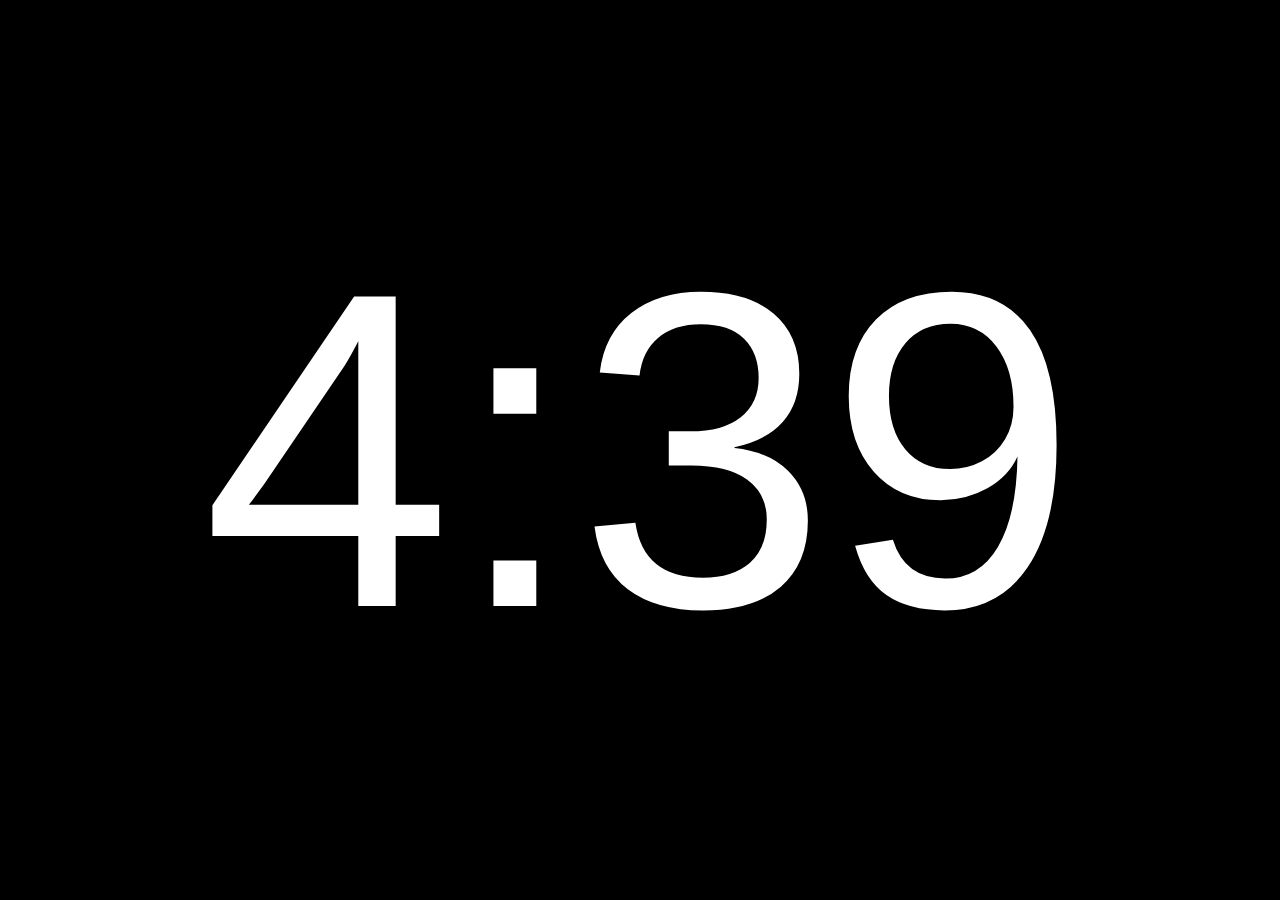
<file: index.html>
<!DOCTYPE html>
<html lang="en" data-bs-theme="dark">
  <head>
    <meta charset="UTF-8">
    <link rel="icon" href="/favicon.ico">
    <meta name="viewport" content="width=device-width, initial-scale=1.0">
    <title>Vite App</title>
    <script type="module" crossorigin src="/assets/index-C3pZnnBH.js"></script>
    <link rel="stylesheet" crossorigin href="/assets/index-BzM9LoBX.css">
  </head>
  <body>
    <div id="app"></div>
  </body>
</html>
</file>
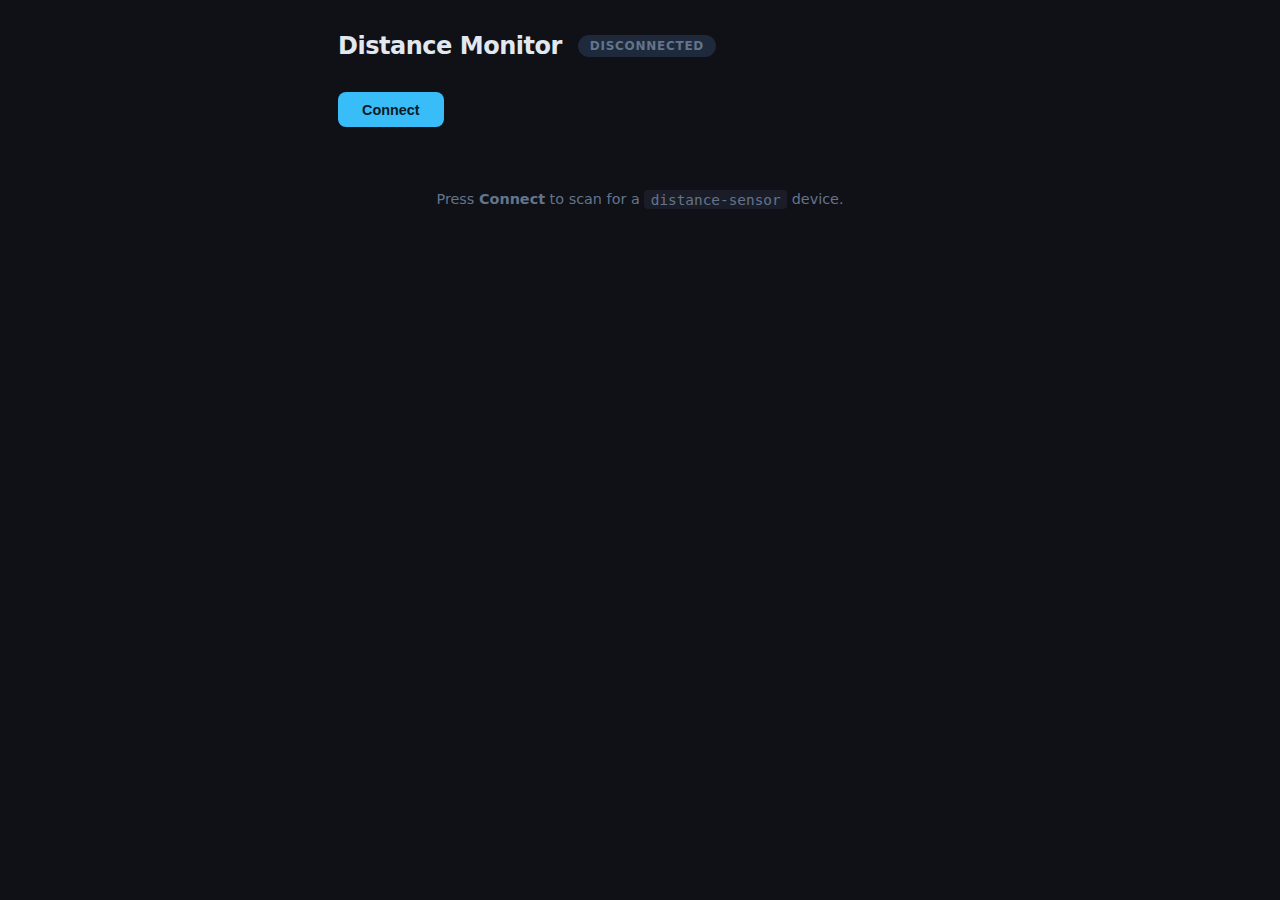
<file: sensor/index.html>
<!DOCTYPE html>
<html lang="en">
  <head>
    <meta charset="UTF-8" />
    <meta name="viewport" content="width=device-width, initial-scale=1.0" />
    <title>ESP32 BLE Monitor</title>
    <script type="module" crossorigin src="./assets/index-BRULTbUw.js"></script>
    <link rel="stylesheet" crossorigin href="./assets/index-CqYoYwVm.css">
  </head>
  <body>
    <div id="app"></div>
  </body>
</html>
</file>
<file: sensor/assets/index-CqYoYwVm.css>
*,*:before,*:after{box-sizing:border-box;margin:0;padding:0}:root{--bg: #0f1117;--surface: #1a1d27;--border: #2a2d3e;--text: #e2e8f0;--muted: #64748b;--accent: #38bdf8;--green: #4ade80;--yellow: #facc15;--red: #f87171}body{background:var(--bg);color:var(--text);font-family:Inter,system-ui,sans-serif;min-height:100vh}.app{max-width:700px;margin:0 auto;padding:2rem 3rem;display:flex;flex-direction:column;gap:2rem}header{display:flex;align-items:center;gap:1rem}h1{font-size:1.5rem;font-weight:700;letter-spacing:-.02em}h2{font-size:.85rem;font-weight:600;text-transform:uppercase;letter-spacing:.08em;color:var(--muted);margin-bottom:.75rem}.badge{padding:.25rem .75rem;border-radius:999px;font-size:.75rem;font-weight:600;text-transform:uppercase;letter-spacing:.06em}.badge.disconnected{background:#1e293b;color:var(--muted)}.badge.connecting,.badge.reconnecting{background:#422006;color:var(--yellow)}.badge.connected{background:#052e16;color:var(--green)}.status-detail{font-size:.8rem;color:var(--muted);font-style:italic}.controls{display:flex;gap:.75rem}.btn{padding:.6rem 1.5rem;border:none;border-radius:8px;font-size:.9rem;font-weight:600;cursor:pointer;transition:opacity .15s}.btn:hover{opacity:.85}.btn-connect{background:var(--accent);color:#0c1a26}.btn-disconnect{background:var(--border);color:var(--text)}.data-section{background:var(--surface);border:1px solid var(--border);border-radius:12px;padding:1.5rem;display:flex;flex-direction:column;gap:1.25rem}.metric{display:flex;flex-direction:column;gap:.25rem}.metric .label{font-size:.75rem;text-transform:uppercase;letter-spacing:.06em;color:var(--muted)}.metric .value{font-size:2rem;font-weight:700;font-variant-numeric:tabular-nums;color:var(--accent)}.graph-wrap{display:flex;flex-direction:column;gap:.4rem;position:relative}.graph-svg{width:100%;height:240px;background:#0c1a26;border-radius:8px;overflow:visible}.grid-line{stroke:var(--border);stroke-width:1;vector-effect:non-scaling-stroke}.graph-line{fill:none;stroke:var(--accent);stroke-width:1.5;stroke-linejoin:round;stroke-linecap:round;vector-effect:non-scaling-stroke}.y-labels{position:absolute;right:calc(100% + 6px);top:0;height:240px;display:flex;flex-direction:column;justify-content:space-between;pointer-events:none}.y-label{font-size:.65rem;color:var(--muted);font-variant-numeric:tabular-nums;line-height:1}.graph-caption{font-size:.7rem;color:var(--muted);text-align:right}.chars-section{background:var(--surface);border:1px solid var(--border);border-radius:12px;padding:1.5rem}table{width:100%;border-collapse:collapse;font-size:.78rem}thead tr{border-bottom:1px solid var(--border)}th{text-align:left;padding:.4rem .6rem;color:var(--muted);font-weight:600;text-transform:uppercase;letter-spacing:.05em;font-size:.7rem}td{padding:.5rem .6rem;border-bottom:1px solid var(--border);vertical-align:top}tr:last-child td{border-bottom:none}.uuid{font-family:JetBrains Mono,Fira Code,monospace;color:var(--muted);word-break:break-all}.hint{color:var(--muted);font-size:.9rem;text-align:center;padding:2rem 0}.hint code{background:var(--surface);padding:.1rem .4rem;border-radius:4px;font-family:monospace}
</file>
<file: assets/index-BzM9LoBX.css>
@charset "UTF-8";/*!
 * Bootstrap  v5.3.5 (https://getbootstrap.com/)
 * Copyright 2011-2025 The Bootstrap Authors
 * Licensed under MIT (https://github.com/twbs/bootstrap/blob/main/LICENSE)
 */:root,[data-bs-theme=light]{--bs-blue:#0d6efd;--bs-indigo:#6610f2;--bs-purple:#6f42c1;--bs-pink:#d63384;--bs-red:#dc3545;--bs-orange:#fd7e14;--bs-yellow:#ffc107;--bs-green:#198754;--bs-teal:#20c997;--bs-cyan:#0dcaf0;--bs-black:#000;--bs-white:#fff;--bs-gray:#6c757d;--bs-gray-dark:#343a40;--bs-gray-100:#f8f9fa;--bs-gray-200:#e9ecef;--bs-gray-300:#dee2e6;--bs-gray-400:#ced4da;--bs-gray-500:#adb5bd;--bs-gray-600:#6c757d;--bs-gray-700:#495057;--bs-gray-800:#343a40;--bs-gray-900:#212529;--bs-primary:#0d6efd;--bs-secondary:#6c757d;--bs-success:#198754;--bs-info:#0dcaf0;--bs-warning:#ffc107;--bs-danger:#dc3545;--bs-light:#f8f9fa;--bs-dark:#212529;--bs-primary-rgb:13,110,253;--bs-secondary-rgb:108,117,125;--bs-success-rgb:25,135,84;--bs-info-rgb:13,202,240;--bs-warning-rgb:255,193,7;--bs-danger-rgb:220,53,69;--bs-light-rgb:248,249,250;--bs-dark-rgb:33,37,41;--bs-primary-text-emphasis:#052c65;--bs-secondary-text-emphasis:#2b2f32;--bs-success-text-emphasis:#0a3622;--bs-info-text-emphasis:#055160;--bs-warning-text-emphasis:#664d03;--bs-danger-text-emphasis:#58151c;--bs-light-text-emphasis:#495057;--bs-dark-text-emphasis:#495057;--bs-primary-bg-subtle:#cfe2ff;--bs-secondary-bg-subtle:#e2e3e5;--bs-success-bg-subtle:#d1e7dd;--bs-info-bg-subtle:#cff4fc;--bs-warning-bg-subtle:#fff3cd;--bs-danger-bg-subtle:#f8d7da;--bs-light-bg-subtle:#fcfcfd;--bs-dark-bg-subtle:#ced4da;--bs-primary-border-subtle:#9ec5fe;--bs-secondary-border-subtle:#c4c8cb;--bs-success-border-subtle:#a3cfbb;--bs-info-border-subtle:#9eeaf9;--bs-warning-border-subtle:#ffe69c;--bs-danger-border-subtle:#f1aeb5;--bs-light-border-subtle:#e9ecef;--bs-dark-border-subtle:#adb5bd;--bs-white-rgb:255,255,255;--bs-black-rgb:0,0,0;--bs-font-sans-serif:system-ui,-apple-system,"Segoe UI",Roboto,"Helvetica Neue","Noto Sans","Liberation Sans",Arial,sans-serif,"Apple Color Emoji","Segoe UI Emoji","Segoe UI Symbol","Noto Color Emoji";--bs-font-monospace:SFMono-Regular,Menlo,Monaco,Consolas,"Liberation Mono","Courier New",monospace;--bs-gradient:linear-gradient(180deg, rgba(255, 255, 255, .15), rgba(255, 255, 255, 0));--bs-body-font-family:var(--bs-font-sans-serif);--bs-body-font-size:1rem;--bs-body-font-weight:400;--bs-body-line-height:1.5;--bs-body-color:#212529;--bs-body-color-rgb:33,37,41;--bs-body-bg:#fff;--bs-body-bg-rgb:255,255,255;--bs-emphasis-color:#000;--bs-emphasis-color-rgb:0,0,0;--bs-secondary-color:rgba(33, 37, 41, .75);--bs-secondary-color-rgb:33,37,41;--bs-secondary-bg:#e9ecef;--bs-secondary-bg-rgb:233,236,239;--bs-tertiary-color:rgba(33, 37, 41, .5);--bs-tertiary-color-rgb:33,37,41;--bs-tertiary-bg:#f8f9fa;--bs-tertiary-bg-rgb:248,249,250;--bs-heading-color:inherit;--bs-link-color:#0d6efd;--bs-link-color-rgb:13,110,253;--bs-link-decoration:underline;--bs-link-hover-color:#0a58ca;--bs-link-hover-color-rgb:10,88,202;--bs-code-color:#d63384;--bs-highlight-color:#212529;--bs-highlight-bg:#fff3cd;--bs-border-width:1px;--bs-border-style:solid;--bs-border-color:#dee2e6;--bs-border-color-translucent:rgba(0, 0, 0, .175);--bs-border-radius:.375rem;--bs-border-radius-sm:.25rem;--bs-border-radius-lg:.5rem;--bs-border-radius-xl:1rem;--bs-border-radius-xxl:2rem;--bs-border-radius-2xl:var(--bs-border-radius-xxl);--bs-border-radius-pill:50rem;--bs-box-shadow:0 .5rem 1rem rgba(0, 0, 0, .15);--bs-box-shadow-sm:0 .125rem .25rem rgba(0, 0, 0, .075);--bs-box-shadow-lg:0 1rem 3rem rgba(0, 0, 0, .175);--bs-box-shadow-inset:inset 0 1px 2px rgba(0, 0, 0, .075);--bs-focus-ring-width:.25rem;--bs-focus-ring-opacity:.25;--bs-focus-ring-color:rgba(13, 110, 253, .25);--bs-form-valid-color:#198754;--bs-form-valid-border-color:#198754;--bs-form-invalid-color:#dc3545;--bs-form-invalid-border-color:#dc3545}[data-bs-theme=dark]{color-scheme:dark;--bs-body-color:#dee2e6;--bs-body-color-rgb:222,226,230;--bs-body-bg:#212529;--bs-body-bg-rgb:33,37,41;--bs-emphasis-color:#fff;--bs-emphasis-color-rgb:255,255,255;--bs-secondary-color:rgba(222, 226, 230, .75);--bs-secondary-color-rgb:222,226,230;--bs-secondary-bg:#343a40;--bs-secondary-bg-rgb:52,58,64;--bs-tertiary-color:rgba(222, 226, 230, .5);--bs-tertiary-color-rgb:222,226,230;--bs-tertiary-bg:#2b3035;--bs-tertiary-bg-rgb:43,48,53;--bs-primary-text-emphasis:#6ea8fe;--bs-secondary-text-emphasis:#a7acb1;--bs-success-text-emphasis:#75b798;--bs-info-text-emphasis:#6edff6;--bs-warning-text-emphasis:#ffda6a;--bs-danger-text-emphasis:#ea868f;--bs-light-text-emphasis:#f8f9fa;--bs-dark-text-emphasis:#dee2e6;--bs-primary-bg-subtle:#031633;--bs-secondary-bg-subtle:#161719;--bs-success-bg-subtle:#051b11;--bs-info-bg-subtle:#032830;--bs-warning-bg-subtle:#332701;--bs-danger-bg-subtle:#2c0b0e;--bs-light-bg-subtle:#343a40;--bs-dark-bg-subtle:#1a1d20;--bs-primary-border-subtle:#084298;--bs-secondary-border-subtle:#41464b;--bs-success-border-subtle:#0f5132;--bs-info-border-subtle:#087990;--bs-warning-border-subtle:#997404;--bs-danger-border-subtle:#842029;--bs-light-border-subtle:#495057;--bs-dark-border-subtle:#343a40;--bs-heading-color:inherit;--bs-link-color:#6ea8fe;--bs-link-hover-color:#8bb9fe;--bs-link-color-rgb:110,168,254;--bs-link-hover-color-rgb:139,185,254;--bs-code-color:#e685b5;--bs-highlight-color:#dee2e6;--bs-highlight-bg:#664d03;--bs-border-color:#495057;--bs-border-color-translucent:rgba(255, 255, 255, .15);--bs-form-valid-color:#75b798;--bs-form-valid-border-color:#75b798;--bs-form-invalid-color:#ea868f;--bs-form-invalid-border-color:#ea868f}*,:after,:before{box-sizing:border-box}@media (prefers-reduced-motion:no-preference){:root{scroll-behavior:smooth}}body{margin:0;font-family:var(--bs-body-font-family);font-size:var(--bs-body-font-size);font-weight:var(--bs-body-font-weight);line-height:var(--bs-body-line-height);color:var(--bs-body-color);text-align:var(--bs-body-text-align);background-color:var(--bs-body-bg);-webkit-text-size-adjust:100%;-webkit-tap-highlight-color:transparent}hr{margin:1rem 0;color:inherit;border:0;border-top:var(--bs-border-width) solid;opacity:.25}.h1,.h2,.h3,.h4,.h5,.h6,h1,h2,h3,h4,h5,h6{margin-top:0;margin-bottom:.5rem;font-weight:500;line-height:1.2;color:var(--bs-heading-color)}.h1,h1{font-size:calc(1.375rem + 1.5vw)}@media (min-width:1200px){.h1,h1{font-size:2.5rem}}.h2,h2{font-size:calc(1.325rem + .9vw)}@media (min-width:1200px){.h2,h2{font-size:2rem}}.h3,h3{font-size:calc(1.3rem + .6vw)}@media (min-width:1200px){.h3,h3{font-size:1.75rem}}.h4,h4{font-size:calc(1.275rem + .3vw)}@media (min-width:1200px){.h4,h4{font-size:1.5rem}}.h5,h5{font-size:1.25rem}.h6,h6{font-size:1rem}p{margin-top:0;margin-bottom:1rem}abbr[title]{-webkit-text-decoration:underline dotted;text-decoration:underline dotted;cursor:help;-webkit-text-decoration-skip-ink:none;text-decoration-skip-ink:none}address{margin-bottom:1rem;font-style:normal;line-height:inherit}ol,ul{padding-left:2rem}dl,ol,ul{margin-top:0;margin-bottom:1rem}ol ol,ol ul,ul ol,ul ul{margin-bottom:0}dt{font-weight:700}dd{margin-bottom:.5rem;margin-left:0}blockquote{margin:0 0 1rem}b,strong{font-weight:bolder}.small,small{font-size:.875em}.mark,mark{padding:.1875em;color:var(--bs-highlight-color);background-color:var(--bs-highlight-bg)}sub,sup{position:relative;font-size:.75em;line-height:0;vertical-align:baseline}sub{bottom:-.25em}sup{top:-.5em}a{color:rgba(var(--bs-link-color-rgb),var(--bs-link-opacity,1));text-decoration:underline}a:hover{--bs-link-color-rgb:var(--bs-link-hover-color-rgb)}a:not([href]):not([class]),a:not([href]):not([class]):hover{color:inherit;text-decoration:none}code,kbd,pre,samp{font-family:var(--bs-font-monospace);font-size:1em}pre{display:block;margin-top:0;margin-bottom:1rem;overflow:auto;font-size:.875em}pre code{font-size:inherit;color:inherit;word-break:normal}code{font-size:.875em;color:var(--bs-code-color);word-wrap:break-word}a>code{color:inherit}kbd{padding:.1875rem .375rem;font-size:.875em;color:var(--bs-body-bg);background-color:var(--bs-body-color);border-radius:.25rem}kbd kbd{padding:0;font-size:1em}figure{margin:0 0 1rem}img,svg{vertical-align:middle}table{caption-side:bottom;border-collapse:collapse}caption{padding-top:.5rem;padding-bottom:.5rem;color:var(--bs-secondary-color);text-align:left}th{text-align:inherit;text-align:-webkit-match-parent}tbody,td,tfoot,th,thead,tr{border-color:inherit;border-style:solid;border-width:0}label{display:inline-block}button{border-radius:0}button:focus:not(:focus-visible){outline:0}button,input,optgroup,select,textarea{margin:0;font-family:inherit;font-size:inherit;line-height:inherit}button,select{text-transform:none}[role=button]{cursor:pointer}select{word-wrap:normal}select:disabled{opacity:1}[list]:not([type=date]):not([type=datetime-local]):not([type=month]):not([type=week]):not([type=time])::-webkit-calendar-picker-indicator{display:none!important}[type=button],[type=reset],[type=submit],button{-webkit-appearance:button}[type=button]:not(:disabled),[type=reset]:not(:disabled),[type=submit]:not(:disabled),button:not(:disabled){cursor:pointer}::-moz-focus-inner{padding:0;border-style:none}textarea{resize:vertical}fieldset{min-width:0;padding:0;margin:0;border:0}legend{float:left;width:100%;padding:0;margin-bottom:.5rem;line-height:inherit;font-size:calc(1.275rem + .3vw)}@media (min-width:1200px){legend{font-size:1.5rem}}legend+*{clear:left}::-webkit-datetime-edit-day-field,::-webkit-datetime-edit-fields-wrapper,::-webkit-datetime-edit-hour-field,::-webkit-datetime-edit-minute,::-webkit-datetime-edit-month-field,::-webkit-datetime-edit-text,::-webkit-datetime-edit-year-field{padding:0}::-webkit-inner-spin-button{height:auto}[type=search]{-webkit-appearance:textfield;outline-offset:-2px}::-webkit-search-decoration{-webkit-appearance:none}::-webkit-color-swatch-wrapper{padding:0}::-webkit-file-upload-button{font:inherit;-webkit-appearance:button}::file-selector-button{font:inherit;-webkit-appearance:button}output{display:inline-block}iframe{border:0}summary{display:list-item;cursor:pointer}progress{vertical-align:baseline}[hidden]{display:none!important}.lead{font-size:1.25rem;font-weight:300}.display-1{font-weight:300;line-height:1.2;font-size:calc(1.625rem + 4.5vw)}@media (min-width:1200px){.display-1{font-size:5rem}}.display-2{font-weight:300;line-height:1.2;font-size:calc(1.575rem + 3.9vw)}@media (min-width:1200px){.display-2{font-size:4.5rem}}.display-3{font-weight:300;line-height:1.2;font-size:calc(1.525rem + 3.3vw)}@media (min-width:1200px){.display-3{font-size:4rem}}.display-4{font-weight:300;line-height:1.2;font-size:calc(1.475rem + 2.7vw)}@media (min-width:1200px){.display-4{font-size:3.5rem}}.display-5{font-weight:300;line-height:1.2;font-size:calc(1.425rem + 2.1vw)}@media (min-width:1200px){.display-5{font-size:3rem}}.display-6{font-weight:300;line-height:1.2;font-size:calc(1.375rem + 1.5vw)}@media (min-width:1200px){.display-6{font-size:2.5rem}}.list-unstyled,.list-inline{padding-left:0;list-style:none}.list-inline-item{display:inline-block}.list-inline-item:not(:last-child){margin-right:.5rem}.initialism{font-size:.875em;text-transform:uppercase}.blockquote{margin-bottom:1rem;font-size:1.25rem}.blockquote>:last-child{margin-bottom:0}.blockquote-footer{margin-top:-1rem;margin-bottom:1rem;font-size:.875em;color:#6c757d}.blockquote-footer:before{content:"— "}.img-fluid{max-width:100%;height:auto}.img-thumbnail{padding:.25rem;background-color:var(--bs-body-bg);border:var(--bs-border-width) solid var(--bs-border-color);border-radius:var(--bs-border-radius);max-width:100%;height:auto}.figure{display:inline-block}.figure-img{margin-bottom:.5rem;line-height:1}.figure-caption{font-size:.875em;color:var(--bs-secondary-color)}.container,.container-fluid,.container-lg,.container-md,.container-sm,.container-xl,.container-xxl{--bs-gutter-x:1.5rem;--bs-gutter-y:0;width:100%;padding-right:calc(var(--bs-gutter-x) * .5);padding-left:calc(var(--bs-gutter-x) * .5);margin-right:auto;margin-left:auto}@media (min-width:576px){.container,.container-sm{max-width:540px}}@media (min-width:768px){.container,.container-md,.container-sm{max-width:720px}}@media (min-width:992px){.container,.container-lg,.container-md,.container-sm{max-width:960px}}@media (min-width:1200px){.container,.container-lg,.container-md,.container-sm,.container-xl{max-width:1140px}}@media (min-width:1400px){.container,.container-lg,.container-md,.container-sm,.container-xl,.container-xxl{max-width:1320px}}:root{--bs-breakpoint-xs:0;--bs-breakpoint-sm:576px;--bs-breakpoint-md:768px;--bs-breakpoint-lg:992px;--bs-breakpoint-xl:1200px;--bs-breakpoint-xxl:1400px}.row{--bs-gutter-x:1.5rem;--bs-gutter-y:0;display:flex;flex-wrap:wrap;margin-top:calc(-1 * var(--bs-gutter-y));margin-right:calc(-.5 * var(--bs-gutter-x));margin-left:calc(-.5 * var(--bs-gutter-x))}.row>*{flex-shrink:0;width:100%;max-width:100%;padding-right:calc(var(--bs-gutter-x) * .5);padding-left:calc(var(--bs-gutter-x) * .5);margin-top:var(--bs-gutter-y)}.col{flex:1 0 0}.row-cols-auto>*{flex:0 0 auto;width:auto}.row-cols-1>*{flex:0 0 auto;width:100%}.row-cols-2>*{flex:0 0 auto;width:50%}.row-cols-3>*{flex:0 0 auto;width:33.33333333%}.row-cols-4>*{flex:0 0 auto;width:25%}.row-cols-5>*{flex:0 0 auto;width:20%}.row-cols-6>*{flex:0 0 auto;width:16.66666667%}.col-auto{flex:0 0 auto;width:auto}.col-1{flex:0 0 auto;width:8.33333333%}.col-2{flex:0 0 auto;width:16.66666667%}.col-3{flex:0 0 auto;width:25%}.col-4{flex:0 0 auto;width:33.33333333%}.col-5{flex:0 0 auto;width:41.66666667%}.col-6{flex:0 0 auto;width:50%}.col-7{flex:0 0 auto;width:58.33333333%}.col-8{flex:0 0 auto;width:66.66666667%}.col-9{flex:0 0 auto;width:75%}.col-10{flex:0 0 auto;width:83.33333333%}.col-11{flex:0 0 auto;width:91.66666667%}.col-12{flex:0 0 auto;width:100%}.offset-1{margin-left:8.33333333%}.offset-2{margin-left:16.66666667%}.offset-3{margin-left:25%}.offset-4{margin-left:33.33333333%}.offset-5{margin-left:41.66666667%}.offset-6{margin-left:50%}.offset-7{margin-left:58.33333333%}.offset-8{margin-left:66.66666667%}.offset-9{margin-left:75%}.offset-10{margin-left:83.33333333%}.offset-11{margin-left:91.66666667%}.g-0,.gx-0{--bs-gutter-x:0}.g-0,.gy-0{--bs-gutter-y:0}.g-1,.gx-1{--bs-gutter-x:.25rem}.g-1,.gy-1{--bs-gutter-y:.25rem}.g-2,.gx-2{--bs-gutter-x:.5rem}.g-2,.gy-2{--bs-gutter-y:.5rem}.g-3,.gx-3{--bs-gutter-x:1rem}.g-3,.gy-3{--bs-gutter-y:1rem}.g-4,.gx-4{--bs-gutter-x:1.5rem}.g-4,.gy-4{--bs-gutter-y:1.5rem}.g-5,.gx-5{--bs-gutter-x:3rem}.g-5,.gy-5{--bs-gutter-y:3rem}@media (min-width:576px){.col-sm{flex:1 0 0}.row-cols-sm-auto>*{flex:0 0 auto;width:auto}.row-cols-sm-1>*{flex:0 0 auto;width:100%}.row-cols-sm-2>*{flex:0 0 auto;width:50%}.row-cols-sm-3>*{flex:0 0 auto;width:33.33333333%}.row-cols-sm-4>*{flex:0 0 auto;width:25%}.row-cols-sm-5>*{flex:0 0 auto;width:20%}.row-cols-sm-6>*{flex:0 0 auto;width:16.66666667%}.col-sm-auto{flex:0 0 auto;width:auto}.col-sm-1{flex:0 0 auto;width:8.33333333%}.col-sm-2{flex:0 0 auto;width:16.66666667%}.col-sm-3{flex:0 0 auto;width:25%}.col-sm-4{flex:0 0 auto;width:33.33333333%}.col-sm-5{flex:0 0 auto;width:41.66666667%}.col-sm-6{flex:0 0 auto;width:50%}.col-sm-7{flex:0 0 auto;width:58.33333333%}.col-sm-8{flex:0 0 auto;width:66.66666667%}.col-sm-9{flex:0 0 auto;width:75%}.col-sm-10{flex:0 0 auto;width:83.33333333%}.col-sm-11{flex:0 0 auto;width:91.66666667%}.col-sm-12{flex:0 0 auto;width:100%}.offset-sm-0{margin-left:0}.offset-sm-1{margin-left:8.33333333%}.offset-sm-2{margin-left:16.66666667%}.offset-sm-3{margin-left:25%}.offset-sm-4{margin-left:33.33333333%}.offset-sm-5{margin-left:41.66666667%}.offset-sm-6{margin-left:50%}.offset-sm-7{margin-left:58.33333333%}.offset-sm-8{margin-left:66.66666667%}.offset-sm-9{margin-left:75%}.offset-sm-10{margin-left:83.33333333%}.offset-sm-11{margin-left:91.66666667%}.g-sm-0,.gx-sm-0{--bs-gutter-x:0}.g-sm-0,.gy-sm-0{--bs-gutter-y:0}.g-sm-1,.gx-sm-1{--bs-gutter-x:.25rem}.g-sm-1,.gy-sm-1{--bs-gutter-y:.25rem}.g-sm-2,.gx-sm-2{--bs-gutter-x:.5rem}.g-sm-2,.gy-sm-2{--bs-gutter-y:.5rem}.g-sm-3,.gx-sm-3{--bs-gutter-x:1rem}.g-sm-3,.gy-sm-3{--bs-gutter-y:1rem}.g-sm-4,.gx-sm-4{--bs-gutter-x:1.5rem}.g-sm-4,.gy-sm-4{--bs-gutter-y:1.5rem}.g-sm-5,.gx-sm-5{--bs-gutter-x:3rem}.g-sm-5,.gy-sm-5{--bs-gutter-y:3rem}}@media (min-width:768px){.col-md{flex:1 0 0}.row-cols-md-auto>*{flex:0 0 auto;width:auto}.row-cols-md-1>*{flex:0 0 auto;width:100%}.row-cols-md-2>*{flex:0 0 auto;width:50%}.row-cols-md-3>*{flex:0 0 auto;width:33.33333333%}.row-cols-md-4>*{flex:0 0 auto;width:25%}.row-cols-md-5>*{flex:0 0 auto;width:20%}.row-cols-md-6>*{flex:0 0 auto;width:16.66666667%}.col-md-auto{flex:0 0 auto;width:auto}.col-md-1{flex:0 0 auto;width:8.33333333%}.col-md-2{flex:0 0 auto;width:16.66666667%}.col-md-3{flex:0 0 auto;width:25%}.col-md-4{flex:0 0 auto;width:33.33333333%}.col-md-5{flex:0 0 auto;width:41.66666667%}.col-md-6{flex:0 0 auto;width:50%}.col-md-7{flex:0 0 auto;width:58.33333333%}.col-md-8{flex:0 0 auto;width:66.66666667%}.col-md-9{flex:0 0 auto;width:75%}.col-md-10{flex:0 0 auto;width:83.33333333%}.col-md-11{flex:0 0 auto;width:91.66666667%}.col-md-12{flex:0 0 auto;width:100%}.offset-md-0{margin-left:0}.offset-md-1{margin-left:8.33333333%}.offset-md-2{margin-left:16.66666667%}.offset-md-3{margin-left:25%}.offset-md-4{margin-left:33.33333333%}.offset-md-5{margin-left:41.66666667%}.offset-md-6{margin-left:50%}.offset-md-7{margin-left:58.33333333%}.offset-md-8{margin-left:66.66666667%}.offset-md-9{margin-left:75%}.offset-md-10{margin-left:83.33333333%}.offset-md-11{margin-left:91.66666667%}.g-md-0,.gx-md-0{--bs-gutter-x:0}.g-md-0,.gy-md-0{--bs-gutter-y:0}.g-md-1,.gx-md-1{--bs-gutter-x:.25rem}.g-md-1,.gy-md-1{--bs-gutter-y:.25rem}.g-md-2,.gx-md-2{--bs-gutter-x:.5rem}.g-md-2,.gy-md-2{--bs-gutter-y:.5rem}.g-md-3,.gx-md-3{--bs-gutter-x:1rem}.g-md-3,.gy-md-3{--bs-gutter-y:1rem}.g-md-4,.gx-md-4{--bs-gutter-x:1.5rem}.g-md-4,.gy-md-4{--bs-gutter-y:1.5rem}.g-md-5,.gx-md-5{--bs-gutter-x:3rem}.g-md-5,.gy-md-5{--bs-gutter-y:3rem}}@media (min-width:992px){.col-lg{flex:1 0 0}.row-cols-lg-auto>*{flex:0 0 auto;width:auto}.row-cols-lg-1>*{flex:0 0 auto;width:100%}.row-cols-lg-2>*{flex:0 0 auto;width:50%}.row-cols-lg-3>*{flex:0 0 auto;width:33.33333333%}.row-cols-lg-4>*{flex:0 0 auto;width:25%}.row-cols-lg-5>*{flex:0 0 auto;width:20%}.row-cols-lg-6>*{flex:0 0 auto;width:16.66666667%}.col-lg-auto{flex:0 0 auto;width:auto}.col-lg-1{flex:0 0 auto;width:8.33333333%}.col-lg-2{flex:0 0 auto;width:16.66666667%}.col-lg-3{flex:0 0 auto;width:25%}.col-lg-4{flex:0 0 auto;width:33.33333333%}.col-lg-5{flex:0 0 auto;width:41.66666667%}.col-lg-6{flex:0 0 auto;width:50%}.col-lg-7{flex:0 0 auto;width:58.33333333%}.col-lg-8{flex:0 0 auto;width:66.66666667%}.col-lg-9{flex:0 0 auto;width:75%}.col-lg-10{flex:0 0 auto;width:83.33333333%}.col-lg-11{flex:0 0 auto;width:91.66666667%}.col-lg-12{flex:0 0 auto;width:100%}.offset-lg-0{margin-left:0}.offset-lg-1{margin-left:8.33333333%}.offset-lg-2{margin-left:16.66666667%}.offset-lg-3{margin-left:25%}.offset-lg-4{margin-left:33.33333333%}.offset-lg-5{margin-left:41.66666667%}.offset-lg-6{margin-left:50%}.offset-lg-7{margin-left:58.33333333%}.offset-lg-8{margin-left:66.66666667%}.offset-lg-9{margin-left:75%}.offset-lg-10{margin-left:83.33333333%}.offset-lg-11{margin-left:91.66666667%}.g-lg-0,.gx-lg-0{--bs-gutter-x:0}.g-lg-0,.gy-lg-0{--bs-gutter-y:0}.g-lg-1,.gx-lg-1{--bs-gutter-x:.25rem}.g-lg-1,.gy-lg-1{--bs-gutter-y:.25rem}.g-lg-2,.gx-lg-2{--bs-gutter-x:.5rem}.g-lg-2,.gy-lg-2{--bs-gutter-y:.5rem}.g-lg-3,.gx-lg-3{--bs-gutter-x:1rem}.g-lg-3,.gy-lg-3{--bs-gutter-y:1rem}.g-lg-4,.gx-lg-4{--bs-gutter-x:1.5rem}.g-lg-4,.gy-lg-4{--bs-gutter-y:1.5rem}.g-lg-5,.gx-lg-5{--bs-gutter-x:3rem}.g-lg-5,.gy-lg-5{--bs-gutter-y:3rem}}@media (min-width:1200px){.col-xl{flex:1 0 0}.row-cols-xl-auto>*{flex:0 0 auto;width:auto}.row-cols-xl-1>*{flex:0 0 auto;width:100%}.row-cols-xl-2>*{flex:0 0 auto;width:50%}.row-cols-xl-3>*{flex:0 0 auto;width:33.33333333%}.row-cols-xl-4>*{flex:0 0 auto;width:25%}.row-cols-xl-5>*{flex:0 0 auto;width:20%}.row-cols-xl-6>*{flex:0 0 auto;width:16.66666667%}.col-xl-auto{flex:0 0 auto;width:auto}.col-xl-1{flex:0 0 auto;width:8.33333333%}.col-xl-2{flex:0 0 auto;width:16.66666667%}.col-xl-3{flex:0 0 auto;width:25%}.col-xl-4{flex:0 0 auto;width:33.33333333%}.col-xl-5{flex:0 0 auto;width:41.66666667%}.col-xl-6{flex:0 0 auto;width:50%}.col-xl-7{flex:0 0 auto;width:58.33333333%}.col-xl-8{flex:0 0 auto;width:66.66666667%}.col-xl-9{flex:0 0 auto;width:75%}.col-xl-10{flex:0 0 auto;width:83.33333333%}.col-xl-11{flex:0 0 auto;width:91.66666667%}.col-xl-12{flex:0 0 auto;width:100%}.offset-xl-0{margin-left:0}.offset-xl-1{margin-left:8.33333333%}.offset-xl-2{margin-left:16.66666667%}.offset-xl-3{margin-left:25%}.offset-xl-4{margin-left:33.33333333%}.offset-xl-5{margin-left:41.66666667%}.offset-xl-6{margin-left:50%}.offset-xl-7{margin-left:58.33333333%}.offset-xl-8{margin-left:66.66666667%}.offset-xl-9{margin-left:75%}.offset-xl-10{margin-left:83.33333333%}.offset-xl-11{margin-left:91.66666667%}.g-xl-0,.gx-xl-0{--bs-gutter-x:0}.g-xl-0,.gy-xl-0{--bs-gutter-y:0}.g-xl-1,.gx-xl-1{--bs-gutter-x:.25rem}.g-xl-1,.gy-xl-1{--bs-gutter-y:.25rem}.g-xl-2,.gx-xl-2{--bs-gutter-x:.5rem}.g-xl-2,.gy-xl-2{--bs-gutter-y:.5rem}.g-xl-3,.gx-xl-3{--bs-gutter-x:1rem}.g-xl-3,.gy-xl-3{--bs-gutter-y:1rem}.g-xl-4,.gx-xl-4{--bs-gutter-x:1.5rem}.g-xl-4,.gy-xl-4{--bs-gutter-y:1.5rem}.g-xl-5,.gx-xl-5{--bs-gutter-x:3rem}.g-xl-5,.gy-xl-5{--bs-gutter-y:3rem}}@media (min-width:1400px){.col-xxl{flex:1 0 0}.row-cols-xxl-auto>*{flex:0 0 auto;width:auto}.row-cols-xxl-1>*{flex:0 0 auto;width:100%}.row-cols-xxl-2>*{flex:0 0 auto;width:50%}.row-cols-xxl-3>*{flex:0 0 auto;width:33.33333333%}.row-cols-xxl-4>*{flex:0 0 auto;width:25%}.row-cols-xxl-5>*{flex:0 0 auto;width:20%}.row-cols-xxl-6>*{flex:0 0 auto;width:16.66666667%}.col-xxl-auto{flex:0 0 auto;width:auto}.col-xxl-1{flex:0 0 auto;width:8.33333333%}.col-xxl-2{flex:0 0 auto;width:16.66666667%}.col-xxl-3{flex:0 0 auto;width:25%}.col-xxl-4{flex:0 0 auto;width:33.33333333%}.col-xxl-5{flex:0 0 auto;width:41.66666667%}.col-xxl-6{flex:0 0 auto;width:50%}.col-xxl-7{flex:0 0 auto;width:58.33333333%}.col-xxl-8{flex:0 0 auto;width:66.66666667%}.col-xxl-9{flex:0 0 auto;width:75%}.col-xxl-10{flex:0 0 auto;width:83.33333333%}.col-xxl-11{flex:0 0 auto;width:91.66666667%}.col-xxl-12{flex:0 0 auto;width:100%}.offset-xxl-0{margin-left:0}.offset-xxl-1{margin-left:8.33333333%}.offset-xxl-2{margin-left:16.66666667%}.offset-xxl-3{margin-left:25%}.offset-xxl-4{margin-left:33.33333333%}.offset-xxl-5{margin-left:41.66666667%}.offset-xxl-6{margin-left:50%}.offset-xxl-7{margin-left:58.33333333%}.offset-xxl-8{margin-left:66.66666667%}.offset-xxl-9{margin-left:75%}.offset-xxl-10{margin-left:83.33333333%}.offset-xxl-11{margin-left:91.66666667%}.g-xxl-0,.gx-xxl-0{--bs-gutter-x:0}.g-xxl-0,.gy-xxl-0{--bs-gutter-y:0}.g-xxl-1,.gx-xxl-1{--bs-gutter-x:.25rem}.g-xxl-1,.gy-xxl-1{--bs-gutter-y:.25rem}.g-xxl-2,.gx-xxl-2{--bs-gutter-x:.5rem}.g-xxl-2,.gy-xxl-2{--bs-gutter-y:.5rem}.g-xxl-3,.gx-xxl-3{--bs-gutter-x:1rem}.g-xxl-3,.gy-xxl-3{--bs-gutter-y:1rem}.g-xxl-4,.gx-xxl-4{--bs-gutter-x:1.5rem}.g-xxl-4,.gy-xxl-4{--bs-gutter-y:1.5rem}.g-xxl-5,.gx-xxl-5{--bs-gutter-x:3rem}.g-xxl-5,.gy-xxl-5{--bs-gutter-y:3rem}}.table{--bs-table-color-type:initial;--bs-table-bg-type:initial;--bs-table-color-state:initial;--bs-table-bg-state:initial;--bs-table-color:var(--bs-emphasis-color);--bs-table-bg:var(--bs-body-bg);--bs-table-border-color:var(--bs-border-color);--bs-table-accent-bg:transparent;--bs-table-striped-color:var(--bs-emphasis-color);--bs-table-striped-bg:rgba(var(--bs-emphasis-color-rgb), .05);--bs-table-active-color:var(--bs-emphasis-color);--bs-table-active-bg:rgba(var(--bs-emphasis-color-rgb), .1);--bs-table-hover-color:var(--bs-emphasis-color);--bs-table-hover-bg:rgba(var(--bs-emphasis-color-rgb), .075);width:100%;margin-bottom:1rem;vertical-align:top;border-color:var(--bs-table-border-color)}.table>:not(caption)>*>*{padding:.5rem;color:var(--bs-table-color-state,var(--bs-table-color-type,var(--bs-table-color)));background-color:var(--bs-table-bg);border-bottom-width:var(--bs-border-width);box-shadow:inset 0 0 0 9999px var(--bs-table-bg-state,var(--bs-table-bg-type,var(--bs-table-accent-bg)))}.table>tbody{vertical-align:inherit}.table>thead{vertical-align:bottom}.table-group-divider{border-top:calc(var(--bs-border-width) * 2) solid currentcolor}.caption-top{caption-side:top}.table-sm>:not(caption)>*>*{padding:.25rem}.table-bordered>:not(caption)>*{border-width:var(--bs-border-width) 0}.table-bordered>:not(caption)>*>*{border-width:0 var(--bs-border-width)}.table-borderless>:not(caption)>*>*{border-bottom-width:0}.table-borderless>:not(:first-child){border-top-width:0}.table-striped>tbody>tr:nth-of-type(odd)>*{--bs-table-color-type:var(--bs-table-striped-color);--bs-table-bg-type:var(--bs-table-striped-bg)}.table-striped-columns>:not(caption)>tr>:nth-child(2n){--bs-table-color-type:var(--bs-table-striped-color);--bs-table-bg-type:var(--bs-table-striped-bg)}.table-active{--bs-table-color-state:var(--bs-table-active-color);--bs-table-bg-state:var(--bs-table-active-bg)}.table-hover>tbody>tr:hover>*{--bs-table-color-state:var(--bs-table-hover-color);--bs-table-bg-state:var(--bs-table-hover-bg)}.table-primary{--bs-table-color:#000;--bs-table-bg:#cfe2ff;--bs-table-border-color:#a6b5cc;--bs-table-striped-bg:#c5d7f2;--bs-table-striped-color:#000;--bs-table-active-bg:#bacbe6;--bs-table-active-color:#000;--bs-table-hover-bg:#bfd1ec;--bs-table-hover-color:#000;color:var(--bs-table-color);border-color:var(--bs-table-border-color)}.table-secondary{--bs-table-color:#000;--bs-table-bg:#e2e3e5;--bs-table-border-color:#b5b6b7;--bs-table-striped-bg:#d7d8da;--bs-table-striped-color:#000;--bs-table-active-bg:#cbccce;--bs-table-active-color:#000;--bs-table-hover-bg:#d1d2d4;--bs-table-hover-color:#000;color:var(--bs-table-color);border-color:var(--bs-table-border-color)}.table-success{--bs-table-color:#000;--bs-table-bg:#d1e7dd;--bs-table-border-color:#a7b9b1;--bs-table-striped-bg:#c7dbd2;--bs-table-striped-color:#000;--bs-table-active-bg:#bcd0c7;--bs-table-active-color:#000;--bs-table-hover-bg:#c1d6cc;--bs-table-hover-color:#000;color:var(--bs-table-color);border-color:var(--bs-table-border-color)}.table-info{--bs-table-color:#000;--bs-table-bg:#cff4fc;--bs-table-border-color:#a6c3ca;--bs-table-striped-bg:#c5e8ef;--bs-table-striped-color:#000;--bs-table-active-bg:#badce3;--bs-table-active-color:#000;--bs-table-hover-bg:#bfe2e9;--bs-table-hover-color:#000;color:var(--bs-table-color);border-color:var(--bs-table-border-color)}.table-warning{--bs-table-color:#000;--bs-table-bg:#fff3cd;--bs-table-border-color:#ccc2a4;--bs-table-striped-bg:#f2e7c3;--bs-table-striped-color:#000;--bs-table-active-bg:#e6dbb9;--bs-table-active-color:#000;--bs-table-hover-bg:#ece1be;--bs-table-hover-color:#000;color:var(--bs-table-color);border-color:var(--bs-table-border-color)}.table-danger{--bs-table-color:#000;--bs-table-bg:#f8d7da;--bs-table-border-color:#c6acae;--bs-table-striped-bg:#eccccf;--bs-table-striped-color:#000;--bs-table-active-bg:#dfc2c4;--bs-table-active-color:#000;--bs-table-hover-bg:#e5c7ca;--bs-table-hover-color:#000;color:var(--bs-table-color);border-color:var(--bs-table-border-color)}.table-light{--bs-table-color:#000;--bs-table-bg:#f8f9fa;--bs-table-border-color:#c6c7c8;--bs-table-striped-bg:#ecedee;--bs-table-striped-color:#000;--bs-table-active-bg:#dfe0e1;--bs-table-active-color:#000;--bs-table-hover-bg:#e5e6e7;--bs-table-hover-color:#000;color:var(--bs-table-color);border-color:var(--bs-table-border-color)}.table-dark{--bs-table-color:#fff;--bs-table-bg:#212529;--bs-table-border-color:#4d5154;--bs-table-striped-bg:#2c3034;--bs-table-striped-color:#fff;--bs-table-active-bg:#373b3e;--bs-table-active-color:#fff;--bs-table-hover-bg:#323539;--bs-table-hover-color:#fff;color:var(--bs-table-color);border-color:var(--bs-table-border-color)}.table-responsive{overflow-x:auto;-webkit-overflow-scrolling:touch}@media (max-width:575.98px){.table-responsive-sm{overflow-x:auto;-webkit-overflow-scrolling:touch}}@media (max-width:767.98px){.table-responsive-md{overflow-x:auto;-webkit-overflow-scrolling:touch}}@media (max-width:991.98px){.table-responsive-lg{overflow-x:auto;-webkit-overflow-scrolling:touch}}@media (max-width:1199.98px){.table-responsive-xl{overflow-x:auto;-webkit-overflow-scrolling:touch}}@media (max-width:1399.98px){.table-responsive-xxl{overflow-x:auto;-webkit-overflow-scrolling:touch}}.form-label{margin-bottom:.5rem}.col-form-label{padding-top:calc(.375rem + var(--bs-border-width));padding-bottom:calc(.375rem + var(--bs-border-width));margin-bottom:0;font-size:inherit;line-height:1.5}.col-form-label-lg{padding-top:calc(.5rem + var(--bs-border-width));padding-bottom:calc(.5rem + var(--bs-border-width));font-size:1.25rem}.col-form-label-sm{padding-top:calc(.25rem + var(--bs-border-width));padding-bottom:calc(.25rem + var(--bs-border-width));font-size:.875rem}.form-text{margin-top:.25rem;font-size:.875em;color:var(--bs-secondary-color)}.form-control{display:block;width:100%;padding:.375rem .75rem;font-size:1rem;font-weight:400;line-height:1.5;color:var(--bs-body-color);-webkit-appearance:none;-moz-appearance:none;appearance:none;background-color:var(--bs-body-bg);background-clip:padding-box;border:var(--bs-border-width) solid var(--bs-border-color);border-radius:var(--bs-border-radius);transition:border-color .15s ease-in-out,box-shadow .15s ease-in-out}@media (prefers-reduced-motion:reduce){.form-control{transition:none}}.form-control[type=file]{overflow:hidden}.form-control[type=file]:not(:disabled):not([readonly]){cursor:pointer}.form-control:focus{color:var(--bs-body-color);background-color:var(--bs-body-bg);border-color:#86b7fe;outline:0;box-shadow:0 0 0 .25rem #0d6efd40}.form-control::-webkit-date-and-time-value{min-width:85px;height:1.5em;margin:0}.form-control::-webkit-datetime-edit{display:block;padding:0}.form-control::placeholder{color:var(--bs-secondary-color);opacity:1}.form-control:disabled{background-color:var(--bs-secondary-bg);opacity:1}.form-control::-webkit-file-upload-button{padding:.375rem .75rem;margin:-.375rem -.75rem;-webkit-margin-end:.75rem;margin-inline-end:.75rem;color:var(--bs-body-color);background-color:var(--bs-tertiary-bg);pointer-events:none;border-color:inherit;border-style:solid;border-width:0;border-inline-end-width:var(--bs-border-width);border-radius:0;-webkit-transition:color .15s ease-in-out,background-color .15s ease-in-out,border-color .15s ease-in-out,box-shadow .15s ease-in-out;transition:color .15s ease-in-out,background-color .15s ease-in-out,border-color .15s ease-in-out,box-shadow .15s ease-in-out}.form-control::file-selector-button{padding:.375rem .75rem;margin:-.375rem -.75rem;-webkit-margin-end:.75rem;margin-inline-end:.75rem;color:var(--bs-body-color);background-color:var(--bs-tertiary-bg);pointer-events:none;border-color:inherit;border-style:solid;border-width:0;border-inline-end-width:var(--bs-border-width);border-radius:0;transition:color .15s ease-in-out,background-color .15s ease-in-out,border-color .15s ease-in-out,box-shadow .15s ease-in-out}@media (prefers-reduced-motion:reduce){.form-control::-webkit-file-upload-button{-webkit-transition:none;transition:none}.form-control::file-selector-button{transition:none}}.form-control:hover:not(:disabled):not([readonly])::-webkit-file-upload-button{background-color:var(--bs-secondary-bg)}.form-control:hover:not(:disabled):not([readonly])::file-selector-button{background-color:var(--bs-secondary-bg)}.form-control-plaintext{display:block;width:100%;padding:.375rem 0;margin-bottom:0;line-height:1.5;color:var(--bs-body-color);background-color:transparent;border:solid transparent;border-width:var(--bs-border-width) 0}.form-control-plaintext:focus{outline:0}.form-control-plaintext.form-control-lg,.form-control-plaintext.form-control-sm{padding-right:0;padding-left:0}.form-control-sm{min-height:calc(1.5em + .5rem + calc(var(--bs-border-width) * 2));padding:.25rem .5rem;font-size:.875rem;border-radius:var(--bs-border-radius-sm)}.form-control-sm::-webkit-file-upload-button{padding:.25rem .5rem;margin:-.25rem -.5rem;-webkit-margin-end:.5rem;margin-inline-end:.5rem}.form-control-sm::file-selector-button{padding:.25rem .5rem;margin:-.25rem -.5rem;-webkit-margin-end:.5rem;margin-inline-end:.5rem}.form-control-lg{min-height:calc(1.5em + 1rem + calc(var(--bs-border-width) * 2));padding:.5rem 1rem;font-size:1.25rem;border-radius:var(--bs-border-radius-lg)}.form-control-lg::-webkit-file-upload-button{padding:.5rem 1rem;margin:-.5rem -1rem;-webkit-margin-end:1rem;margin-inline-end:1rem}.form-control-lg::file-selector-button{padding:.5rem 1rem;margin:-.5rem -1rem;-webkit-margin-end:1rem;margin-inline-end:1rem}textarea.form-control{min-height:calc(1.5em + .75rem + calc(var(--bs-border-width) * 2))}textarea.form-control-sm{min-height:calc(1.5em + .5rem + calc(var(--bs-border-width) * 2))}textarea.form-control-lg{min-height:calc(1.5em + 1rem + calc(var(--bs-border-width) * 2))}.form-control-color{width:3rem;height:calc(1.5em + .75rem + calc(var(--bs-border-width) * 2));padding:.375rem}.form-control-color:not(:disabled):not([readonly]){cursor:pointer}.form-control-color::-moz-color-swatch{border:0!important;border-radius:var(--bs-border-radius)}.form-control-color::-webkit-color-swatch{border:0!important;border-radius:var(--bs-border-radius)}.form-control-color.form-control-sm{height:calc(1.5em + .5rem + calc(var(--bs-border-width) * 2))}.form-control-color.form-control-lg{height:calc(1.5em + 1rem + calc(var(--bs-border-width) * 2))}.form-select{--bs-form-select-bg-img:url("data:image/svg+xml,%3csvg xmlns='http://www.w3.org/2000/svg' viewBox='0 0 16 16'%3e%3cpath fill='none' stroke='%23343a40' stroke-linecap='round' stroke-linejoin='round' stroke-width='2' d='m2 5 6 6 6-6'/%3e%3c/svg%3e");display:block;width:100%;padding:.375rem 2.25rem .375rem .75rem;font-size:1rem;font-weight:400;line-height:1.5;color:var(--bs-body-color);-webkit-appearance:none;-moz-appearance:none;appearance:none;background-color:var(--bs-body-bg);background-image:var(--bs-form-select-bg-img),var(--bs-form-select-bg-icon,none);background-repeat:no-repeat;background-position:right .75rem center;background-size:16px 12px;border:var(--bs-border-width) solid var(--bs-border-color);border-radius:var(--bs-border-radius);transition:border-color .15s ease-in-out,box-shadow .15s ease-in-out}@media (prefers-reduced-motion:reduce){.form-select{transition:none}}.form-select:focus{border-color:#86b7fe;outline:0;box-shadow:0 0 0 .25rem #0d6efd40}.form-select[multiple],.form-select[size]:not([size="1"]){padding-right:.75rem;background-image:none}.form-select:disabled{background-color:var(--bs-secondary-bg)}.form-select:-moz-focusring{color:transparent;text-shadow:0 0 0 var(--bs-body-color)}.form-select-sm{padding-top:.25rem;padding-bottom:.25rem;padding-left:.5rem;font-size:.875rem;border-radius:var(--bs-border-radius-sm)}.form-select-lg{padding-top:.5rem;padding-bottom:.5rem;padding-left:1rem;font-size:1.25rem;border-radius:var(--bs-border-radius-lg)}[data-bs-theme=dark] .form-select{--bs-form-select-bg-img:url("data:image/svg+xml,%3csvg xmlns='http://www.w3.org/2000/svg' viewBox='0 0 16 16'%3e%3cpath fill='none' stroke='%23dee2e6' stroke-linecap='round' stroke-linejoin='round' stroke-width='2' d='m2 5 6 6 6-6'/%3e%3c/svg%3e")}.form-check{display:block;min-height:1.5rem;padding-left:1.5em;margin-bottom:.125rem}.form-check .form-check-input{float:left;margin-left:-1.5em}.form-check-reverse{padding-right:1.5em;padding-left:0;text-align:right}.form-check-reverse .form-check-input{float:right;margin-right:-1.5em;margin-left:0}.form-check-input{--bs-form-check-bg:var(--bs-body-bg);flex-shrink:0;width:1em;height:1em;margin-top:.25em;vertical-align:top;-webkit-appearance:none;-moz-appearance:none;appearance:none;background-color:var(--bs-form-check-bg);background-image:var(--bs-form-check-bg-image);background-repeat:no-repeat;background-position:center;background-size:contain;border:var(--bs-border-width) solid var(--bs-border-color);-webkit-print-color-adjust:exact;color-adjust:exact;print-color-adjust:exact}.form-check-input[type=checkbox]{border-radius:.25em}.form-check-input[type=radio]{border-radius:50%}.form-check-input:active{filter:brightness(90%)}.form-check-input:focus{border-color:#86b7fe;outline:0;box-shadow:0 0 0 .25rem #0d6efd40}.form-check-input:checked{background-color:#0d6efd;border-color:#0d6efd}.form-check-input:checked[type=checkbox]{--bs-form-check-bg-image:url("data:image/svg+xml,%3csvg xmlns='http://www.w3.org/2000/svg' viewBox='0 0 20 20'%3e%3cpath fill='none' stroke='%23fff' stroke-linecap='round' stroke-linejoin='round' stroke-width='3' d='m6 10 3 3 6-6'/%3e%3c/svg%3e")}.form-check-input:checked[type=radio]{--bs-form-check-bg-image:url("data:image/svg+xml,%3csvg xmlns='http://www.w3.org/2000/svg' viewBox='-4 -4 8 8'%3e%3ccircle r='2' fill='%23fff'/%3e%3c/svg%3e")}.form-check-input[type=checkbox]:indeterminate{background-color:#0d6efd;border-color:#0d6efd;--bs-form-check-bg-image:url("data:image/svg+xml,%3csvg xmlns='http://www.w3.org/2000/svg' viewBox='0 0 20 20'%3e%3cpath fill='none' stroke='%23fff' stroke-linecap='round' stroke-linejoin='round' stroke-width='3' d='M6 10h8'/%3e%3c/svg%3e")}.form-check-input:disabled{pointer-events:none;filter:none;opacity:.5}.form-check-input:disabled~.form-check-label,.form-check-input[disabled]~.form-check-label{cursor:default;opacity:.5}.form-switch{padding-left:2.5em}.form-switch .form-check-input{--bs-form-switch-bg:url("data:image/svg+xml,%3csvg xmlns='http://www.w3.org/2000/svg' viewBox='-4 -4 8 8'%3e%3ccircle r='3' fill='rgba%280, 0, 0, 0.25%29'/%3e%3c/svg%3e");width:2em;margin-left:-2.5em;background-image:var(--bs-form-switch-bg);background-position:left center;border-radius:2em;transition:background-position .15s ease-in-out}@media (prefers-reduced-motion:reduce){.form-switch .form-check-input{transition:none}}.form-switch .form-check-input:focus{--bs-form-switch-bg:url("data:image/svg+xml,%3csvg xmlns='http://www.w3.org/2000/svg' viewBox='-4 -4 8 8'%3e%3ccircle r='3' fill='%2386b7fe'/%3e%3c/svg%3e")}.form-switch .form-check-input:checked{background-position:right center;--bs-form-switch-bg:url("data:image/svg+xml,%3csvg xmlns='http://www.w3.org/2000/svg' viewBox='-4 -4 8 8'%3e%3ccircle r='3' fill='%23fff'/%3e%3c/svg%3e")}.form-switch.form-check-reverse{padding-right:2.5em;padding-left:0}.form-switch.form-check-reverse .form-check-input{margin-right:-2.5em;margin-left:0}.form-check-inline{display:inline-block;margin-right:1rem}.btn-check{position:absolute;clip:rect(0,0,0,0);pointer-events:none}.btn-check:disabled+.btn,.btn-check[disabled]+.btn{pointer-events:none;filter:none;opacity:.65}[data-bs-theme=dark] .form-switch .form-check-input:not(:checked):not(:focus){--bs-form-switch-bg:url("data:image/svg+xml,%3csvg xmlns='http://www.w3.org/2000/svg' viewBox='-4 -4 8 8'%3e%3ccircle r='3' fill='rgba%28255, 255, 255, 0.25%29'/%3e%3c/svg%3e")}.form-range{width:100%;height:1.5rem;padding:0;-webkit-appearance:none;-moz-appearance:none;appearance:none;background-color:transparent}.form-range:focus{outline:0}.form-range:focus::-webkit-slider-thumb{box-shadow:0 0 0 1px #fff,0 0 0 .25rem #0d6efd40}.form-range:focus::-moz-range-thumb{box-shadow:0 0 0 1px #fff,0 0 0 .25rem #0d6efd40}.form-range::-moz-focus-outer{border:0}.form-range::-webkit-slider-thumb{width:1rem;height:1rem;margin-top:-.25rem;-webkit-appearance:none;-moz-appearance:none;appearance:none;background-color:#0d6efd;border:0;border-radius:1rem;-webkit-transition:background-color .15s ease-in-out,border-color .15s ease-in-out,box-shadow .15s ease-in-out;transition:background-color .15s ease-in-out,border-color .15s ease-in-out,box-shadow .15s ease-in-out}@media (prefers-reduced-motion:reduce){.form-range::-webkit-slider-thumb{-webkit-transition:none;transition:none}}.form-range::-webkit-slider-thumb:active{background-color:#b6d4fe}.form-range::-webkit-slider-runnable-track{width:100%;height:.5rem;color:transparent;cursor:pointer;background-color:var(--bs-secondary-bg);border-color:transparent;border-radius:1rem}.form-range::-moz-range-thumb{width:1rem;height:1rem;-moz-appearance:none;-webkit-appearance:none;appearance:none;background-color:#0d6efd;border:0;border-radius:1rem;-moz-transition:background-color .15s ease-in-out,border-color .15s ease-in-out,box-shadow .15s ease-in-out;transition:background-color .15s ease-in-out,border-color .15s ease-in-out,box-shadow .15s ease-in-out}@media (prefers-reduced-motion:reduce){.form-range::-moz-range-thumb{-moz-transition:none;transition:none}}.form-range::-moz-range-thumb:active{background-color:#b6d4fe}.form-range::-moz-range-track{width:100%;height:.5rem;color:transparent;cursor:pointer;background-color:var(--bs-secondary-bg);border-color:transparent;border-radius:1rem}.form-range:disabled{pointer-events:none}.form-range:disabled::-webkit-slider-thumb{background-color:var(--bs-secondary-color)}.form-range:disabled::-moz-range-thumb{background-color:var(--bs-secondary-color)}.form-floating{position:relative}.form-floating>.form-control,.form-floating>.form-control-plaintext,.form-floating>.form-select{height:calc(3.5rem + calc(var(--bs-border-width) * 2));min-height:calc(3.5rem + calc(var(--bs-border-width) * 2));line-height:1.25}.form-floating>label{position:absolute;top:0;left:0;z-index:2;max-width:100%;height:100%;padding:1rem .75rem;overflow:hidden;color:rgba(var(--bs-body-color-rgb),.65);text-align:start;text-overflow:ellipsis;white-space:nowrap;pointer-events:none;border:var(--bs-border-width) solid transparent;transform-origin:0 0;transition:opacity .1s ease-in-out,transform .1s ease-in-out}@media (prefers-reduced-motion:reduce){.form-floating>label{transition:none}}.form-floating>.form-control,.form-floating>.form-control-plaintext{padding:1rem .75rem}.form-floating>.form-control-plaintext::placeholder,.form-floating>.form-control::placeholder{color:transparent}.form-floating>.form-control-plaintext:focus,.form-floating>.form-control-plaintext:not(:placeholder-shown),.form-floating>.form-control:focus,.form-floating>.form-control:not(:placeholder-shown){padding-top:1.625rem;padding-bottom:.625rem}.form-floating>.form-control-plaintext:-webkit-autofill,.form-floating>.form-control:-webkit-autofill{padding-top:1.625rem;padding-bottom:.625rem}.form-floating>.form-select{padding-top:1.625rem;padding-bottom:.625rem;padding-left:.75rem}.form-floating>.form-control-plaintext~label,.form-floating>.form-control:focus~label,.form-floating>.form-control:not(:placeholder-shown)~label,.form-floating>.form-select~label{transform:scale(.85) translateY(-.5rem) translate(.15rem)}.form-floating>.form-control:-webkit-autofill~label{transform:scale(.85) translateY(-.5rem) translate(.15rem)}.form-floating>textarea:focus~label:after,.form-floating>textarea:not(:placeholder-shown)~label:after{position:absolute;top:1rem;right:.375rem;bottom:1rem;left:.375rem;z-index:-1;height:1.5em;content:"";background-color:var(--bs-body-bg);border-radius:var(--bs-border-radius)}.form-floating>textarea:disabled~label:after{background-color:var(--bs-secondary-bg)}.form-floating>.form-control-plaintext~label{border-width:var(--bs-border-width) 0}.form-floating>.form-control:disabled~label,.form-floating>:disabled~label{color:#6c757d}.input-group{position:relative;display:flex;flex-wrap:wrap;align-items:stretch;width:100%}.input-group>.form-control,.input-group>.form-floating,.input-group>.form-select{position:relative;flex:1 1 auto;width:1%;min-width:0}.input-group>.form-control:focus,.input-group>.form-floating:focus-within,.input-group>.form-select:focus{z-index:5}.input-group .btn{position:relative;z-index:2}.input-group .btn:focus{z-index:5}.input-group-text{display:flex;align-items:center;padding:.375rem .75rem;font-size:1rem;font-weight:400;line-height:1.5;color:var(--bs-body-color);text-align:center;white-space:nowrap;background-color:var(--bs-tertiary-bg);border:var(--bs-border-width) solid var(--bs-border-color);border-radius:var(--bs-border-radius)}.input-group-lg>.btn,.input-group-lg>.form-control,.input-group-lg>.form-select,.input-group-lg>.input-group-text{padding:.5rem 1rem;font-size:1.25rem;border-radius:var(--bs-border-radius-lg)}.input-group-sm>.btn,.input-group-sm>.form-control,.input-group-sm>.form-select,.input-group-sm>.input-group-text{padding:.25rem .5rem;font-size:.875rem;border-radius:var(--bs-border-radius-sm)}.input-group-lg>.form-select,.input-group-sm>.form-select{padding-right:3rem}.input-group:not(.has-validation)>.dropdown-toggle:nth-last-child(n+3),.input-group:not(.has-validation)>.form-floating:not(:last-child)>.form-control,.input-group:not(.has-validation)>.form-floating:not(:last-child)>.form-select,.input-group:not(.has-validation)>:not(:last-child):not(.dropdown-toggle):not(.dropdown-menu):not(.form-floating){border-top-right-radius:0;border-bottom-right-radius:0}.input-group.has-validation>.dropdown-toggle:nth-last-child(n+4),.input-group.has-validation>.form-floating:nth-last-child(n+3)>.form-control,.input-group.has-validation>.form-floating:nth-last-child(n+3)>.form-select,.input-group.has-validation>:nth-last-child(n+3):not(.dropdown-toggle):not(.dropdown-menu):not(.form-floating){border-top-right-radius:0;border-bottom-right-radius:0}.input-group>:not(:first-child):not(.dropdown-menu):not(.valid-tooltip):not(.valid-feedback):not(.invalid-tooltip):not(.invalid-feedback){margin-left:calc(-1 * var(--bs-border-width));border-top-left-radius:0;border-bottom-left-radius:0}.input-group>.form-floating:not(:first-child)>.form-control,.input-group>.form-floating:not(:first-child)>.form-select{border-top-left-radius:0;border-bottom-left-radius:0}.valid-feedback{display:none;width:100%;margin-top:.25rem;font-size:.875em;color:var(--bs-form-valid-color)}.valid-tooltip{position:absolute;top:100%;z-index:5;display:none;max-width:100%;padding:.25rem .5rem;margin-top:.1rem;font-size:.875rem;color:#fff;background-color:var(--bs-success);border-radius:var(--bs-border-radius)}.is-valid~.valid-feedback,.is-valid~.valid-tooltip,.was-validated :valid~.valid-feedback,.was-validated :valid~.valid-tooltip{display:block}.form-control.is-valid,.was-validated .form-control:valid{border-color:var(--bs-form-valid-border-color);padding-right:calc(1.5em + .75rem);background-image:url("data:image/svg+xml,%3csvg xmlns='http://www.w3.org/2000/svg' viewBox='0 0 8 8'%3e%3cpath fill='%23198754' d='M2.3 6.73.6 4.53c-.4-1.04.46-1.4 1.1-.8l1.1 1.4 3.4-3.8c.6-.63 1.6-.27 1.2.7l-4 4.6c-.43.5-.8.4-1.1.1'/%3e%3c/svg%3e");background-repeat:no-repeat;background-position:right calc(.375em + .1875rem) center;background-size:calc(.75em + .375rem) calc(.75em + .375rem)}.form-control.is-valid:focus,.was-validated .form-control:valid:focus{border-color:var(--bs-form-valid-border-color);box-shadow:0 0 0 .25rem rgba(var(--bs-success-rgb),.25)}.was-validated textarea.form-control:valid,textarea.form-control.is-valid{padding-right:calc(1.5em + .75rem);background-position:top calc(.375em + .1875rem) right calc(.375em + .1875rem)}.form-select.is-valid,.was-validated .form-select:valid{border-color:var(--bs-form-valid-border-color)}.form-select.is-valid:not([multiple]):not([size]),.form-select.is-valid:not([multiple])[size="1"],.was-validated .form-select:valid:not([multiple]):not([size]),.was-validated .form-select:valid:not([multiple])[size="1"]{--bs-form-select-bg-icon:url("data:image/svg+xml,%3csvg xmlns='http://www.w3.org/2000/svg' viewBox='0 0 8 8'%3e%3cpath fill='%23198754' d='M2.3 6.73.6 4.53c-.4-1.04.46-1.4 1.1-.8l1.1 1.4 3.4-3.8c.6-.63 1.6-.27 1.2.7l-4 4.6c-.43.5-.8.4-1.1.1'/%3e%3c/svg%3e");padding-right:4.125rem;background-position:right .75rem center,center right 2.25rem;background-size:16px 12px,calc(.75em + .375rem) calc(.75em + .375rem)}.form-select.is-valid:focus,.was-validated .form-select:valid:focus{border-color:var(--bs-form-valid-border-color);box-shadow:0 0 0 .25rem rgba(var(--bs-success-rgb),.25)}.form-control-color.is-valid,.was-validated .form-control-color:valid{width:calc(3.75rem + 1.5em)}.form-check-input.is-valid,.was-validated .form-check-input:valid{border-color:var(--bs-form-valid-border-color)}.form-check-input.is-valid:checked,.was-validated .form-check-input:valid:checked{background-color:var(--bs-form-valid-color)}.form-check-input.is-valid:focus,.was-validated .form-check-input:valid:focus{box-shadow:0 0 0 .25rem rgba(var(--bs-success-rgb),.25)}.form-check-input.is-valid~.form-check-label,.was-validated .form-check-input:valid~.form-check-label{color:var(--bs-form-valid-color)}.form-check-inline .form-check-input~.valid-feedback{margin-left:.5em}.input-group>.form-control:not(:focus).is-valid,.input-group>.form-floating:not(:focus-within).is-valid,.input-group>.form-select:not(:focus).is-valid,.was-validated .input-group>.form-control:not(:focus):valid,.was-validated .input-group>.form-floating:not(:focus-within):valid,.was-validated .input-group>.form-select:not(:focus):valid{z-index:3}.invalid-feedback{display:none;width:100%;margin-top:.25rem;font-size:.875em;color:var(--bs-form-invalid-color)}.invalid-tooltip{position:absolute;top:100%;z-index:5;display:none;max-width:100%;padding:.25rem .5rem;margin-top:.1rem;font-size:.875rem;color:#fff;background-color:var(--bs-danger);border-radius:var(--bs-border-radius)}.is-invalid~.invalid-feedback,.is-invalid~.invalid-tooltip,.was-validated :invalid~.invalid-feedback,.was-validated :invalid~.invalid-tooltip{display:block}.form-control.is-invalid,.was-validated .form-control:invalid{border-color:var(--bs-form-invalid-border-color);padding-right:calc(1.5em + .75rem);background-image:url("data:image/svg+xml,%3csvg xmlns='http://www.w3.org/2000/svg' viewBox='0 0 12 12' width='12' height='12' fill='none' stroke='%23dc3545'%3e%3ccircle cx='6' cy='6' r='4.5'/%3e%3cpath stroke-linejoin='round' d='M5.8 3.6h.4L6 6.5z'/%3e%3ccircle cx='6' cy='8.2' r='.6' fill='%23dc3545' stroke='none'/%3e%3c/svg%3e");background-repeat:no-repeat;background-position:right calc(.375em + .1875rem) center;background-size:calc(.75em + .375rem) calc(.75em + .375rem)}.form-control.is-invalid:focus,.was-validated .form-control:invalid:focus{border-color:var(--bs-form-invalid-border-color);box-shadow:0 0 0 .25rem rgba(var(--bs-danger-rgb),.25)}.was-validated textarea.form-control:invalid,textarea.form-control.is-invalid{padding-right:calc(1.5em + .75rem);background-position:top calc(.375em + .1875rem) right calc(.375em + .1875rem)}.form-select.is-invalid,.was-validated .form-select:invalid{border-color:var(--bs-form-invalid-border-color)}.form-select.is-invalid:not([multiple]):not([size]),.form-select.is-invalid:not([multiple])[size="1"],.was-validated .form-select:invalid:not([multiple]):not([size]),.was-validated .form-select:invalid:not([multiple])[size="1"]{--bs-form-select-bg-icon:url("data:image/svg+xml,%3csvg xmlns='http://www.w3.org/2000/svg' viewBox='0 0 12 12' width='12' height='12' fill='none' stroke='%23dc3545'%3e%3ccircle cx='6' cy='6' r='4.5'/%3e%3cpath stroke-linejoin='round' d='M5.8 3.6h.4L6 6.5z'/%3e%3ccircle cx='6' cy='8.2' r='.6' fill='%23dc3545' stroke='none'/%3e%3c/svg%3e");padding-right:4.125rem;background-position:right .75rem center,center right 2.25rem;background-size:16px 12px,calc(.75em + .375rem) calc(.75em + .375rem)}.form-select.is-invalid:focus,.was-validated .form-select:invalid:focus{border-color:var(--bs-form-invalid-border-color);box-shadow:0 0 0 .25rem rgba(var(--bs-danger-rgb),.25)}.form-control-color.is-invalid,.was-validated .form-control-color:invalid{width:calc(3.75rem + 1.5em)}.form-check-input.is-invalid,.was-validated .form-check-input:invalid{border-color:var(--bs-form-invalid-border-color)}.form-check-input.is-invalid:checked,.was-validated .form-check-input:invalid:checked{background-color:var(--bs-form-invalid-color)}.form-check-input.is-invalid:focus,.was-validated .form-check-input:invalid:focus{box-shadow:0 0 0 .25rem rgba(var(--bs-danger-rgb),.25)}.form-check-input.is-invalid~.form-check-label,.was-validated .form-check-input:invalid~.form-check-label{color:var(--bs-form-invalid-color)}.form-check-inline .form-check-input~.invalid-feedback{margin-left:.5em}.input-group>.form-control:not(:focus).is-invalid,.input-group>.form-floating:not(:focus-within).is-invalid,.input-group>.form-select:not(:focus).is-invalid,.was-validated .input-group>.form-control:not(:focus):invalid,.was-validated .input-group>.form-floating:not(:focus-within):invalid,.was-validated .input-group>.form-select:not(:focus):invalid{z-index:4}.btn{--bs-btn-padding-x:.75rem;--bs-btn-padding-y:.375rem;--bs-btn-font-family: ;--bs-btn-font-size:1rem;--bs-btn-font-weight:400;--bs-btn-line-height:1.5;--bs-btn-color:var(--bs-body-color);--bs-btn-bg:transparent;--bs-btn-border-width:var(--bs-border-width);--bs-btn-border-color:transparent;--bs-btn-border-radius:var(--bs-border-radius);--bs-btn-hover-border-color:transparent;--bs-btn-box-shadow:inset 0 1px 0 rgba(255, 255, 255, .15),0 1px 1px rgba(0, 0, 0, .075);--bs-btn-disabled-opacity:.65;--bs-btn-focus-box-shadow:0 0 0 .25rem rgba(var(--bs-btn-focus-shadow-rgb), .5);display:inline-block;padding:var(--bs-btn-padding-y) var(--bs-btn-padding-x);font-family:var(--bs-btn-font-family);font-size:var(--bs-btn-font-size);font-weight:var(--bs-btn-font-weight);line-height:var(--bs-btn-line-height);color:var(--bs-btn-color);text-align:center;text-decoration:none;vertical-align:middle;cursor:pointer;-webkit-user-select:none;-moz-user-select:none;user-select:none;border:var(--bs-btn-border-width) solid var(--bs-btn-border-color);border-radius:var(--bs-btn-border-radius);background-color:var(--bs-btn-bg);transition:color .15s ease-in-out,background-color .15s ease-in-out,border-color .15s ease-in-out,box-shadow .15s ease-in-out}@media (prefers-reduced-motion:reduce){.btn{transition:none}}.btn:hover{color:var(--bs-btn-hover-color);background-color:var(--bs-btn-hover-bg);border-color:var(--bs-btn-hover-border-color)}.btn-check+.btn:hover{color:var(--bs-btn-color);background-color:var(--bs-btn-bg);border-color:var(--bs-btn-border-color)}.btn:focus-visible{color:var(--bs-btn-hover-color);background-color:var(--bs-btn-hover-bg);border-color:var(--bs-btn-hover-border-color);outline:0;box-shadow:var(--bs-btn-focus-box-shadow)}.btn-check:focus-visible+.btn{border-color:var(--bs-btn-hover-border-color);outline:0;box-shadow:var(--bs-btn-focus-box-shadow)}.btn-check:checked+.btn,.btn.active,.btn.show,.btn:first-child:active,:not(.btn-check)+.btn:active{color:var(--bs-btn-active-color);background-color:var(--bs-btn-active-bg);border-color:var(--bs-btn-active-border-color)}.btn-check:checked+.btn:focus-visible,.btn.active:focus-visible,.btn.show:focus-visible,.btn:first-child:active:focus-visible,:not(.btn-check)+.btn:active:focus-visible{box-shadow:var(--bs-btn-focus-box-shadow)}.btn-check:checked:focus-visible+.btn{box-shadow:var(--bs-btn-focus-box-shadow)}.btn.disabled,.btn:disabled,fieldset:disabled .btn{color:var(--bs-btn-disabled-color);pointer-events:none;background-color:var(--bs-btn-disabled-bg);border-color:var(--bs-btn-disabled-border-color);opacity:var(--bs-btn-disabled-opacity)}.btn-primary{--bs-btn-color:#fff;--bs-btn-bg:#0d6efd;--bs-btn-border-color:#0d6efd;--bs-btn-hover-color:#fff;--bs-btn-hover-bg:#0b5ed7;--bs-btn-hover-border-color:#0a58ca;--bs-btn-focus-shadow-rgb:49,132,253;--bs-btn-active-color:#fff;--bs-btn-active-bg:#0a58ca;--bs-btn-active-border-color:#0a53be;--bs-btn-active-shadow:inset 0 3px 5px rgba(0, 0, 0, .125);--bs-btn-disabled-color:#fff;--bs-btn-disabled-bg:#0d6efd;--bs-btn-disabled-border-color:#0d6efd}.btn-secondary{--bs-btn-color:#fff;--bs-btn-bg:#6c757d;--bs-btn-border-color:#6c757d;--bs-btn-hover-color:#fff;--bs-btn-hover-bg:#5c636a;--bs-btn-hover-border-color:#565e64;--bs-btn-focus-shadow-rgb:130,138,145;--bs-btn-active-color:#fff;--bs-btn-active-bg:#565e64;--bs-btn-active-border-color:#51585e;--bs-btn-active-shadow:inset 0 3px 5px rgba(0, 0, 0, .125);--bs-btn-disabled-color:#fff;--bs-btn-disabled-bg:#6c757d;--bs-btn-disabled-border-color:#6c757d}.btn-success{--bs-btn-color:#fff;--bs-btn-bg:#198754;--bs-btn-border-color:#198754;--bs-btn-hover-color:#fff;--bs-btn-hover-bg:#157347;--bs-btn-hover-border-color:#146c43;--bs-btn-focus-shadow-rgb:60,153,110;--bs-btn-active-color:#fff;--bs-btn-active-bg:#146c43;--bs-btn-active-border-color:#13653f;--bs-btn-active-shadow:inset 0 3px 5px rgba(0, 0, 0, .125);--bs-btn-disabled-color:#fff;--bs-btn-disabled-bg:#198754;--bs-btn-disabled-border-color:#198754}.btn-info{--bs-btn-color:#000;--bs-btn-bg:#0dcaf0;--bs-btn-border-color:#0dcaf0;--bs-btn-hover-color:#000;--bs-btn-hover-bg:#31d2f2;--bs-btn-hover-border-color:#25cff2;--bs-btn-focus-shadow-rgb:11,172,204;--bs-btn-active-color:#000;--bs-btn-active-bg:#3dd5f3;--bs-btn-active-border-color:#25cff2;--bs-btn-active-shadow:inset 0 3px 5px rgba(0, 0, 0, .125);--bs-btn-disabled-color:#000;--bs-btn-disabled-bg:#0dcaf0;--bs-btn-disabled-border-color:#0dcaf0}.btn-warning{--bs-btn-color:#000;--bs-btn-bg:#ffc107;--bs-btn-border-color:#ffc107;--bs-btn-hover-color:#000;--bs-btn-hover-bg:#ffca2c;--bs-btn-hover-border-color:#ffc720;--bs-btn-focus-shadow-rgb:217,164,6;--bs-btn-active-color:#000;--bs-btn-active-bg:#ffcd39;--bs-btn-active-border-color:#ffc720;--bs-btn-active-shadow:inset 0 3px 5px rgba(0, 0, 0, .125);--bs-btn-disabled-color:#000;--bs-btn-disabled-bg:#ffc107;--bs-btn-disabled-border-color:#ffc107}.btn-danger{--bs-btn-color:#fff;--bs-btn-bg:#dc3545;--bs-btn-border-color:#dc3545;--bs-btn-hover-color:#fff;--bs-btn-hover-bg:#bb2d3b;--bs-btn-hover-border-color:#b02a37;--bs-btn-focus-shadow-rgb:225,83,97;--bs-btn-active-color:#fff;--bs-btn-active-bg:#b02a37;--bs-btn-active-border-color:#a52834;--bs-btn-active-shadow:inset 0 3px 5px rgba(0, 0, 0, .125);--bs-btn-disabled-color:#fff;--bs-btn-disabled-bg:#dc3545;--bs-btn-disabled-border-color:#dc3545}.btn-light{--bs-btn-color:#000;--bs-btn-bg:#f8f9fa;--bs-btn-border-color:#f8f9fa;--bs-btn-hover-color:#000;--bs-btn-hover-bg:#d3d4d5;--bs-btn-hover-border-color:#c6c7c8;--bs-btn-focus-shadow-rgb:211,212,213;--bs-btn-active-color:#000;--bs-btn-active-bg:#c6c7c8;--bs-btn-active-border-color:#babbbc;--bs-btn-active-shadow:inset 0 3px 5px rgba(0, 0, 0, .125);--bs-btn-disabled-color:#000;--bs-btn-disabled-bg:#f8f9fa;--bs-btn-disabled-border-color:#f8f9fa}.btn-dark{--bs-btn-color:#fff;--bs-btn-bg:#212529;--bs-btn-border-color:#212529;--bs-btn-hover-color:#fff;--bs-btn-hover-bg:#424649;--bs-btn-hover-border-color:#373b3e;--bs-btn-focus-shadow-rgb:66,70,73;--bs-btn-active-color:#fff;--bs-btn-active-bg:#4d5154;--bs-btn-active-border-color:#373b3e;--bs-btn-active-shadow:inset 0 3px 5px rgba(0, 0, 0, .125);--bs-btn-disabled-color:#fff;--bs-btn-disabled-bg:#212529;--bs-btn-disabled-border-color:#212529}.btn-outline-primary{--bs-btn-color:#0d6efd;--bs-btn-border-color:#0d6efd;--bs-btn-hover-color:#fff;--bs-btn-hover-bg:#0d6efd;--bs-btn-hover-border-color:#0d6efd;--bs-btn-focus-shadow-rgb:13,110,253;--bs-btn-active-color:#fff;--bs-btn-active-bg:#0d6efd;--bs-btn-active-border-color:#0d6efd;--bs-btn-active-shadow:inset 0 3px 5px rgba(0, 0, 0, .125);--bs-btn-disabled-color:#0d6efd;--bs-btn-disabled-bg:transparent;--bs-btn-disabled-border-color:#0d6efd;--bs-gradient:none}.btn-outline-secondary{--bs-btn-color:#6c757d;--bs-btn-border-color:#6c757d;--bs-btn-hover-color:#fff;--bs-btn-hover-bg:#6c757d;--bs-btn-hover-border-color:#6c757d;--bs-btn-focus-shadow-rgb:108,117,125;--bs-btn-active-color:#fff;--bs-btn-active-bg:#6c757d;--bs-btn-active-border-color:#6c757d;--bs-btn-active-shadow:inset 0 3px 5px rgba(0, 0, 0, .125);--bs-btn-disabled-color:#6c757d;--bs-btn-disabled-bg:transparent;--bs-btn-disabled-border-color:#6c757d;--bs-gradient:none}.btn-outline-success{--bs-btn-color:#198754;--bs-btn-border-color:#198754;--bs-btn-hover-color:#fff;--bs-btn-hover-bg:#198754;--bs-btn-hover-border-color:#198754;--bs-btn-focus-shadow-rgb:25,135,84;--bs-btn-active-color:#fff;--bs-btn-active-bg:#198754;--bs-btn-active-border-color:#198754;--bs-btn-active-shadow:inset 0 3px 5px rgba(0, 0, 0, .125);--bs-btn-disabled-color:#198754;--bs-btn-disabled-bg:transparent;--bs-btn-disabled-border-color:#198754;--bs-gradient:none}.btn-outline-info{--bs-btn-color:#0dcaf0;--bs-btn-border-color:#0dcaf0;--bs-btn-hover-color:#000;--bs-btn-hover-bg:#0dcaf0;--bs-btn-hover-border-color:#0dcaf0;--bs-btn-focus-shadow-rgb:13,202,240;--bs-btn-active-color:#000;--bs-btn-active-bg:#0dcaf0;--bs-btn-active-border-color:#0dcaf0;--bs-btn-active-shadow:inset 0 3px 5px rgba(0, 0, 0, .125);--bs-btn-disabled-color:#0dcaf0;--bs-btn-disabled-bg:transparent;--bs-btn-disabled-border-color:#0dcaf0;--bs-gradient:none}.btn-outline-warning{--bs-btn-color:#ffc107;--bs-btn-border-color:#ffc107;--bs-btn-hover-color:#000;--bs-btn-hover-bg:#ffc107;--bs-btn-hover-border-color:#ffc107;--bs-btn-focus-shadow-rgb:255,193,7;--bs-btn-active-color:#000;--bs-btn-active-bg:#ffc107;--bs-btn-active-border-color:#ffc107;--bs-btn-active-shadow:inset 0 3px 5px rgba(0, 0, 0, .125);--bs-btn-disabled-color:#ffc107;--bs-btn-disabled-bg:transparent;--bs-btn-disabled-border-color:#ffc107;--bs-gradient:none}.btn-outline-danger{--bs-btn-color:#dc3545;--bs-btn-border-color:#dc3545;--bs-btn-hover-color:#fff;--bs-btn-hover-bg:#dc3545;--bs-btn-hover-border-color:#dc3545;--bs-btn-focus-shadow-rgb:220,53,69;--bs-btn-active-color:#fff;--bs-btn-active-bg:#dc3545;--bs-btn-active-border-color:#dc3545;--bs-btn-active-shadow:inset 0 3px 5px rgba(0, 0, 0, .125);--bs-btn-disabled-color:#dc3545;--bs-btn-disabled-bg:transparent;--bs-btn-disabled-border-color:#dc3545;--bs-gradient:none}.btn-outline-light{--bs-btn-color:#f8f9fa;--bs-btn-border-color:#f8f9fa;--bs-btn-hover-color:#000;--bs-btn-hover-bg:#f8f9fa;--bs-btn-hover-border-color:#f8f9fa;--bs-btn-focus-shadow-rgb:248,249,250;--bs-btn-active-color:#000;--bs-btn-active-bg:#f8f9fa;--bs-btn-active-border-color:#f8f9fa;--bs-btn-active-shadow:inset 0 3px 5px rgba(0, 0, 0, .125);--bs-btn-disabled-color:#f8f9fa;--bs-btn-disabled-bg:transparent;--bs-btn-disabled-border-color:#f8f9fa;--bs-gradient:none}.btn-outline-dark{--bs-btn-color:#212529;--bs-btn-border-color:#212529;--bs-btn-hover-color:#fff;--bs-btn-hover-bg:#212529;--bs-btn-hover-border-color:#212529;--bs-btn-focus-shadow-rgb:33,37,41;--bs-btn-active-color:#fff;--bs-btn-active-bg:#212529;--bs-btn-active-border-color:#212529;--bs-btn-active-shadow:inset 0 3px 5px rgba(0, 0, 0, .125);--bs-btn-disabled-color:#212529;--bs-btn-disabled-bg:transparent;--bs-btn-disabled-border-color:#212529;--bs-gradient:none}.btn-link{--bs-btn-font-weight:400;--bs-btn-color:var(--bs-link-color);--bs-btn-bg:transparent;--bs-btn-border-color:transparent;--bs-btn-hover-color:var(--bs-link-hover-color);--bs-btn-hover-border-color:transparent;--bs-btn-active-color:var(--bs-link-hover-color);--bs-btn-active-border-color:transparent;--bs-btn-disabled-color:#6c757d;--bs-btn-disabled-border-color:transparent;--bs-btn-box-shadow:0 0 0 #000;--bs-btn-focus-shadow-rgb:49,132,253;text-decoration:underline}.btn-link:focus-visible{color:var(--bs-btn-color)}.btn-link:hover{color:var(--bs-btn-hover-color)}.btn-group-lg>.btn,.btn-lg{--bs-btn-padding-y:.5rem;--bs-btn-padding-x:1rem;--bs-btn-font-size:1.25rem;--bs-btn-border-radius:var(--bs-border-radius-lg)}.btn-group-sm>.btn,.btn-sm{--bs-btn-padding-y:.25rem;--bs-btn-padding-x:.5rem;--bs-btn-font-size:.875rem;--bs-btn-border-radius:var(--bs-border-radius-sm)}.fade{transition:opacity .15s linear}@media (prefers-reduced-motion:reduce){.fade{transition:none}}.fade:not(.show){opacity:0}.collapse:not(.show){display:none}.collapsing{height:0;overflow:hidden;transition:height .35s ease}@media (prefers-reduced-motion:reduce){.collapsing{transition:none}}.collapsing.collapse-horizontal{width:0;height:auto;transition:width .35s ease}@media (prefers-reduced-motion:reduce){.collapsing.collapse-horizontal{transition:none}}.dropdown,.dropdown-center,.dropend,.dropstart,.dropup,.dropup-center{position:relative}.dropdown-toggle{white-space:nowrap}.dropdown-toggle:after{display:inline-block;margin-left:.255em;vertical-align:.255em;content:"";border-top:.3em solid;border-right:.3em solid transparent;border-bottom:0;border-left:.3em solid transparent}.dropdown-toggle:empty:after{margin-left:0}.dropdown-menu{--bs-dropdown-zindex:1000;--bs-dropdown-min-width:10rem;--bs-dropdown-padding-x:0;--bs-dropdown-padding-y:.5rem;--bs-dropdown-spacer:.125rem;--bs-dropdown-font-size:1rem;--bs-dropdown-color:var(--bs-body-color);--bs-dropdown-bg:var(--bs-body-bg);--bs-dropdown-border-color:var(--bs-border-color-translucent);--bs-dropdown-border-radius:var(--bs-border-radius);--bs-dropdown-border-width:var(--bs-border-width);--bs-dropdown-inner-border-radius:calc(var(--bs-border-radius) - var(--bs-border-width));--bs-dropdown-divider-bg:var(--bs-border-color-translucent);--bs-dropdown-divider-margin-y:.5rem;--bs-dropdown-box-shadow:var(--bs-box-shadow);--bs-dropdown-link-color:var(--bs-body-color);--bs-dropdown-link-hover-color:var(--bs-body-color);--bs-dropdown-link-hover-bg:var(--bs-tertiary-bg);--bs-dropdown-link-active-color:#fff;--bs-dropdown-link-active-bg:#0d6efd;--bs-dropdown-link-disabled-color:var(--bs-tertiary-color);--bs-dropdown-item-padding-x:1rem;--bs-dropdown-item-padding-y:.25rem;--bs-dropdown-header-color:#6c757d;--bs-dropdown-header-padding-x:1rem;--bs-dropdown-header-padding-y:.5rem;position:absolute;z-index:var(--bs-dropdown-zindex);display:none;min-width:var(--bs-dropdown-min-width);padding:var(--bs-dropdown-padding-y) var(--bs-dropdown-padding-x);margin:0;font-size:var(--bs-dropdown-font-size);color:var(--bs-dropdown-color);text-align:left;list-style:none;background-color:var(--bs-dropdown-bg);background-clip:padding-box;border:var(--bs-dropdown-border-width) solid var(--bs-dropdown-border-color);border-radius:var(--bs-dropdown-border-radius)}.dropdown-menu[data-bs-popper]{top:100%;left:0;margin-top:var(--bs-dropdown-spacer)}.dropdown-menu-start{--bs-position:start}.dropdown-menu-start[data-bs-popper]{right:auto;left:0}.dropdown-menu-end{--bs-position:end}.dropdown-menu-end[data-bs-popper]{right:0;left:auto}@media (min-width:576px){.dropdown-menu-sm-start{--bs-position:start}.dropdown-menu-sm-start[data-bs-popper]{right:auto;left:0}.dropdown-menu-sm-end{--bs-position:end}.dropdown-menu-sm-end[data-bs-popper]{right:0;left:auto}}@media (min-width:768px){.dropdown-menu-md-start{--bs-position:start}.dropdown-menu-md-start[data-bs-popper]{right:auto;left:0}.dropdown-menu-md-end{--bs-position:end}.dropdown-menu-md-end[data-bs-popper]{right:0;left:auto}}@media (min-width:992px){.dropdown-menu-lg-start{--bs-position:start}.dropdown-menu-lg-start[data-bs-popper]{right:auto;left:0}.dropdown-menu-lg-end{--bs-position:end}.dropdown-menu-lg-end[data-bs-popper]{right:0;left:auto}}@media (min-width:1200px){.dropdown-menu-xl-start{--bs-position:start}.dropdown-menu-xl-start[data-bs-popper]{right:auto;left:0}.dropdown-menu-xl-end{--bs-position:end}.dropdown-menu-xl-end[data-bs-popper]{right:0;left:auto}}@media (min-width:1400px){.dropdown-menu-xxl-start{--bs-position:start}.dropdown-menu-xxl-start[data-bs-popper]{right:auto;left:0}.dropdown-menu-xxl-end{--bs-position:end}.dropdown-menu-xxl-end[data-bs-popper]{right:0;left:auto}}.dropup .dropdown-menu[data-bs-popper]{top:auto;bottom:100%;margin-top:0;margin-bottom:var(--bs-dropdown-spacer)}.dropup .dropdown-toggle:after{display:inline-block;margin-left:.255em;vertical-align:.255em;content:"";border-top:0;border-right:.3em solid transparent;border-bottom:.3em solid;border-left:.3em solid transparent}.dropup .dropdown-toggle:empty:after{margin-left:0}.dropend .dropdown-menu[data-bs-popper]{top:0;right:auto;left:100%;margin-top:0;margin-left:var(--bs-dropdown-spacer)}.dropend .dropdown-toggle:after{display:inline-block;margin-left:.255em;vertical-align:.255em;content:"";border-top:.3em solid transparent;border-right:0;border-bottom:.3em solid transparent;border-left:.3em solid}.dropend .dropdown-toggle:empty:after{margin-left:0}.dropend .dropdown-toggle:after{vertical-align:0}.dropstart .dropdown-menu[data-bs-popper]{top:0;right:100%;left:auto;margin-top:0;margin-right:var(--bs-dropdown-spacer)}.dropstart .dropdown-toggle:after{display:inline-block;margin-left:.255em;vertical-align:.255em;content:""}.dropstart .dropdown-toggle:after{display:none}.dropstart .dropdown-toggle:before{display:inline-block;margin-right:.255em;vertical-align:.255em;content:"";border-top:.3em solid transparent;border-right:.3em solid;border-bottom:.3em solid transparent}.dropstart .dropdown-toggle:empty:after{margin-left:0}.dropstart .dropdown-toggle:before{vertical-align:0}.dropdown-divider{height:0;margin:var(--bs-dropdown-divider-margin-y) 0;overflow:hidden;border-top:1px solid var(--bs-dropdown-divider-bg);opacity:1}.dropdown-item{display:block;width:100%;padding:var(--bs-dropdown-item-padding-y) var(--bs-dropdown-item-padding-x);clear:both;font-weight:400;color:var(--bs-dropdown-link-color);text-align:inherit;text-decoration:none;white-space:nowrap;background-color:transparent;border:0;border-radius:var(--bs-dropdown-item-border-radius,0)}.dropdown-item:focus,.dropdown-item:hover{color:var(--bs-dropdown-link-hover-color);background-color:var(--bs-dropdown-link-hover-bg)}.dropdown-item.active,.dropdown-item:active{color:var(--bs-dropdown-link-active-color);text-decoration:none;background-color:var(--bs-dropdown-link-active-bg)}.dropdown-item.disabled,.dropdown-item:disabled{color:var(--bs-dropdown-link-disabled-color);pointer-events:none;background-color:transparent}.dropdown-menu.show{display:block}.dropdown-header{display:block;padding:var(--bs-dropdown-header-padding-y) var(--bs-dropdown-header-padding-x);margin-bottom:0;font-size:.875rem;color:var(--bs-dropdown-header-color);white-space:nowrap}.dropdown-item-text{display:block;padding:var(--bs-dropdown-item-padding-y) var(--bs-dropdown-item-padding-x);color:var(--bs-dropdown-link-color)}.dropdown-menu-dark{--bs-dropdown-color:#dee2e6;--bs-dropdown-bg:#343a40;--bs-dropdown-border-color:var(--bs-border-color-translucent);--bs-dropdown-box-shadow: ;--bs-dropdown-link-color:#dee2e6;--bs-dropdown-link-hover-color:#fff;--bs-dropdown-divider-bg:var(--bs-border-color-translucent);--bs-dropdown-link-hover-bg:rgba(255, 255, 255, .15);--bs-dropdown-link-active-color:#fff;--bs-dropdown-link-active-bg:#0d6efd;--bs-dropdown-link-disabled-color:#adb5bd;--bs-dropdown-header-color:#adb5bd}.btn-group,.btn-group-vertical{position:relative;display:inline-flex;vertical-align:middle}.btn-group-vertical>.btn,.btn-group>.btn{position:relative;flex:1 1 auto}.btn-group-vertical>.btn-check:checked+.btn,.btn-group-vertical>.btn-check:focus+.btn,.btn-group-vertical>.btn.active,.btn-group-vertical>.btn:active,.btn-group-vertical>.btn:focus,.btn-group-vertical>.btn:hover,.btn-group>.btn-check:checked+.btn,.btn-group>.btn-check:focus+.btn,.btn-group>.btn.active,.btn-group>.btn:active,.btn-group>.btn:focus,.btn-group>.btn:hover{z-index:1}.btn-toolbar{display:flex;flex-wrap:wrap;justify-content:flex-start}.btn-toolbar .input-group{width:auto}.btn-group{border-radius:var(--bs-border-radius)}.btn-group>.btn-group:not(:first-child),.btn-group>:not(.btn-check:first-child)+.btn{margin-left:calc(-1 * var(--bs-border-width))}.btn-group>.btn-group:not(:last-child)>.btn,.btn-group>.btn.dropdown-toggle-split:first-child,.btn-group>.btn:not(:last-child):not(.dropdown-toggle){border-top-right-radius:0;border-bottom-right-radius:0}.btn-group>.btn-group:not(:first-child)>.btn,.btn-group>.btn:nth-child(n+3),.btn-group>:not(.btn-check)+.btn{border-top-left-radius:0;border-bottom-left-radius:0}.dropdown-toggle-split{padding-right:.5625rem;padding-left:.5625rem}.dropdown-toggle-split:after,.dropend .dropdown-toggle-split:after,.dropup .dropdown-toggle-split:after{margin-left:0}.dropstart .dropdown-toggle-split:before{margin-right:0}.btn-group-sm>.btn+.dropdown-toggle-split,.btn-sm+.dropdown-toggle-split{padding-right:.375rem;padding-left:.375rem}.btn-group-lg>.btn+.dropdown-toggle-split,.btn-lg+.dropdown-toggle-split{padding-right:.75rem;padding-left:.75rem}.btn-group-vertical{flex-direction:column;align-items:flex-start;justify-content:center}.btn-group-vertical>.btn,.btn-group-vertical>.btn-group{width:100%}.btn-group-vertical>.btn-group:not(:first-child),.btn-group-vertical>.btn:not(:first-child){margin-top:calc(-1 * var(--bs-border-width))}.btn-group-vertical>.btn-group:not(:last-child)>.btn,.btn-group-vertical>.btn:not(:last-child):not(.dropdown-toggle){border-bottom-right-radius:0;border-bottom-left-radius:0}.btn-group-vertical>.btn-group:not(:first-child)>.btn,.btn-group-vertical>.btn:nth-child(n+3),.btn-group-vertical>:not(.btn-check)+.btn{border-top-left-radius:0;border-top-right-radius:0}.nav{--bs-nav-link-padding-x:1rem;--bs-nav-link-padding-y:.5rem;--bs-nav-link-font-weight: ;--bs-nav-link-color:var(--bs-link-color);--bs-nav-link-hover-color:var(--bs-link-hover-color);--bs-nav-link-disabled-color:var(--bs-secondary-color);display:flex;flex-wrap:wrap;padding-left:0;margin-bottom:0;list-style:none}.nav-link{display:block;padding:var(--bs-nav-link-padding-y) var(--bs-nav-link-padding-x);font-size:var(--bs-nav-link-font-size);font-weight:var(--bs-nav-link-font-weight);color:var(--bs-nav-link-color);text-decoration:none;background:0 0;border:0;transition:color .15s ease-in-out,background-color .15s ease-in-out,border-color .15s ease-in-out}@media (prefers-reduced-motion:reduce){.nav-link{transition:none}}.nav-link:focus,.nav-link:hover{color:var(--bs-nav-link-hover-color)}.nav-link:focus-visible{outline:0;box-shadow:0 0 0 .25rem #0d6efd40}.nav-link.disabled,.nav-link:disabled{color:var(--bs-nav-link-disabled-color);pointer-events:none;cursor:default}.nav-tabs{--bs-nav-tabs-border-width:var(--bs-border-width);--bs-nav-tabs-border-color:var(--bs-border-color);--bs-nav-tabs-border-radius:var(--bs-border-radius);--bs-nav-tabs-link-hover-border-color:var(--bs-secondary-bg) var(--bs-secondary-bg) var(--bs-border-color);--bs-nav-tabs-link-active-color:var(--bs-emphasis-color);--bs-nav-tabs-link-active-bg:var(--bs-body-bg);--bs-nav-tabs-link-active-border-color:var(--bs-border-color) var(--bs-border-color) var(--bs-body-bg);border-bottom:var(--bs-nav-tabs-border-width) solid var(--bs-nav-tabs-border-color)}.nav-tabs .nav-link{margin-bottom:calc(-1 * var(--bs-nav-tabs-border-width));border:var(--bs-nav-tabs-border-width) solid transparent;border-top-left-radius:var(--bs-nav-tabs-border-radius);border-top-right-radius:var(--bs-nav-tabs-border-radius)}.nav-tabs .nav-link:focus,.nav-tabs .nav-link:hover{isolation:isolate;border-color:var(--bs-nav-tabs-link-hover-border-color)}.nav-tabs .nav-item.show .nav-link,.nav-tabs .nav-link.active{color:var(--bs-nav-tabs-link-active-color);background-color:var(--bs-nav-tabs-link-active-bg);border-color:var(--bs-nav-tabs-link-active-border-color)}.nav-tabs .dropdown-menu{margin-top:calc(-1 * var(--bs-nav-tabs-border-width));border-top-left-radius:0;border-top-right-radius:0}.nav-pills{--bs-nav-pills-border-radius:var(--bs-border-radius);--bs-nav-pills-link-active-color:#fff;--bs-nav-pills-link-active-bg:#0d6efd}.nav-pills .nav-link{border-radius:var(--bs-nav-pills-border-radius)}.nav-pills .nav-link.active,.nav-pills .show>.nav-link{color:var(--bs-nav-pills-link-active-color);background-color:var(--bs-nav-pills-link-active-bg)}.nav-underline{--bs-nav-underline-gap:1rem;--bs-nav-underline-border-width:.125rem;--bs-nav-underline-link-active-color:var(--bs-emphasis-color);gap:var(--bs-nav-underline-gap)}.nav-underline .nav-link{padding-right:0;padding-left:0;border-bottom:var(--bs-nav-underline-border-width) solid transparent}.nav-underline .nav-link:focus,.nav-underline .nav-link:hover{border-bottom-color:currentcolor}.nav-underline .nav-link.active,.nav-underline .show>.nav-link{font-weight:700;color:var(--bs-nav-underline-link-active-color);border-bottom-color:currentcolor}.nav-fill .nav-item,.nav-fill>.nav-link{flex:1 1 auto;text-align:center}.nav-justified .nav-item,.nav-justified>.nav-link{flex-grow:1;flex-basis:0;text-align:center}.nav-fill .nav-item .nav-link,.nav-justified .nav-item .nav-link{width:100%}.tab-content>.tab-pane{display:none}.tab-content>.active{display:block}.navbar{--bs-navbar-padding-x:0;--bs-navbar-padding-y:.5rem;--bs-navbar-color:rgba(var(--bs-emphasis-color-rgb), .65);--bs-navbar-hover-color:rgba(var(--bs-emphasis-color-rgb), .8);--bs-navbar-disabled-color:rgba(var(--bs-emphasis-color-rgb), .3);--bs-navbar-active-color:rgba(var(--bs-emphasis-color-rgb), 1);--bs-navbar-brand-padding-y:.3125rem;--bs-navbar-brand-margin-end:1rem;--bs-navbar-brand-font-size:1.25rem;--bs-navbar-brand-color:rgba(var(--bs-emphasis-color-rgb), 1);--bs-navbar-brand-hover-color:rgba(var(--bs-emphasis-color-rgb), 1);--bs-navbar-nav-link-padding-x:.5rem;--bs-navbar-toggler-padding-y:.25rem;--bs-navbar-toggler-padding-x:.75rem;--bs-navbar-toggler-font-size:1.25rem;--bs-navbar-toggler-icon-bg:url("data:image/svg+xml,%3csvg xmlns='http://www.w3.org/2000/svg' viewBox='0 0 30 30'%3e%3cpath stroke='rgba%2833, 37, 41, 0.75%29' stroke-linecap='round' stroke-miterlimit='10' stroke-width='2' d='M4 7h22M4 15h22M4 23h22'/%3e%3c/svg%3e");--bs-navbar-toggler-border-color:rgba(var(--bs-emphasis-color-rgb), .15);--bs-navbar-toggler-border-radius:var(--bs-border-radius);--bs-navbar-toggler-focus-width:.25rem;--bs-navbar-toggler-transition:box-shadow .15s ease-in-out;position:relative;display:flex;flex-wrap:wrap;align-items:center;justify-content:space-between;padding:var(--bs-navbar-padding-y) var(--bs-navbar-padding-x)}.navbar>.container,.navbar>.container-fluid,.navbar>.container-lg,.navbar>.container-md,.navbar>.container-sm,.navbar>.container-xl,.navbar>.container-xxl{display:flex;flex-wrap:inherit;align-items:center;justify-content:space-between}.navbar-brand{padding-top:var(--bs-navbar-brand-padding-y);padding-bottom:var(--bs-navbar-brand-padding-y);margin-right:var(--bs-navbar-brand-margin-end);font-size:var(--bs-navbar-brand-font-size);color:var(--bs-navbar-brand-color);text-decoration:none;white-space:nowrap}.navbar-brand:focus,.navbar-brand:hover{color:var(--bs-navbar-brand-hover-color)}.navbar-nav{--bs-nav-link-padding-x:0;--bs-nav-link-padding-y:.5rem;--bs-nav-link-font-weight: ;--bs-nav-link-color:var(--bs-navbar-color);--bs-nav-link-hover-color:var(--bs-navbar-hover-color);--bs-nav-link-disabled-color:var(--bs-navbar-disabled-color);display:flex;flex-direction:column;padding-left:0;margin-bottom:0;list-style:none}.navbar-nav .nav-link.active,.navbar-nav .nav-link.show{color:var(--bs-navbar-active-color)}.navbar-nav .dropdown-menu{position:static}.navbar-text{padding-top:.5rem;padding-bottom:.5rem;color:var(--bs-navbar-color)}.navbar-text a,.navbar-text a:focus,.navbar-text a:hover{color:var(--bs-navbar-active-color)}.navbar-collapse{flex-grow:1;flex-basis:100%;align-items:center}.navbar-toggler{padding:var(--bs-navbar-toggler-padding-y) var(--bs-navbar-toggler-padding-x);font-size:var(--bs-navbar-toggler-font-size);line-height:1;color:var(--bs-navbar-color);background-color:transparent;border:var(--bs-border-width) solid var(--bs-navbar-toggler-border-color);border-radius:var(--bs-navbar-toggler-border-radius);transition:var(--bs-navbar-toggler-transition)}@media (prefers-reduced-motion:reduce){.navbar-toggler{transition:none}}.navbar-toggler:hover{text-decoration:none}.navbar-toggler:focus{text-decoration:none;outline:0;box-shadow:0 0 0 var(--bs-navbar-toggler-focus-width)}.navbar-toggler-icon{display:inline-block;width:1.5em;height:1.5em;vertical-align:middle;background-image:var(--bs-navbar-toggler-icon-bg);background-repeat:no-repeat;background-position:center;background-size:100%}.navbar-nav-scroll{max-height:var(--bs-scroll-height,75vh);overflow-y:auto}@media (min-width:576px){.navbar-expand-sm{flex-wrap:nowrap;justify-content:flex-start}.navbar-expand-sm .navbar-nav{flex-direction:row}.navbar-expand-sm .navbar-nav .dropdown-menu{position:absolute}.navbar-expand-sm .navbar-nav .nav-link{padding-right:var(--bs-navbar-nav-link-padding-x);padding-left:var(--bs-navbar-nav-link-padding-x)}.navbar-expand-sm .navbar-nav-scroll{overflow:visible}.navbar-expand-sm .navbar-collapse{display:flex!important;flex-basis:auto}.navbar-expand-sm .navbar-toggler{display:none}.navbar-expand-sm .offcanvas{position:static;z-index:auto;flex-grow:1;width:auto!important;height:auto!important;visibility:visible!important;background-color:transparent!important;border:0!important;transform:none!important;transition:none}.navbar-expand-sm .offcanvas .offcanvas-header{display:none}.navbar-expand-sm .offcanvas .offcanvas-body{display:flex;flex-grow:0;padding:0;overflow-y:visible}}@media (min-width:768px){.navbar-expand-md{flex-wrap:nowrap;justify-content:flex-start}.navbar-expand-md .navbar-nav{flex-direction:row}.navbar-expand-md .navbar-nav .dropdown-menu{position:absolute}.navbar-expand-md .navbar-nav .nav-link{padding-right:var(--bs-navbar-nav-link-padding-x);padding-left:var(--bs-navbar-nav-link-padding-x)}.navbar-expand-md .navbar-nav-scroll{overflow:visible}.navbar-expand-md .navbar-collapse{display:flex!important;flex-basis:auto}.navbar-expand-md .navbar-toggler{display:none}.navbar-expand-md .offcanvas{position:static;z-index:auto;flex-grow:1;width:auto!important;height:auto!important;visibility:visible!important;background-color:transparent!important;border:0!important;transform:none!important;transition:none}.navbar-expand-md .offcanvas .offcanvas-header{display:none}.navbar-expand-md .offcanvas .offcanvas-body{display:flex;flex-grow:0;padding:0;overflow-y:visible}}@media (min-width:992px){.navbar-expand-lg{flex-wrap:nowrap;justify-content:flex-start}.navbar-expand-lg .navbar-nav{flex-direction:row}.navbar-expand-lg .navbar-nav .dropdown-menu{position:absolute}.navbar-expand-lg .navbar-nav .nav-link{padding-right:var(--bs-navbar-nav-link-padding-x);padding-left:var(--bs-navbar-nav-link-padding-x)}.navbar-expand-lg .navbar-nav-scroll{overflow:visible}.navbar-expand-lg .navbar-collapse{display:flex!important;flex-basis:auto}.navbar-expand-lg .navbar-toggler{display:none}.navbar-expand-lg .offcanvas{position:static;z-index:auto;flex-grow:1;width:auto!important;height:auto!important;visibility:visible!important;background-color:transparent!important;border:0!important;transform:none!important;transition:none}.navbar-expand-lg .offcanvas .offcanvas-header{display:none}.navbar-expand-lg .offcanvas .offcanvas-body{display:flex;flex-grow:0;padding:0;overflow-y:visible}}@media (min-width:1200px){.navbar-expand-xl{flex-wrap:nowrap;justify-content:flex-start}.navbar-expand-xl .navbar-nav{flex-direction:row}.navbar-expand-xl .navbar-nav .dropdown-menu{position:absolute}.navbar-expand-xl .navbar-nav .nav-link{padding-right:var(--bs-navbar-nav-link-padding-x);padding-left:var(--bs-navbar-nav-link-padding-x)}.navbar-expand-xl .navbar-nav-scroll{overflow:visible}.navbar-expand-xl .navbar-collapse{display:flex!important;flex-basis:auto}.navbar-expand-xl .navbar-toggler{display:none}.navbar-expand-xl .offcanvas{position:static;z-index:auto;flex-grow:1;width:auto!important;height:auto!important;visibility:visible!important;background-color:transparent!important;border:0!important;transform:none!important;transition:none}.navbar-expand-xl .offcanvas .offcanvas-header{display:none}.navbar-expand-xl .offcanvas .offcanvas-body{display:flex;flex-grow:0;padding:0;overflow-y:visible}}@media (min-width:1400px){.navbar-expand-xxl{flex-wrap:nowrap;justify-content:flex-start}.navbar-expand-xxl .navbar-nav{flex-direction:row}.navbar-expand-xxl .navbar-nav .dropdown-menu{position:absolute}.navbar-expand-xxl .navbar-nav .nav-link{padding-right:var(--bs-navbar-nav-link-padding-x);padding-left:var(--bs-navbar-nav-link-padding-x)}.navbar-expand-xxl .navbar-nav-scroll{overflow:visible}.navbar-expand-xxl .navbar-collapse{display:flex!important;flex-basis:auto}.navbar-expand-xxl .navbar-toggler{display:none}.navbar-expand-xxl .offcanvas{position:static;z-index:auto;flex-grow:1;width:auto!important;height:auto!important;visibility:visible!important;background-color:transparent!important;border:0!important;transform:none!important;transition:none}.navbar-expand-xxl .offcanvas .offcanvas-header{display:none}.navbar-expand-xxl .offcanvas .offcanvas-body{display:flex;flex-grow:0;padding:0;overflow-y:visible}}.navbar-expand{flex-wrap:nowrap;justify-content:flex-start}.navbar-expand .navbar-nav{flex-direction:row}.navbar-expand .navbar-nav .dropdown-menu{position:absolute}.navbar-expand .navbar-nav .nav-link{padding-right:var(--bs-navbar-nav-link-padding-x);padding-left:var(--bs-navbar-nav-link-padding-x)}.navbar-expand .navbar-nav-scroll{overflow:visible}.navbar-expand .navbar-collapse{display:flex!important;flex-basis:auto}.navbar-expand .navbar-toggler{display:none}.navbar-expand .offcanvas{position:static;z-index:auto;flex-grow:1;width:auto!important;height:auto!important;visibility:visible!important;background-color:transparent!important;border:0!important;transform:none!important;transition:none}.navbar-expand .offcanvas .offcanvas-header{display:none}.navbar-expand .offcanvas .offcanvas-body{display:flex;flex-grow:0;padding:0;overflow-y:visible}.navbar-dark,.navbar[data-bs-theme=dark]{--bs-navbar-color:rgba(255, 255, 255, .55);--bs-navbar-hover-color:rgba(255, 255, 255, .75);--bs-navbar-disabled-color:rgba(255, 255, 255, .25);--bs-navbar-active-color:#fff;--bs-navbar-brand-color:#fff;--bs-navbar-brand-hover-color:#fff;--bs-navbar-toggler-border-color:rgba(255, 255, 255, .1);--bs-navbar-toggler-icon-bg:url("data:image/svg+xml,%3csvg xmlns='http://www.w3.org/2000/svg' viewBox='0 0 30 30'%3e%3cpath stroke='rgba%28255, 255, 255, 0.55%29' stroke-linecap='round' stroke-miterlimit='10' stroke-width='2' d='M4 7h22M4 15h22M4 23h22'/%3e%3c/svg%3e")}[data-bs-theme=dark] .navbar-toggler-icon{--bs-navbar-toggler-icon-bg:url("data:image/svg+xml,%3csvg xmlns='http://www.w3.org/2000/svg' viewBox='0 0 30 30'%3e%3cpath stroke='rgba%28255, 255, 255, 0.55%29' stroke-linecap='round' stroke-miterlimit='10' stroke-width='2' d='M4 7h22M4 15h22M4 23h22'/%3e%3c/svg%3e")}.card{--bs-card-spacer-y:1rem;--bs-card-spacer-x:1rem;--bs-card-title-spacer-y:.5rem;--bs-card-title-color: ;--bs-card-subtitle-color: ;--bs-card-border-width:var(--bs-border-width);--bs-card-border-color:var(--bs-border-color-translucent);--bs-card-border-radius:var(--bs-border-radius);--bs-card-box-shadow: ;--bs-card-inner-border-radius:calc(var(--bs-border-radius) - (var(--bs-border-width)));--bs-card-cap-padding-y:.5rem;--bs-card-cap-padding-x:1rem;--bs-card-cap-bg:rgba(var(--bs-body-color-rgb), .03);--bs-card-cap-color: ;--bs-card-height: ;--bs-card-color: ;--bs-card-bg:var(--bs-body-bg);--bs-card-img-overlay-padding:1rem;--bs-card-group-margin:.75rem;position:relative;display:flex;flex-direction:column;min-width:0;height:var(--bs-card-height);color:var(--bs-body-color);word-wrap:break-word;background-color:var(--bs-card-bg);background-clip:border-box;border:var(--bs-card-border-width) solid var(--bs-card-border-color);border-radius:var(--bs-card-border-radius)}.card>hr{margin-right:0;margin-left:0}.card>.list-group{border-top:inherit;border-bottom:inherit}.card>.list-group:first-child{border-top-width:0;border-top-left-radius:var(--bs-card-inner-border-radius);border-top-right-radius:var(--bs-card-inner-border-radius)}.card>.list-group:last-child{border-bottom-width:0;border-bottom-right-radius:var(--bs-card-inner-border-radius);border-bottom-left-radius:var(--bs-card-inner-border-radius)}.card>.card-header+.list-group,.card>.list-group+.card-footer{border-top:0}.card-body{flex:1 1 auto;padding:var(--bs-card-spacer-y) var(--bs-card-spacer-x);color:var(--bs-card-color)}.card-title{margin-bottom:var(--bs-card-title-spacer-y);color:var(--bs-card-title-color)}.card-subtitle{margin-top:calc(-.5 * var(--bs-card-title-spacer-y));margin-bottom:0;color:var(--bs-card-subtitle-color)}.card-text:last-child{margin-bottom:0}.card-link+.card-link{margin-left:var(--bs-card-spacer-x)}.card-header{padding:var(--bs-card-cap-padding-y) var(--bs-card-cap-padding-x);margin-bottom:0;color:var(--bs-card-cap-color);background-color:var(--bs-card-cap-bg);border-bottom:var(--bs-card-border-width) solid var(--bs-card-border-color)}.card-header:first-child{border-radius:var(--bs-card-inner-border-radius) var(--bs-card-inner-border-radius) 0 0}.card-footer{padding:var(--bs-card-cap-padding-y) var(--bs-card-cap-padding-x);color:var(--bs-card-cap-color);background-color:var(--bs-card-cap-bg);border-top:var(--bs-card-border-width) solid var(--bs-card-border-color)}.card-footer:last-child{border-radius:0 0 var(--bs-card-inner-border-radius) var(--bs-card-inner-border-radius)}.card-header-tabs{margin-right:calc(-.5 * var(--bs-card-cap-padding-x));margin-bottom:calc(-1 * var(--bs-card-cap-padding-y));margin-left:calc(-.5 * var(--bs-card-cap-padding-x));border-bottom:0}.card-header-tabs .nav-link.active{background-color:var(--bs-card-bg);border-bottom-color:var(--bs-card-bg)}.card-header-pills{margin-right:calc(-.5 * var(--bs-card-cap-padding-x));margin-left:calc(-.5 * var(--bs-card-cap-padding-x))}.card-img-overlay{position:absolute;top:0;right:0;bottom:0;left:0;padding:var(--bs-card-img-overlay-padding);border-radius:var(--bs-card-inner-border-radius)}.card-img,.card-img-bottom,.card-img-top{width:100%}.card-img,.card-img-top{border-top-left-radius:var(--bs-card-inner-border-radius);border-top-right-radius:var(--bs-card-inner-border-radius)}.card-img,.card-img-bottom{border-bottom-right-radius:var(--bs-card-inner-border-radius);border-bottom-left-radius:var(--bs-card-inner-border-radius)}.card-group>.card{margin-bottom:var(--bs-card-group-margin)}@media (min-width:576px){.card-group{display:flex;flex-flow:row wrap}.card-group>.card{flex:1 0 0;margin-bottom:0}.card-group>.card+.card{margin-left:0;border-left:0}.card-group>.card:not(:last-child){border-top-right-radius:0;border-bottom-right-radius:0}.card-group>.card:not(:last-child) .card-header,.card-group>.card:not(:last-child) .card-img-top{border-top-right-radius:0}.card-group>.card:not(:last-child) .card-footer,.card-group>.card:not(:last-child) .card-img-bottom{border-bottom-right-radius:0}.card-group>.card:not(:first-child){border-top-left-radius:0;border-bottom-left-radius:0}.card-group>.card:not(:first-child) .card-header,.card-group>.card:not(:first-child) .card-img-top{border-top-left-radius:0}.card-group>.card:not(:first-child) .card-footer,.card-group>.card:not(:first-child) .card-img-bottom{border-bottom-left-radius:0}}.accordion{--bs-accordion-color:var(--bs-body-color);--bs-accordion-bg:var(--bs-body-bg);--bs-accordion-transition:color .15s ease-in-out,background-color .15s ease-in-out,border-color .15s ease-in-out,box-shadow .15s ease-in-out,border-radius .15s ease;--bs-accordion-border-color:var(--bs-border-color);--bs-accordion-border-width:var(--bs-border-width);--bs-accordion-border-radius:var(--bs-border-radius);--bs-accordion-inner-border-radius:calc(var(--bs-border-radius) - (var(--bs-border-width)));--bs-accordion-btn-padding-x:1.25rem;--bs-accordion-btn-padding-y:1rem;--bs-accordion-btn-color:var(--bs-body-color);--bs-accordion-btn-bg:var(--bs-accordion-bg);--bs-accordion-btn-icon:url("data:image/svg+xml,%3csvg xmlns='http://www.w3.org/2000/svg' viewBox='0 0 16 16' fill='none' stroke='%23212529' stroke-linecap='round' stroke-linejoin='round'%3e%3cpath d='m2 5 6 6 6-6'/%3e%3c/svg%3e");--bs-accordion-btn-icon-width:1.25rem;--bs-accordion-btn-icon-transform:rotate(-180deg);--bs-accordion-btn-icon-transition:transform .2s ease-in-out;--bs-accordion-btn-active-icon:url("data:image/svg+xml,%3csvg xmlns='http://www.w3.org/2000/svg' viewBox='0 0 16 16' fill='none' stroke='%23052c65' stroke-linecap='round' stroke-linejoin='round'%3e%3cpath d='m2 5 6 6 6-6'/%3e%3c/svg%3e");--bs-accordion-btn-focus-box-shadow:0 0 0 .25rem rgba(13, 110, 253, .25);--bs-accordion-body-padding-x:1.25rem;--bs-accordion-body-padding-y:1rem;--bs-accordion-active-color:var(--bs-primary-text-emphasis);--bs-accordion-active-bg:var(--bs-primary-bg-subtle)}.accordion-button{position:relative;display:flex;align-items:center;width:100%;padding:var(--bs-accordion-btn-padding-y) var(--bs-accordion-btn-padding-x);font-size:1rem;color:var(--bs-accordion-btn-color);text-align:left;background-color:var(--bs-accordion-btn-bg);border:0;border-radius:0;overflow-anchor:none;transition:var(--bs-accordion-transition)}@media (prefers-reduced-motion:reduce){.accordion-button{transition:none}}.accordion-button:not(.collapsed){color:var(--bs-accordion-active-color);background-color:var(--bs-accordion-active-bg);box-shadow:inset 0 calc(-1 * var(--bs-accordion-border-width)) 0 var(--bs-accordion-border-color)}.accordion-button:not(.collapsed):after{background-image:var(--bs-accordion-btn-active-icon);transform:var(--bs-accordion-btn-icon-transform)}.accordion-button:after{flex-shrink:0;width:var(--bs-accordion-btn-icon-width);height:var(--bs-accordion-btn-icon-width);margin-left:auto;content:"";background-image:var(--bs-accordion-btn-icon);background-repeat:no-repeat;background-size:var(--bs-accordion-btn-icon-width);transition:var(--bs-accordion-btn-icon-transition)}@media (prefers-reduced-motion:reduce){.accordion-button:after{transition:none}}.accordion-button:hover{z-index:2}.accordion-button:focus{z-index:3;outline:0;box-shadow:var(--bs-accordion-btn-focus-box-shadow)}.accordion-header{margin-bottom:0}.accordion-item{color:var(--bs-accordion-color);background-color:var(--bs-accordion-bg);border:var(--bs-accordion-border-width) solid var(--bs-accordion-border-color)}.accordion-item:first-of-type{border-top-left-radius:var(--bs-accordion-border-radius);border-top-right-radius:var(--bs-accordion-border-radius)}.accordion-item:first-of-type>.accordion-header .accordion-button{border-top-left-radius:var(--bs-accordion-inner-border-radius);border-top-right-radius:var(--bs-accordion-inner-border-radius)}.accordion-item:not(:first-of-type){border-top:0}.accordion-item:last-of-type{border-bottom-right-radius:var(--bs-accordion-border-radius);border-bottom-left-radius:var(--bs-accordion-border-radius)}.accordion-item:last-of-type>.accordion-header .accordion-button.collapsed{border-bottom-right-radius:var(--bs-accordion-inner-border-radius);border-bottom-left-radius:var(--bs-accordion-inner-border-radius)}.accordion-item:last-of-type>.accordion-collapse{border-bottom-right-radius:var(--bs-accordion-border-radius);border-bottom-left-radius:var(--bs-accordion-border-radius)}.accordion-body{padding:var(--bs-accordion-body-padding-y) var(--bs-accordion-body-padding-x)}.accordion-flush>.accordion-item{border-right:0;border-left:0;border-radius:0}.accordion-flush>.accordion-item:first-child{border-top:0}.accordion-flush>.accordion-item:last-child{border-bottom:0}.accordion-flush>.accordion-item>.accordion-collapse,.accordion-flush>.accordion-item>.accordion-header .accordion-button,.accordion-flush>.accordion-item>.accordion-header .accordion-button.collapsed{border-radius:0}[data-bs-theme=dark] .accordion-button:after{--bs-accordion-btn-icon:url("data:image/svg+xml,%3csvg xmlns='http://www.w3.org/2000/svg' viewBox='0 0 16 16' fill='%236ea8fe'%3e%3cpath fill-rule='evenodd' d='M1.646 4.646a.5.5 0 0 1 .708 0L8 10.293l5.646-5.647a.5.5 0 0 1 .708.708l-6 6a.5.5 0 0 1-.708 0l-6-6a.5.5 0 0 1 0-.708'/%3e%3c/svg%3e");--bs-accordion-btn-active-icon:url("data:image/svg+xml,%3csvg xmlns='http://www.w3.org/2000/svg' viewBox='0 0 16 16' fill='%236ea8fe'%3e%3cpath fill-rule='evenodd' d='M1.646 4.646a.5.5 0 0 1 .708 0L8 10.293l5.646-5.647a.5.5 0 0 1 .708.708l-6 6a.5.5 0 0 1-.708 0l-6-6a.5.5 0 0 1 0-.708'/%3e%3c/svg%3e")}.breadcrumb{--bs-breadcrumb-padding-x:0;--bs-breadcrumb-padding-y:0;--bs-breadcrumb-margin-bottom:1rem;--bs-breadcrumb-bg: ;--bs-breadcrumb-border-radius: ;--bs-breadcrumb-divider-color:var(--bs-secondary-color);--bs-breadcrumb-item-padding-x:.5rem;--bs-breadcrumb-item-active-color:var(--bs-secondary-color);display:flex;flex-wrap:wrap;padding:var(--bs-breadcrumb-padding-y) var(--bs-breadcrumb-padding-x);margin-bottom:var(--bs-breadcrumb-margin-bottom);font-size:var(--bs-breadcrumb-font-size);list-style:none;background-color:var(--bs-breadcrumb-bg);border-radius:var(--bs-breadcrumb-border-radius)}.breadcrumb-item+.breadcrumb-item{padding-left:var(--bs-breadcrumb-item-padding-x)}.breadcrumb-item+.breadcrumb-item:before{float:left;padding-right:var(--bs-breadcrumb-item-padding-x);color:var(--bs-breadcrumb-divider-color);content:var(--bs-breadcrumb-divider, "/")}.breadcrumb-item.active{color:var(--bs-breadcrumb-item-active-color)}.pagination{--bs-pagination-padding-x:.75rem;--bs-pagination-padding-y:.375rem;--bs-pagination-font-size:1rem;--bs-pagination-color:var(--bs-link-color);--bs-pagination-bg:var(--bs-body-bg);--bs-pagination-border-width:var(--bs-border-width);--bs-pagination-border-color:var(--bs-border-color);--bs-pagination-border-radius:var(--bs-border-radius);--bs-pagination-hover-color:var(--bs-link-hover-color);--bs-pagination-hover-bg:var(--bs-tertiary-bg);--bs-pagination-hover-border-color:var(--bs-border-color);--bs-pagination-focus-color:var(--bs-link-hover-color);--bs-pagination-focus-bg:var(--bs-secondary-bg);--bs-pagination-focus-box-shadow:0 0 0 .25rem rgba(13, 110, 253, .25);--bs-pagination-active-color:#fff;--bs-pagination-active-bg:#0d6efd;--bs-pagination-active-border-color:#0d6efd;--bs-pagination-disabled-color:var(--bs-secondary-color);--bs-pagination-disabled-bg:var(--bs-secondary-bg);--bs-pagination-disabled-border-color:var(--bs-border-color);display:flex;padding-left:0;list-style:none}.page-link{position:relative;display:block;padding:var(--bs-pagination-padding-y) var(--bs-pagination-padding-x);font-size:var(--bs-pagination-font-size);color:var(--bs-pagination-color);text-decoration:none;background-color:var(--bs-pagination-bg);border:var(--bs-pagination-border-width) solid var(--bs-pagination-border-color);transition:color .15s ease-in-out,background-color .15s ease-in-out,border-color .15s ease-in-out,box-shadow .15s ease-in-out}@media (prefers-reduced-motion:reduce){.page-link{transition:none}}.page-link:hover{z-index:2;color:var(--bs-pagination-hover-color);background-color:var(--bs-pagination-hover-bg);border-color:var(--bs-pagination-hover-border-color)}.page-link:focus{z-index:3;color:var(--bs-pagination-focus-color);background-color:var(--bs-pagination-focus-bg);outline:0;box-shadow:var(--bs-pagination-focus-box-shadow)}.active>.page-link,.page-link.active{z-index:3;color:var(--bs-pagination-active-color);background-color:var(--bs-pagination-active-bg);border-color:var(--bs-pagination-active-border-color)}.disabled>.page-link,.page-link.disabled{color:var(--bs-pagination-disabled-color);pointer-events:none;background-color:var(--bs-pagination-disabled-bg);border-color:var(--bs-pagination-disabled-border-color)}.page-item:not(:first-child) .page-link{margin-left:calc(-1 * var(--bs-border-width))}.page-item:first-child .page-link{border-top-left-radius:var(--bs-pagination-border-radius);border-bottom-left-radius:var(--bs-pagination-border-radius)}.page-item:last-child .page-link{border-top-right-radius:var(--bs-pagination-border-radius);border-bottom-right-radius:var(--bs-pagination-border-radius)}.pagination-lg{--bs-pagination-padding-x:1.5rem;--bs-pagination-padding-y:.75rem;--bs-pagination-font-size:1.25rem;--bs-pagination-border-radius:var(--bs-border-radius-lg)}.pagination-sm{--bs-pagination-padding-x:.5rem;--bs-pagination-padding-y:.25rem;--bs-pagination-font-size:.875rem;--bs-pagination-border-radius:var(--bs-border-radius-sm)}.badge{--bs-badge-padding-x:.65em;--bs-badge-padding-y:.35em;--bs-badge-font-size:.75em;--bs-badge-font-weight:700;--bs-badge-color:#fff;--bs-badge-border-radius:var(--bs-border-radius);display:inline-block;padding:var(--bs-badge-padding-y) var(--bs-badge-padding-x);font-size:var(--bs-badge-font-size);font-weight:var(--bs-badge-font-weight);line-height:1;color:var(--bs-badge-color);text-align:center;white-space:nowrap;vertical-align:baseline;border-radius:var(--bs-badge-border-radius)}.badge:empty{display:none}.btn .badge{position:relative;top:-1px}.alert{--bs-alert-bg:transparent;--bs-alert-padding-x:1rem;--bs-alert-padding-y:1rem;--bs-alert-margin-bottom:1rem;--bs-alert-color:inherit;--bs-alert-border-color:transparent;--bs-alert-border:var(--bs-border-width) solid var(--bs-alert-border-color);--bs-alert-border-radius:var(--bs-border-radius);--bs-alert-link-color:inherit;position:relative;padding:var(--bs-alert-padding-y) var(--bs-alert-padding-x);margin-bottom:var(--bs-alert-margin-bottom);color:var(--bs-alert-color);background-color:var(--bs-alert-bg);border:var(--bs-alert-border);border-radius:var(--bs-alert-border-radius)}.alert-heading{color:inherit}.alert-link{font-weight:700;color:var(--bs-alert-link-color)}.alert-dismissible{padding-right:3rem}.alert-dismissible .btn-close{position:absolute;top:0;right:0;z-index:2;padding:1.25rem 1rem}.alert-primary{--bs-alert-color:var(--bs-primary-text-emphasis);--bs-alert-bg:var(--bs-primary-bg-subtle);--bs-alert-border-color:var(--bs-primary-border-subtle);--bs-alert-link-color:var(--bs-primary-text-emphasis)}.alert-secondary{--bs-alert-color:var(--bs-secondary-text-emphasis);--bs-alert-bg:var(--bs-secondary-bg-subtle);--bs-alert-border-color:var(--bs-secondary-border-subtle);--bs-alert-link-color:var(--bs-secondary-text-emphasis)}.alert-success{--bs-alert-color:var(--bs-success-text-emphasis);--bs-alert-bg:var(--bs-success-bg-subtle);--bs-alert-border-color:var(--bs-success-border-subtle);--bs-alert-link-color:var(--bs-success-text-emphasis)}.alert-info{--bs-alert-color:var(--bs-info-text-emphasis);--bs-alert-bg:var(--bs-info-bg-subtle);--bs-alert-border-color:var(--bs-info-border-subtle);--bs-alert-link-color:var(--bs-info-text-emphasis)}.alert-warning{--bs-alert-color:var(--bs-warning-text-emphasis);--bs-alert-bg:var(--bs-warning-bg-subtle);--bs-alert-border-color:var(--bs-warning-border-subtle);--bs-alert-link-color:var(--bs-warning-text-emphasis)}.alert-danger{--bs-alert-color:var(--bs-danger-text-emphasis);--bs-alert-bg:var(--bs-danger-bg-subtle);--bs-alert-border-color:var(--bs-danger-border-subtle);--bs-alert-link-color:var(--bs-danger-text-emphasis)}.alert-light{--bs-alert-color:var(--bs-light-text-emphasis);--bs-alert-bg:var(--bs-light-bg-subtle);--bs-alert-border-color:var(--bs-light-border-subtle);--bs-alert-link-color:var(--bs-light-text-emphasis)}.alert-dark{--bs-alert-color:var(--bs-dark-text-emphasis);--bs-alert-bg:var(--bs-dark-bg-subtle);--bs-alert-border-color:var(--bs-dark-border-subtle);--bs-alert-link-color:var(--bs-dark-text-emphasis)}@keyframes progress-bar-stripes{0%{background-position-x:var(--bs-progress-height)}}.progress,.progress-stacked{--bs-progress-height:1rem;--bs-progress-font-size:.75rem;--bs-progress-bg:var(--bs-secondary-bg);--bs-progress-border-radius:var(--bs-border-radius);--bs-progress-box-shadow:var(--bs-box-shadow-inset);--bs-progress-bar-color:#fff;--bs-progress-bar-bg:#0d6efd;--bs-progress-bar-transition:width .6s ease;display:flex;height:var(--bs-progress-height);overflow:hidden;font-size:var(--bs-progress-font-size);background-color:var(--bs-progress-bg);border-radius:var(--bs-progress-border-radius)}.progress-bar{display:flex;flex-direction:column;justify-content:center;overflow:hidden;color:var(--bs-progress-bar-color);text-align:center;white-space:nowrap;background-color:var(--bs-progress-bar-bg);transition:var(--bs-progress-bar-transition)}@media (prefers-reduced-motion:reduce){.progress-bar{transition:none}}.progress-bar-striped{background-image:linear-gradient(45deg,rgba(255,255,255,.15) 25%,transparent 25%,transparent 50%,rgba(255,255,255,.15) 50%,rgba(255,255,255,.15) 75%,transparent 75%,transparent);background-size:var(--bs-progress-height) var(--bs-progress-height)}.progress-stacked>.progress{overflow:visible}.progress-stacked>.progress>.progress-bar{width:100%}.progress-bar-animated{animation:1s linear infinite progress-bar-stripes}@media (prefers-reduced-motion:reduce){.progress-bar-animated{animation:none}}.list-group{--bs-list-group-color:var(--bs-body-color);--bs-list-group-bg:var(--bs-body-bg);--bs-list-group-border-color:var(--bs-border-color);--bs-list-group-border-width:var(--bs-border-width);--bs-list-group-border-radius:var(--bs-border-radius);--bs-list-group-item-padding-x:1rem;--bs-list-group-item-padding-y:.5rem;--bs-list-group-action-color:var(--bs-secondary-color);--bs-list-group-action-hover-color:var(--bs-emphasis-color);--bs-list-group-action-hover-bg:var(--bs-tertiary-bg);--bs-list-group-action-active-color:var(--bs-body-color);--bs-list-group-action-active-bg:var(--bs-secondary-bg);--bs-list-group-disabled-color:var(--bs-secondary-color);--bs-list-group-disabled-bg:var(--bs-body-bg);--bs-list-group-active-color:#fff;--bs-list-group-active-bg:#0d6efd;--bs-list-group-active-border-color:#0d6efd;display:flex;flex-direction:column;padding-left:0;margin-bottom:0;border-radius:var(--bs-list-group-border-radius)}.list-group-numbered{list-style-type:none;counter-reset:section}.list-group-numbered>.list-group-item:before{content:counters(section,".") ". ";counter-increment:section}.list-group-item{position:relative;display:block;padding:var(--bs-list-group-item-padding-y) var(--bs-list-group-item-padding-x);color:var(--bs-list-group-color);text-decoration:none;background-color:var(--bs-list-group-bg);border:var(--bs-list-group-border-width) solid var(--bs-list-group-border-color)}.list-group-item:first-child{border-top-left-radius:inherit;border-top-right-radius:inherit}.list-group-item:last-child{border-bottom-right-radius:inherit;border-bottom-left-radius:inherit}.list-group-item.disabled,.list-group-item:disabled{color:var(--bs-list-group-disabled-color);pointer-events:none;background-color:var(--bs-list-group-disabled-bg)}.list-group-item.active{z-index:2;color:var(--bs-list-group-active-color);background-color:var(--bs-list-group-active-bg);border-color:var(--bs-list-group-active-border-color)}.list-group-item+.list-group-item{border-top-width:0}.list-group-item+.list-group-item.active{margin-top:calc(-1 * var(--bs-list-group-border-width));border-top-width:var(--bs-list-group-border-width)}.list-group-item-action{width:100%;color:var(--bs-list-group-action-color);text-align:inherit}.list-group-item-action:not(.active):focus,.list-group-item-action:not(.active):hover{z-index:1;color:var(--bs-list-group-action-hover-color);text-decoration:none;background-color:var(--bs-list-group-action-hover-bg)}.list-group-item-action:not(.active):active{color:var(--bs-list-group-action-active-color);background-color:var(--bs-list-group-action-active-bg)}.list-group-horizontal{flex-direction:row}.list-group-horizontal>.list-group-item:first-child:not(:last-child){border-bottom-left-radius:var(--bs-list-group-border-radius);border-top-right-radius:0}.list-group-horizontal>.list-group-item:last-child:not(:first-child){border-top-right-radius:var(--bs-list-group-border-radius);border-bottom-left-radius:0}.list-group-horizontal>.list-group-item.active{margin-top:0}.list-group-horizontal>.list-group-item+.list-group-item{border-top-width:var(--bs-list-group-border-width);border-left-width:0}.list-group-horizontal>.list-group-item+.list-group-item.active{margin-left:calc(-1 * var(--bs-list-group-border-width));border-left-width:var(--bs-list-group-border-width)}@media (min-width:576px){.list-group-horizontal-sm{flex-direction:row}.list-group-horizontal-sm>.list-group-item:first-child:not(:last-child){border-bottom-left-radius:var(--bs-list-group-border-radius);border-top-right-radius:0}.list-group-horizontal-sm>.list-group-item:last-child:not(:first-child){border-top-right-radius:var(--bs-list-group-border-radius);border-bottom-left-radius:0}.list-group-horizontal-sm>.list-group-item.active{margin-top:0}.list-group-horizontal-sm>.list-group-item+.list-group-item{border-top-width:var(--bs-list-group-border-width);border-left-width:0}.list-group-horizontal-sm>.list-group-item+.list-group-item.active{margin-left:calc(-1 * var(--bs-list-group-border-width));border-left-width:var(--bs-list-group-border-width)}}@media (min-width:768px){.list-group-horizontal-md{flex-direction:row}.list-group-horizontal-md>.list-group-item:first-child:not(:last-child){border-bottom-left-radius:var(--bs-list-group-border-radius);border-top-right-radius:0}.list-group-horizontal-md>.list-group-item:last-child:not(:first-child){border-top-right-radius:var(--bs-list-group-border-radius);border-bottom-left-radius:0}.list-group-horizontal-md>.list-group-item.active{margin-top:0}.list-group-horizontal-md>.list-group-item+.list-group-item{border-top-width:var(--bs-list-group-border-width);border-left-width:0}.list-group-horizontal-md>.list-group-item+.list-group-item.active{margin-left:calc(-1 * var(--bs-list-group-border-width));border-left-width:var(--bs-list-group-border-width)}}@media (min-width:992px){.list-group-horizontal-lg{flex-direction:row}.list-group-horizontal-lg>.list-group-item:first-child:not(:last-child){border-bottom-left-radius:var(--bs-list-group-border-radius);border-top-right-radius:0}.list-group-horizontal-lg>.list-group-item:last-child:not(:first-child){border-top-right-radius:var(--bs-list-group-border-radius);border-bottom-left-radius:0}.list-group-horizontal-lg>.list-group-item.active{margin-top:0}.list-group-horizontal-lg>.list-group-item+.list-group-item{border-top-width:var(--bs-list-group-border-width);border-left-width:0}.list-group-horizontal-lg>.list-group-item+.list-group-item.active{margin-left:calc(-1 * var(--bs-list-group-border-width));border-left-width:var(--bs-list-group-border-width)}}@media (min-width:1200px){.list-group-horizontal-xl{flex-direction:row}.list-group-horizontal-xl>.list-group-item:first-child:not(:last-child){border-bottom-left-radius:var(--bs-list-group-border-radius);border-top-right-radius:0}.list-group-horizontal-xl>.list-group-item:last-child:not(:first-child){border-top-right-radius:var(--bs-list-group-border-radius);border-bottom-left-radius:0}.list-group-horizontal-xl>.list-group-item.active{margin-top:0}.list-group-horizontal-xl>.list-group-item+.list-group-item{border-top-width:var(--bs-list-group-border-width);border-left-width:0}.list-group-horizontal-xl>.list-group-item+.list-group-item.active{margin-left:calc(-1 * var(--bs-list-group-border-width));border-left-width:var(--bs-list-group-border-width)}}@media (min-width:1400px){.list-group-horizontal-xxl{flex-direction:row}.list-group-horizontal-xxl>.list-group-item:first-child:not(:last-child){border-bottom-left-radius:var(--bs-list-group-border-radius);border-top-right-radius:0}.list-group-horizontal-xxl>.list-group-item:last-child:not(:first-child){border-top-right-radius:var(--bs-list-group-border-radius);border-bottom-left-radius:0}.list-group-horizontal-xxl>.list-group-item.active{margin-top:0}.list-group-horizontal-xxl>.list-group-item+.list-group-item{border-top-width:var(--bs-list-group-border-width);border-left-width:0}.list-group-horizontal-xxl>.list-group-item+.list-group-item.active{margin-left:calc(-1 * var(--bs-list-group-border-width));border-left-width:var(--bs-list-group-border-width)}}.list-group-flush{border-radius:0}.list-group-flush>.list-group-item{border-width:0 0 var(--bs-list-group-border-width)}.list-group-flush>.list-group-item:last-child{border-bottom-width:0}.list-group-item-primary{--bs-list-group-color:var(--bs-primary-text-emphasis);--bs-list-group-bg:var(--bs-primary-bg-subtle);--bs-list-group-border-color:var(--bs-primary-border-subtle);--bs-list-group-action-hover-color:var(--bs-emphasis-color);--bs-list-group-action-hover-bg:var(--bs-primary-border-subtle);--bs-list-group-action-active-color:var(--bs-emphasis-color);--bs-list-group-action-active-bg:var(--bs-primary-border-subtle);--bs-list-group-active-color:var(--bs-primary-bg-subtle);--bs-list-group-active-bg:var(--bs-primary-text-emphasis);--bs-list-group-active-border-color:var(--bs-primary-text-emphasis)}.list-group-item-secondary{--bs-list-group-color:var(--bs-secondary-text-emphasis);--bs-list-group-bg:var(--bs-secondary-bg-subtle);--bs-list-group-border-color:var(--bs-secondary-border-subtle);--bs-list-group-action-hover-color:var(--bs-emphasis-color);--bs-list-group-action-hover-bg:var(--bs-secondary-border-subtle);--bs-list-group-action-active-color:var(--bs-emphasis-color);--bs-list-group-action-active-bg:var(--bs-secondary-border-subtle);--bs-list-group-active-color:var(--bs-secondary-bg-subtle);--bs-list-group-active-bg:var(--bs-secondary-text-emphasis);--bs-list-group-active-border-color:var(--bs-secondary-text-emphasis)}.list-group-item-success{--bs-list-group-color:var(--bs-success-text-emphasis);--bs-list-group-bg:var(--bs-success-bg-subtle);--bs-list-group-border-color:var(--bs-success-border-subtle);--bs-list-group-action-hover-color:var(--bs-emphasis-color);--bs-list-group-action-hover-bg:var(--bs-success-border-subtle);--bs-list-group-action-active-color:var(--bs-emphasis-color);--bs-list-group-action-active-bg:var(--bs-success-border-subtle);--bs-list-group-active-color:var(--bs-success-bg-subtle);--bs-list-group-active-bg:var(--bs-success-text-emphasis);--bs-list-group-active-border-color:var(--bs-success-text-emphasis)}.list-group-item-info{--bs-list-group-color:var(--bs-info-text-emphasis);--bs-list-group-bg:var(--bs-info-bg-subtle);--bs-list-group-border-color:var(--bs-info-border-subtle);--bs-list-group-action-hover-color:var(--bs-emphasis-color);--bs-list-group-action-hover-bg:var(--bs-info-border-subtle);--bs-list-group-action-active-color:var(--bs-emphasis-color);--bs-list-group-action-active-bg:var(--bs-info-border-subtle);--bs-list-group-active-color:var(--bs-info-bg-subtle);--bs-list-group-active-bg:var(--bs-info-text-emphasis);--bs-list-group-active-border-color:var(--bs-info-text-emphasis)}.list-group-item-warning{--bs-list-group-color:var(--bs-warning-text-emphasis);--bs-list-group-bg:var(--bs-warning-bg-subtle);--bs-list-group-border-color:var(--bs-warning-border-subtle);--bs-list-group-action-hover-color:var(--bs-emphasis-color);--bs-list-group-action-hover-bg:var(--bs-warning-border-subtle);--bs-list-group-action-active-color:var(--bs-emphasis-color);--bs-list-group-action-active-bg:var(--bs-warning-border-subtle);--bs-list-group-active-color:var(--bs-warning-bg-subtle);--bs-list-group-active-bg:var(--bs-warning-text-emphasis);--bs-list-group-active-border-color:var(--bs-warning-text-emphasis)}.list-group-item-danger{--bs-list-group-color:var(--bs-danger-text-emphasis);--bs-list-group-bg:var(--bs-danger-bg-subtle);--bs-list-group-border-color:var(--bs-danger-border-subtle);--bs-list-group-action-hover-color:var(--bs-emphasis-color);--bs-list-group-action-hover-bg:var(--bs-danger-border-subtle);--bs-list-group-action-active-color:var(--bs-emphasis-color);--bs-list-group-action-active-bg:var(--bs-danger-border-subtle);--bs-list-group-active-color:var(--bs-danger-bg-subtle);--bs-list-group-active-bg:var(--bs-danger-text-emphasis);--bs-list-group-active-border-color:var(--bs-danger-text-emphasis)}.list-group-item-light{--bs-list-group-color:var(--bs-light-text-emphasis);--bs-list-group-bg:var(--bs-light-bg-subtle);--bs-list-group-border-color:var(--bs-light-border-subtle);--bs-list-group-action-hover-color:var(--bs-emphasis-color);--bs-list-group-action-hover-bg:var(--bs-light-border-subtle);--bs-list-group-action-active-color:var(--bs-emphasis-color);--bs-list-group-action-active-bg:var(--bs-light-border-subtle);--bs-list-group-active-color:var(--bs-light-bg-subtle);--bs-list-group-active-bg:var(--bs-light-text-emphasis);--bs-list-group-active-border-color:var(--bs-light-text-emphasis)}.list-group-item-dark{--bs-list-group-color:var(--bs-dark-text-emphasis);--bs-list-group-bg:var(--bs-dark-bg-subtle);--bs-list-group-border-color:var(--bs-dark-border-subtle);--bs-list-group-action-hover-color:var(--bs-emphasis-color);--bs-list-group-action-hover-bg:var(--bs-dark-border-subtle);--bs-list-group-action-active-color:var(--bs-emphasis-color);--bs-list-group-action-active-bg:var(--bs-dark-border-subtle);--bs-list-group-active-color:var(--bs-dark-bg-subtle);--bs-list-group-active-bg:var(--bs-dark-text-emphasis);--bs-list-group-active-border-color:var(--bs-dark-text-emphasis)}.btn-close{--bs-btn-close-color:#000;--bs-btn-close-bg:url("data:image/svg+xml,%3csvg xmlns='http://www.w3.org/2000/svg' viewBox='0 0 16 16' fill='%23000'%3e%3cpath d='M.293.293a1 1 0 0 1 1.414 0L8 6.586 14.293.293a1 1 0 1 1 1.414 1.414L9.414 8l6.293 6.293a1 1 0 0 1-1.414 1.414L8 9.414l-6.293 6.293a1 1 0 0 1-1.414-1.414L6.586 8 .293 1.707a1 1 0 0 1 0-1.414'/%3e%3c/svg%3e");--bs-btn-close-opacity:.5;--bs-btn-close-hover-opacity:.75;--bs-btn-close-focus-shadow:0 0 0 .25rem rgba(13, 110, 253, .25);--bs-btn-close-focus-opacity:1;--bs-btn-close-disabled-opacity:.25;box-sizing:content-box;width:1em;height:1em;padding:.25em;color:var(--bs-btn-close-color);background:transparent var(--bs-btn-close-bg) center/1em auto no-repeat;filter:var(--bs-btn-close-filter);border:0;border-radius:.375rem;opacity:var(--bs-btn-close-opacity)}.btn-close:hover{color:var(--bs-btn-close-color);text-decoration:none;opacity:var(--bs-btn-close-hover-opacity)}.btn-close:focus{outline:0;box-shadow:var(--bs-btn-close-focus-shadow);opacity:var(--bs-btn-close-focus-opacity)}.btn-close.disabled,.btn-close:disabled{pointer-events:none;-webkit-user-select:none;-moz-user-select:none;user-select:none;opacity:var(--bs-btn-close-disabled-opacity)}.btn-close-white{--bs-btn-close-filter:invert(1) grayscale(100%) brightness(200%)}:root,[data-bs-theme=light]{--bs-btn-close-filter: }[data-bs-theme=dark]{--bs-btn-close-filter:invert(1) grayscale(100%) brightness(200%)}.toast{--bs-toast-zindex:1090;--bs-toast-padding-x:.75rem;--bs-toast-padding-y:.5rem;--bs-toast-spacing:1.5rem;--bs-toast-max-width:350px;--bs-toast-font-size:.875rem;--bs-toast-color: ;--bs-toast-bg:rgba(var(--bs-body-bg-rgb), .85);--bs-toast-border-width:var(--bs-border-width);--bs-toast-border-color:var(--bs-border-color-translucent);--bs-toast-border-radius:var(--bs-border-radius);--bs-toast-box-shadow:var(--bs-box-shadow);--bs-toast-header-color:var(--bs-secondary-color);--bs-toast-header-bg:rgba(var(--bs-body-bg-rgb), .85);--bs-toast-header-border-color:var(--bs-border-color-translucent);width:var(--bs-toast-max-width);max-width:100%;font-size:var(--bs-toast-font-size);color:var(--bs-toast-color);pointer-events:auto;background-color:var(--bs-toast-bg);background-clip:padding-box;border:var(--bs-toast-border-width) solid var(--bs-toast-border-color);box-shadow:var(--bs-toast-box-shadow);border-radius:var(--bs-toast-border-radius)}.toast.showing{opacity:0}.toast:not(.show){display:none}.toast-container{--bs-toast-zindex:1090;position:absolute;z-index:var(--bs-toast-zindex);width:-webkit-max-content;width:-moz-max-content;width:max-content;max-width:100%;pointer-events:none}.toast-container>:not(:last-child){margin-bottom:var(--bs-toast-spacing)}.toast-header{display:flex;align-items:center;padding:var(--bs-toast-padding-y) var(--bs-toast-padding-x);color:var(--bs-toast-header-color);background-color:var(--bs-toast-header-bg);background-clip:padding-box;border-bottom:var(--bs-toast-border-width) solid var(--bs-toast-header-border-color);border-top-left-radius:calc(var(--bs-toast-border-radius) - var(--bs-toast-border-width));border-top-right-radius:calc(var(--bs-toast-border-radius) - var(--bs-toast-border-width))}.toast-header .btn-close{margin-right:calc(-.5 * var(--bs-toast-padding-x));margin-left:var(--bs-toast-padding-x)}.toast-body{padding:var(--bs-toast-padding-x);word-wrap:break-word}.modal{--bs-modal-zindex:1055;--bs-modal-width:500px;--bs-modal-padding:1rem;--bs-modal-margin:.5rem;--bs-modal-color:var(--bs-body-color);--bs-modal-bg:var(--bs-body-bg);--bs-modal-border-color:var(--bs-border-color-translucent);--bs-modal-border-width:var(--bs-border-width);--bs-modal-border-radius:var(--bs-border-radius-lg);--bs-modal-box-shadow:var(--bs-box-shadow-sm);--bs-modal-inner-border-radius:calc(var(--bs-border-radius-lg) - (var(--bs-border-width)));--bs-modal-header-padding-x:1rem;--bs-modal-header-padding-y:1rem;--bs-modal-header-padding:1rem 1rem;--bs-modal-header-border-color:var(--bs-border-color);--bs-modal-header-border-width:var(--bs-border-width);--bs-modal-title-line-height:1.5;--bs-modal-footer-gap:.5rem;--bs-modal-footer-bg: ;--bs-modal-footer-border-color:var(--bs-border-color);--bs-modal-footer-border-width:var(--bs-border-width);position:fixed;top:0;left:0;z-index:var(--bs-modal-zindex);display:none;width:100%;height:100%;overflow-x:hidden;overflow-y:auto;outline:0}.modal-dialog{position:relative;width:auto;margin:var(--bs-modal-margin);pointer-events:none}.modal.fade .modal-dialog{transform:translateY(-50px);transition:transform .3s ease-out}@media (prefers-reduced-motion:reduce){.modal.fade .modal-dialog{transition:none}}.modal.show .modal-dialog{transform:none}.modal.modal-static .modal-dialog{transform:scale(1.02)}.modal-dialog-scrollable{height:calc(100% - var(--bs-modal-margin) * 2)}.modal-dialog-scrollable .modal-content{max-height:100%;overflow:hidden}.modal-dialog-scrollable .modal-body{overflow-y:auto}.modal-dialog-centered{display:flex;align-items:center;min-height:calc(100% - var(--bs-modal-margin) * 2)}.modal-content{position:relative;display:flex;flex-direction:column;width:100%;color:var(--bs-modal-color);pointer-events:auto;background-color:var(--bs-modal-bg);background-clip:padding-box;border:var(--bs-modal-border-width) solid var(--bs-modal-border-color);border-radius:var(--bs-modal-border-radius);outline:0}.modal-backdrop{--bs-backdrop-zindex:1050;--bs-backdrop-bg:#000;--bs-backdrop-opacity:.5;position:fixed;top:0;left:0;z-index:var(--bs-backdrop-zindex);width:100vw;height:100vh;background-color:var(--bs-backdrop-bg)}.modal-backdrop.fade{opacity:0}.modal-backdrop.show{opacity:var(--bs-backdrop-opacity)}.modal-header{display:flex;flex-shrink:0;align-items:center;padding:var(--bs-modal-header-padding);border-bottom:var(--bs-modal-header-border-width) solid var(--bs-modal-header-border-color);border-top-left-radius:var(--bs-modal-inner-border-radius);border-top-right-radius:var(--bs-modal-inner-border-radius)}.modal-header .btn-close{padding:calc(var(--bs-modal-header-padding-y) * .5) calc(var(--bs-modal-header-padding-x) * .5);margin-top:calc(-.5 * var(--bs-modal-header-padding-y));margin-right:calc(-.5 * var(--bs-modal-header-padding-x));margin-bottom:calc(-.5 * var(--bs-modal-header-padding-y));margin-left:auto}.modal-title{margin-bottom:0;line-height:var(--bs-modal-title-line-height)}.modal-body{position:relative;flex:1 1 auto;padding:var(--bs-modal-padding)}.modal-footer{display:flex;flex-shrink:0;flex-wrap:wrap;align-items:center;justify-content:flex-end;padding:calc(var(--bs-modal-padding) - var(--bs-modal-footer-gap) * .5);background-color:var(--bs-modal-footer-bg);border-top:var(--bs-modal-footer-border-width) solid var(--bs-modal-footer-border-color);border-bottom-right-radius:var(--bs-modal-inner-border-radius);border-bottom-left-radius:var(--bs-modal-inner-border-radius)}.modal-footer>*{margin:calc(var(--bs-modal-footer-gap) * .5)}@media (min-width:576px){.modal{--bs-modal-margin:1.75rem;--bs-modal-box-shadow:var(--bs-box-shadow)}.modal-dialog{max-width:var(--bs-modal-width);margin-right:auto;margin-left:auto}.modal-sm{--bs-modal-width:300px}}@media (min-width:992px){.modal-lg,.modal-xl{--bs-modal-width:800px}}@media (min-width:1200px){.modal-xl{--bs-modal-width:1140px}}.modal-fullscreen{width:100vw;max-width:none;height:100%;margin:0}.modal-fullscreen .modal-content{height:100%;border:0;border-radius:0}.modal-fullscreen .modal-footer,.modal-fullscreen .modal-header{border-radius:0}.modal-fullscreen .modal-body{overflow-y:auto}@media (max-width:575.98px){.modal-fullscreen-sm-down{width:100vw;max-width:none;height:100%;margin:0}.modal-fullscreen-sm-down .modal-content{height:100%;border:0;border-radius:0}.modal-fullscreen-sm-down .modal-footer,.modal-fullscreen-sm-down .modal-header{border-radius:0}.modal-fullscreen-sm-down .modal-body{overflow-y:auto}}@media (max-width:767.98px){.modal-fullscreen-md-down{width:100vw;max-width:none;height:100%;margin:0}.modal-fullscreen-md-down .modal-content{height:100%;border:0;border-radius:0}.modal-fullscreen-md-down .modal-footer,.modal-fullscreen-md-down .modal-header{border-radius:0}.modal-fullscreen-md-down .modal-body{overflow-y:auto}}@media (max-width:991.98px){.modal-fullscreen-lg-down{width:100vw;max-width:none;height:100%;margin:0}.modal-fullscreen-lg-down .modal-content{height:100%;border:0;border-radius:0}.modal-fullscreen-lg-down .modal-footer,.modal-fullscreen-lg-down .modal-header{border-radius:0}.modal-fullscreen-lg-down .modal-body{overflow-y:auto}}@media (max-width:1199.98px){.modal-fullscreen-xl-down{width:100vw;max-width:none;height:100%;margin:0}.modal-fullscreen-xl-down .modal-content{height:100%;border:0;border-radius:0}.modal-fullscreen-xl-down .modal-footer,.modal-fullscreen-xl-down .modal-header{border-radius:0}.modal-fullscreen-xl-down .modal-body{overflow-y:auto}}@media (max-width:1399.98px){.modal-fullscreen-xxl-down{width:100vw;max-width:none;height:100%;margin:0}.modal-fullscreen-xxl-down .modal-content{height:100%;border:0;border-radius:0}.modal-fullscreen-xxl-down .modal-footer,.modal-fullscreen-xxl-down .modal-header{border-radius:0}.modal-fullscreen-xxl-down .modal-body{overflow-y:auto}}.tooltip{--bs-tooltip-zindex:1080;--bs-tooltip-max-width:200px;--bs-tooltip-padding-x:.5rem;--bs-tooltip-padding-y:.25rem;--bs-tooltip-margin: ;--bs-tooltip-font-size:.875rem;--bs-tooltip-color:var(--bs-body-bg);--bs-tooltip-bg:var(--bs-emphasis-color);--bs-tooltip-border-radius:var(--bs-border-radius);--bs-tooltip-opacity:.9;--bs-tooltip-arrow-width:.8rem;--bs-tooltip-arrow-height:.4rem;z-index:var(--bs-tooltip-zindex);display:block;margin:var(--bs-tooltip-margin);font-family:var(--bs-font-sans-serif);font-style:normal;font-weight:400;line-height:1.5;text-align:left;text-align:start;text-decoration:none;text-shadow:none;text-transform:none;letter-spacing:normal;word-break:normal;white-space:normal;word-spacing:normal;line-break:auto;font-size:var(--bs-tooltip-font-size);word-wrap:break-word;opacity:0}.tooltip.show{opacity:var(--bs-tooltip-opacity)}.tooltip .tooltip-arrow{display:block;width:var(--bs-tooltip-arrow-width);height:var(--bs-tooltip-arrow-height)}.tooltip .tooltip-arrow:before{position:absolute;content:"";border-color:transparent;border-style:solid}.bs-tooltip-auto[data-popper-placement^=top] .tooltip-arrow,.bs-tooltip-top .tooltip-arrow{bottom:calc(-1 * var(--bs-tooltip-arrow-height))}.bs-tooltip-auto[data-popper-placement^=top] .tooltip-arrow:before,.bs-tooltip-top .tooltip-arrow:before{top:-1px;border-width:var(--bs-tooltip-arrow-height) calc(var(--bs-tooltip-arrow-width) * .5) 0;border-top-color:var(--bs-tooltip-bg)}.bs-tooltip-auto[data-popper-placement^=right] .tooltip-arrow,.bs-tooltip-end .tooltip-arrow{left:calc(-1 * var(--bs-tooltip-arrow-height));width:var(--bs-tooltip-arrow-height);height:var(--bs-tooltip-arrow-width)}.bs-tooltip-auto[data-popper-placement^=right] .tooltip-arrow:before,.bs-tooltip-end .tooltip-arrow:before{right:-1px;border-width:calc(var(--bs-tooltip-arrow-width) * .5) var(--bs-tooltip-arrow-height) calc(var(--bs-tooltip-arrow-width) * .5) 0;border-right-color:var(--bs-tooltip-bg)}.bs-tooltip-auto[data-popper-placement^=bottom] .tooltip-arrow,.bs-tooltip-bottom .tooltip-arrow{top:calc(-1 * var(--bs-tooltip-arrow-height))}.bs-tooltip-auto[data-popper-placement^=bottom] .tooltip-arrow:before,.bs-tooltip-bottom .tooltip-arrow:before{bottom:-1px;border-width:0 calc(var(--bs-tooltip-arrow-width) * .5) var(--bs-tooltip-arrow-height);border-bottom-color:var(--bs-tooltip-bg)}.bs-tooltip-auto[data-popper-placement^=left] .tooltip-arrow,.bs-tooltip-start .tooltip-arrow{right:calc(-1 * var(--bs-tooltip-arrow-height));width:var(--bs-tooltip-arrow-height);height:var(--bs-tooltip-arrow-width)}.bs-tooltip-auto[data-popper-placement^=left] .tooltip-arrow:before,.bs-tooltip-start .tooltip-arrow:before{left:-1px;border-width:calc(var(--bs-tooltip-arrow-width) * .5) 0 calc(var(--bs-tooltip-arrow-width) * .5) var(--bs-tooltip-arrow-height);border-left-color:var(--bs-tooltip-bg)}.tooltip-inner{max-width:var(--bs-tooltip-max-width);padding:var(--bs-tooltip-padding-y) var(--bs-tooltip-padding-x);color:var(--bs-tooltip-color);text-align:center;background-color:var(--bs-tooltip-bg);border-radius:var(--bs-tooltip-border-radius)}.popover{--bs-popover-zindex:1070;--bs-popover-max-width:276px;--bs-popover-font-size:.875rem;--bs-popover-bg:var(--bs-body-bg);--bs-popover-border-width:var(--bs-border-width);--bs-popover-border-color:var(--bs-border-color-translucent);--bs-popover-border-radius:var(--bs-border-radius-lg);--bs-popover-inner-border-radius:calc(var(--bs-border-radius-lg) - var(--bs-border-width));--bs-popover-box-shadow:var(--bs-box-shadow);--bs-popover-header-padding-x:1rem;--bs-popover-header-padding-y:.5rem;--bs-popover-header-font-size:1rem;--bs-popover-header-color:inherit;--bs-popover-header-bg:var(--bs-secondary-bg);--bs-popover-body-padding-x:1rem;--bs-popover-body-padding-y:1rem;--bs-popover-body-color:var(--bs-body-color);--bs-popover-arrow-width:1rem;--bs-popover-arrow-height:.5rem;--bs-popover-arrow-border:var(--bs-popover-border-color);z-index:var(--bs-popover-zindex);display:block;max-width:var(--bs-popover-max-width);font-family:var(--bs-font-sans-serif);font-style:normal;font-weight:400;line-height:1.5;text-align:left;text-align:start;text-decoration:none;text-shadow:none;text-transform:none;letter-spacing:normal;word-break:normal;white-space:normal;word-spacing:normal;line-break:auto;font-size:var(--bs-popover-font-size);word-wrap:break-word;background-color:var(--bs-popover-bg);background-clip:padding-box;border:var(--bs-popover-border-width) solid var(--bs-popover-border-color);border-radius:var(--bs-popover-border-radius)}.popover .popover-arrow{display:block;width:var(--bs-popover-arrow-width);height:var(--bs-popover-arrow-height)}.popover .popover-arrow:after,.popover .popover-arrow:before{position:absolute;display:block;content:"";border-color:transparent;border-style:solid;border-width:0}.bs-popover-auto[data-popper-placement^=top]>.popover-arrow,.bs-popover-top>.popover-arrow{bottom:calc(-1 * (var(--bs-popover-arrow-height)) - var(--bs-popover-border-width))}.bs-popover-auto[data-popper-placement^=top]>.popover-arrow:after,.bs-popover-auto[data-popper-placement^=top]>.popover-arrow:before,.bs-popover-top>.popover-arrow:after,.bs-popover-top>.popover-arrow:before{border-width:var(--bs-popover-arrow-height) calc(var(--bs-popover-arrow-width) * .5) 0}.bs-popover-auto[data-popper-placement^=top]>.popover-arrow:before,.bs-popover-top>.popover-arrow:before{bottom:0;border-top-color:var(--bs-popover-arrow-border)}.bs-popover-auto[data-popper-placement^=top]>.popover-arrow:after,.bs-popover-top>.popover-arrow:after{bottom:var(--bs-popover-border-width);border-top-color:var(--bs-popover-bg)}.bs-popover-auto[data-popper-placement^=right]>.popover-arrow,.bs-popover-end>.popover-arrow{left:calc(-1 * (var(--bs-popover-arrow-height)) - var(--bs-popover-border-width));width:var(--bs-popover-arrow-height);height:var(--bs-popover-arrow-width)}.bs-popover-auto[data-popper-placement^=right]>.popover-arrow:after,.bs-popover-auto[data-popper-placement^=right]>.popover-arrow:before,.bs-popover-end>.popover-arrow:after,.bs-popover-end>.popover-arrow:before{border-width:calc(var(--bs-popover-arrow-width) * .5) var(--bs-popover-arrow-height) calc(var(--bs-popover-arrow-width) * .5) 0}.bs-popover-auto[data-popper-placement^=right]>.popover-arrow:before,.bs-popover-end>.popover-arrow:before{left:0;border-right-color:var(--bs-popover-arrow-border)}.bs-popover-auto[data-popper-placement^=right]>.popover-arrow:after,.bs-popover-end>.popover-arrow:after{left:var(--bs-popover-border-width);border-right-color:var(--bs-popover-bg)}.bs-popover-auto[data-popper-placement^=bottom]>.popover-arrow,.bs-popover-bottom>.popover-arrow{top:calc(-1 * (var(--bs-popover-arrow-height)) - var(--bs-popover-border-width))}.bs-popover-auto[data-popper-placement^=bottom]>.popover-arrow:after,.bs-popover-auto[data-popper-placement^=bottom]>.popover-arrow:before,.bs-popover-bottom>.popover-arrow:after,.bs-popover-bottom>.popover-arrow:before{border-width:0 calc(var(--bs-popover-arrow-width) * .5) var(--bs-popover-arrow-height)}.bs-popover-auto[data-popper-placement^=bottom]>.popover-arrow:before,.bs-popover-bottom>.popover-arrow:before{top:0;border-bottom-color:var(--bs-popover-arrow-border)}.bs-popover-auto[data-popper-placement^=bottom]>.popover-arrow:after,.bs-popover-bottom>.popover-arrow:after{top:var(--bs-popover-border-width);border-bottom-color:var(--bs-popover-bg)}.bs-popover-auto[data-popper-placement^=bottom] .popover-header:before,.bs-popover-bottom .popover-header:before{position:absolute;top:0;left:50%;display:block;width:var(--bs-popover-arrow-width);margin-left:calc(-.5 * var(--bs-popover-arrow-width));content:"";border-bottom:var(--bs-popover-border-width) solid var(--bs-popover-header-bg)}.bs-popover-auto[data-popper-placement^=left]>.popover-arrow,.bs-popover-start>.popover-arrow{right:calc(-1 * (var(--bs-popover-arrow-height)) - var(--bs-popover-border-width));width:var(--bs-popover-arrow-height);height:var(--bs-popover-arrow-width)}.bs-popover-auto[data-popper-placement^=left]>.popover-arrow:after,.bs-popover-auto[data-popper-placement^=left]>.popover-arrow:before,.bs-popover-start>.popover-arrow:after,.bs-popover-start>.popover-arrow:before{border-width:calc(var(--bs-popover-arrow-width) * .5) 0 calc(var(--bs-popover-arrow-width) * .5) var(--bs-popover-arrow-height)}.bs-popover-auto[data-popper-placement^=left]>.popover-arrow:before,.bs-popover-start>.popover-arrow:before{right:0;border-left-color:var(--bs-popover-arrow-border)}.bs-popover-auto[data-popper-placement^=left]>.popover-arrow:after,.bs-popover-start>.popover-arrow:after{right:var(--bs-popover-border-width);border-left-color:var(--bs-popover-bg)}.popover-header{padding:var(--bs-popover-header-padding-y) var(--bs-popover-header-padding-x);margin-bottom:0;font-size:var(--bs-popover-header-font-size);color:var(--bs-popover-header-color);background-color:var(--bs-popover-header-bg);border-bottom:var(--bs-popover-border-width) solid var(--bs-popover-border-color);border-top-left-radius:var(--bs-popover-inner-border-radius);border-top-right-radius:var(--bs-popover-inner-border-radius)}.popover-header:empty{display:none}.popover-body{padding:var(--bs-popover-body-padding-y) var(--bs-popover-body-padding-x);color:var(--bs-popover-body-color)}.carousel{position:relative}.carousel.pointer-event{touch-action:pan-y}.carousel-inner{position:relative;width:100%;overflow:hidden}.carousel-inner:after{display:block;clear:both;content:""}.carousel-item{position:relative;display:none;float:left;width:100%;margin-right:-100%;-webkit-backface-visibility:hidden;backface-visibility:hidden;transition:transform .6s ease-in-out}@media (prefers-reduced-motion:reduce){.carousel-item{transition:none}}.carousel-item-next,.carousel-item-prev,.carousel-item.active{display:block}.active.carousel-item-end,.carousel-item-next:not(.carousel-item-start){transform:translate(100%)}.active.carousel-item-start,.carousel-item-prev:not(.carousel-item-end){transform:translate(-100%)}.carousel-fade .carousel-item{opacity:0;transition-property:opacity;transform:none}.carousel-fade .carousel-item-next.carousel-item-start,.carousel-fade .carousel-item-prev.carousel-item-end,.carousel-fade .carousel-item.active{z-index:1;opacity:1}.carousel-fade .active.carousel-item-end,.carousel-fade .active.carousel-item-start{z-index:0;opacity:0;transition:opacity 0s .6s}@media (prefers-reduced-motion:reduce){.carousel-fade .active.carousel-item-end,.carousel-fade .active.carousel-item-start{transition:none}}.carousel-control-next,.carousel-control-prev{position:absolute;top:0;bottom:0;z-index:1;display:flex;align-items:center;justify-content:center;width:15%;padding:0;color:#fff;text-align:center;background:0 0;filter:var(--bs-carousel-control-icon-filter);border:0;opacity:.5;transition:opacity .15s ease}@media (prefers-reduced-motion:reduce){.carousel-control-next,.carousel-control-prev{transition:none}}.carousel-control-next:focus,.carousel-control-next:hover,.carousel-control-prev:focus,.carousel-control-prev:hover{color:#fff;text-decoration:none;outline:0;opacity:.9}.carousel-control-prev{left:0}.carousel-control-next{right:0}.carousel-control-next-icon,.carousel-control-prev-icon{display:inline-block;width:2rem;height:2rem;background-repeat:no-repeat;background-position:50%;background-size:100% 100%}.carousel-control-prev-icon{background-image:url("data:image/svg+xml,%3csvg xmlns='http://www.w3.org/2000/svg' viewBox='0 0 16 16' fill='%23fff'%3e%3cpath d='M11.354 1.646a.5.5 0 0 1 0 .708L5.707 8l5.647 5.646a.5.5 0 0 1-.708.708l-6-6a.5.5 0 0 1 0-.708l6-6a.5.5 0 0 1 .708 0'/%3e%3c/svg%3e")}.carousel-control-next-icon{background-image:url("data:image/svg+xml,%3csvg xmlns='http://www.w3.org/2000/svg' viewBox='0 0 16 16' fill='%23fff'%3e%3cpath d='M4.646 1.646a.5.5 0 0 1 .708 0l6 6a.5.5 0 0 1 0 .708l-6 6a.5.5 0 0 1-.708-.708L10.293 8 4.646 2.354a.5.5 0 0 1 0-.708'/%3e%3c/svg%3e")}.carousel-indicators{position:absolute;right:0;bottom:0;left:0;z-index:2;display:flex;justify-content:center;padding:0;margin-right:15%;margin-bottom:1rem;margin-left:15%}.carousel-indicators [data-bs-target]{box-sizing:content-box;flex:0 1 auto;width:30px;height:3px;padding:0;margin-right:3px;margin-left:3px;text-indent:-999px;cursor:pointer;background-color:var(--bs-carousel-indicator-active-bg);background-clip:padding-box;border:0;border-top:10px solid transparent;border-bottom:10px solid transparent;opacity:.5;transition:opacity .6s ease}@media (prefers-reduced-motion:reduce){.carousel-indicators [data-bs-target]{transition:none}}.carousel-indicators .active{opacity:1}.carousel-caption{position:absolute;right:15%;bottom:1.25rem;left:15%;padding-top:1.25rem;padding-bottom:1.25rem;color:var(--bs-carousel-caption-color);text-align:center}.carousel-dark{--bs-carousel-indicator-active-bg:#000;--bs-carousel-caption-color:#000;--bs-carousel-control-icon-filter:invert(1) grayscale(100)}:root,[data-bs-theme=light]{--bs-carousel-indicator-active-bg:#fff;--bs-carousel-caption-color:#fff;--bs-carousel-control-icon-filter: }[data-bs-theme=dark]{--bs-carousel-indicator-active-bg:#000;--bs-carousel-caption-color:#000;--bs-carousel-control-icon-filter:invert(1) grayscale(100)}.spinner-border,.spinner-grow{display:inline-block;width:var(--bs-spinner-width);height:var(--bs-spinner-height);vertical-align:var(--bs-spinner-vertical-align);border-radius:50%;animation:var(--bs-spinner-animation-speed) linear infinite var(--bs-spinner-animation-name)}@keyframes spinner-border{to{transform:rotate(360deg)}}.spinner-border{--bs-spinner-width:2rem;--bs-spinner-height:2rem;--bs-spinner-vertical-align:-.125em;--bs-spinner-border-width:.25em;--bs-spinner-animation-speed:.75s;--bs-spinner-animation-name:spinner-border;border:var(--bs-spinner-border-width) solid currentcolor;border-right-color:transparent}.spinner-border-sm{--bs-spinner-width:1rem;--bs-spinner-height:1rem;--bs-spinner-border-width:.2em}@keyframes spinner-grow{0%{transform:scale(0)}50%{opacity:1;transform:none}}.spinner-grow{--bs-spinner-width:2rem;--bs-spinner-height:2rem;--bs-spinner-vertical-align:-.125em;--bs-spinner-animation-speed:.75s;--bs-spinner-animation-name:spinner-grow;background-color:currentcolor;opacity:0}.spinner-grow-sm{--bs-spinner-width:1rem;--bs-spinner-height:1rem}@media (prefers-reduced-motion:reduce){.spinner-border,.spinner-grow{--bs-spinner-animation-speed:1.5s}}.offcanvas,.offcanvas-lg,.offcanvas-md,.offcanvas-sm,.offcanvas-xl,.offcanvas-xxl{--bs-offcanvas-zindex:1045;--bs-offcanvas-width:400px;--bs-offcanvas-height:30vh;--bs-offcanvas-padding-x:1rem;--bs-offcanvas-padding-y:1rem;--bs-offcanvas-color:var(--bs-body-color);--bs-offcanvas-bg:var(--bs-body-bg);--bs-offcanvas-border-width:var(--bs-border-width);--bs-offcanvas-border-color:var(--bs-border-color-translucent);--bs-offcanvas-box-shadow:var(--bs-box-shadow-sm);--bs-offcanvas-transition:transform .3s ease-in-out;--bs-offcanvas-title-line-height:1.5}@media (max-width:575.98px){.offcanvas-sm{position:fixed;bottom:0;z-index:var(--bs-offcanvas-zindex);display:flex;flex-direction:column;max-width:100%;color:var(--bs-offcanvas-color);visibility:hidden;background-color:var(--bs-offcanvas-bg);background-clip:padding-box;outline:0;transition:var(--bs-offcanvas-transition)}}@media (max-width:575.98px) and (prefers-reduced-motion:reduce){.offcanvas-sm{transition:none}}@media (max-width:575.98px){.offcanvas-sm.offcanvas-start{top:0;left:0;width:var(--bs-offcanvas-width);border-right:var(--bs-offcanvas-border-width) solid var(--bs-offcanvas-border-color);transform:translate(-100%)}.offcanvas-sm.offcanvas-end{top:0;right:0;width:var(--bs-offcanvas-width);border-left:var(--bs-offcanvas-border-width) solid var(--bs-offcanvas-border-color);transform:translate(100%)}.offcanvas-sm.offcanvas-top{top:0;right:0;left:0;height:var(--bs-offcanvas-height);max-height:100%;border-bottom:var(--bs-offcanvas-border-width) solid var(--bs-offcanvas-border-color);transform:translateY(-100%)}.offcanvas-sm.offcanvas-bottom{right:0;left:0;height:var(--bs-offcanvas-height);max-height:100%;border-top:var(--bs-offcanvas-border-width) solid var(--bs-offcanvas-border-color);transform:translateY(100%)}.offcanvas-sm.show:not(.hiding),.offcanvas-sm.showing{transform:none}.offcanvas-sm.hiding,.offcanvas-sm.show,.offcanvas-sm.showing{visibility:visible}}@media (min-width:576px){.offcanvas-sm{--bs-offcanvas-height:auto;--bs-offcanvas-border-width:0;background-color:transparent!important}.offcanvas-sm .offcanvas-header{display:none}.offcanvas-sm .offcanvas-body{display:flex;flex-grow:0;padding:0;overflow-y:visible;background-color:transparent!important}}@media (max-width:767.98px){.offcanvas-md{position:fixed;bottom:0;z-index:var(--bs-offcanvas-zindex);display:flex;flex-direction:column;max-width:100%;color:var(--bs-offcanvas-color);visibility:hidden;background-color:var(--bs-offcanvas-bg);background-clip:padding-box;outline:0;transition:var(--bs-offcanvas-transition)}}@media (max-width:767.98px) and (prefers-reduced-motion:reduce){.offcanvas-md{transition:none}}@media (max-width:767.98px){.offcanvas-md.offcanvas-start{top:0;left:0;width:var(--bs-offcanvas-width);border-right:var(--bs-offcanvas-border-width) solid var(--bs-offcanvas-border-color);transform:translate(-100%)}.offcanvas-md.offcanvas-end{top:0;right:0;width:var(--bs-offcanvas-width);border-left:var(--bs-offcanvas-border-width) solid var(--bs-offcanvas-border-color);transform:translate(100%)}.offcanvas-md.offcanvas-top{top:0;right:0;left:0;height:var(--bs-offcanvas-height);max-height:100%;border-bottom:var(--bs-offcanvas-border-width) solid var(--bs-offcanvas-border-color);transform:translateY(-100%)}.offcanvas-md.offcanvas-bottom{right:0;left:0;height:var(--bs-offcanvas-height);max-height:100%;border-top:var(--bs-offcanvas-border-width) solid var(--bs-offcanvas-border-color);transform:translateY(100%)}.offcanvas-md.show:not(.hiding),.offcanvas-md.showing{transform:none}.offcanvas-md.hiding,.offcanvas-md.show,.offcanvas-md.showing{visibility:visible}}@media (min-width:768px){.offcanvas-md{--bs-offcanvas-height:auto;--bs-offcanvas-border-width:0;background-color:transparent!important}.offcanvas-md .offcanvas-header{display:none}.offcanvas-md .offcanvas-body{display:flex;flex-grow:0;padding:0;overflow-y:visible;background-color:transparent!important}}@media (max-width:991.98px){.offcanvas-lg{position:fixed;bottom:0;z-index:var(--bs-offcanvas-zindex);display:flex;flex-direction:column;max-width:100%;color:var(--bs-offcanvas-color);visibility:hidden;background-color:var(--bs-offcanvas-bg);background-clip:padding-box;outline:0;transition:var(--bs-offcanvas-transition)}}@media (max-width:991.98px) and (prefers-reduced-motion:reduce){.offcanvas-lg{transition:none}}@media (max-width:991.98px){.offcanvas-lg.offcanvas-start{top:0;left:0;width:var(--bs-offcanvas-width);border-right:var(--bs-offcanvas-border-width) solid var(--bs-offcanvas-border-color);transform:translate(-100%)}.offcanvas-lg.offcanvas-end{top:0;right:0;width:var(--bs-offcanvas-width);border-left:var(--bs-offcanvas-border-width) solid var(--bs-offcanvas-border-color);transform:translate(100%)}.offcanvas-lg.offcanvas-top{top:0;right:0;left:0;height:var(--bs-offcanvas-height);max-height:100%;border-bottom:var(--bs-offcanvas-border-width) solid var(--bs-offcanvas-border-color);transform:translateY(-100%)}.offcanvas-lg.offcanvas-bottom{right:0;left:0;height:var(--bs-offcanvas-height);max-height:100%;border-top:var(--bs-offcanvas-border-width) solid var(--bs-offcanvas-border-color);transform:translateY(100%)}.offcanvas-lg.show:not(.hiding),.offcanvas-lg.showing{transform:none}.offcanvas-lg.hiding,.offcanvas-lg.show,.offcanvas-lg.showing{visibility:visible}}@media (min-width:992px){.offcanvas-lg{--bs-offcanvas-height:auto;--bs-offcanvas-border-width:0;background-color:transparent!important}.offcanvas-lg .offcanvas-header{display:none}.offcanvas-lg .offcanvas-body{display:flex;flex-grow:0;padding:0;overflow-y:visible;background-color:transparent!important}}@media (max-width:1199.98px){.offcanvas-xl{position:fixed;bottom:0;z-index:var(--bs-offcanvas-zindex);display:flex;flex-direction:column;max-width:100%;color:var(--bs-offcanvas-color);visibility:hidden;background-color:var(--bs-offcanvas-bg);background-clip:padding-box;outline:0;transition:var(--bs-offcanvas-transition)}}@media (max-width:1199.98px) and (prefers-reduced-motion:reduce){.offcanvas-xl{transition:none}}@media (max-width:1199.98px){.offcanvas-xl.offcanvas-start{top:0;left:0;width:var(--bs-offcanvas-width);border-right:var(--bs-offcanvas-border-width) solid var(--bs-offcanvas-border-color);transform:translate(-100%)}.offcanvas-xl.offcanvas-end{top:0;right:0;width:var(--bs-offcanvas-width);border-left:var(--bs-offcanvas-border-width) solid var(--bs-offcanvas-border-color);transform:translate(100%)}.offcanvas-xl.offcanvas-top{top:0;right:0;left:0;height:var(--bs-offcanvas-height);max-height:100%;border-bottom:var(--bs-offcanvas-border-width) solid var(--bs-offcanvas-border-color);transform:translateY(-100%)}.offcanvas-xl.offcanvas-bottom{right:0;left:0;height:var(--bs-offcanvas-height);max-height:100%;border-top:var(--bs-offcanvas-border-width) solid var(--bs-offcanvas-border-color);transform:translateY(100%)}.offcanvas-xl.show:not(.hiding),.offcanvas-xl.showing{transform:none}.offcanvas-xl.hiding,.offcanvas-xl.show,.offcanvas-xl.showing{visibility:visible}}@media (min-width:1200px){.offcanvas-xl{--bs-offcanvas-height:auto;--bs-offcanvas-border-width:0;background-color:transparent!important}.offcanvas-xl .offcanvas-header{display:none}.offcanvas-xl .offcanvas-body{display:flex;flex-grow:0;padding:0;overflow-y:visible;background-color:transparent!important}}@media (max-width:1399.98px){.offcanvas-xxl{position:fixed;bottom:0;z-index:var(--bs-offcanvas-zindex);display:flex;flex-direction:column;max-width:100%;color:var(--bs-offcanvas-color);visibility:hidden;background-color:var(--bs-offcanvas-bg);background-clip:padding-box;outline:0;transition:var(--bs-offcanvas-transition)}}@media (max-width:1399.98px) and (prefers-reduced-motion:reduce){.offcanvas-xxl{transition:none}}@media (max-width:1399.98px){.offcanvas-xxl.offcanvas-start{top:0;left:0;width:var(--bs-offcanvas-width);border-right:var(--bs-offcanvas-border-width) solid var(--bs-offcanvas-border-color);transform:translate(-100%)}.offcanvas-xxl.offcanvas-end{top:0;right:0;width:var(--bs-offcanvas-width);border-left:var(--bs-offcanvas-border-width) solid var(--bs-offcanvas-border-color);transform:translate(100%)}.offcanvas-xxl.offcanvas-top{top:0;right:0;left:0;height:var(--bs-offcanvas-height);max-height:100%;border-bottom:var(--bs-offcanvas-border-width) solid var(--bs-offcanvas-border-color);transform:translateY(-100%)}.offcanvas-xxl.offcanvas-bottom{right:0;left:0;height:var(--bs-offcanvas-height);max-height:100%;border-top:var(--bs-offcanvas-border-width) solid var(--bs-offcanvas-border-color);transform:translateY(100%)}.offcanvas-xxl.show:not(.hiding),.offcanvas-xxl.showing{transform:none}.offcanvas-xxl.hiding,.offcanvas-xxl.show,.offcanvas-xxl.showing{visibility:visible}}@media (min-width:1400px){.offcanvas-xxl{--bs-offcanvas-height:auto;--bs-offcanvas-border-width:0;background-color:transparent!important}.offcanvas-xxl .offcanvas-header{display:none}.offcanvas-xxl .offcanvas-body{display:flex;flex-grow:0;padding:0;overflow-y:visible;background-color:transparent!important}}.offcanvas{position:fixed;bottom:0;z-index:var(--bs-offcanvas-zindex);display:flex;flex-direction:column;max-width:100%;color:var(--bs-offcanvas-color);visibility:hidden;background-color:var(--bs-offcanvas-bg);background-clip:padding-box;outline:0;transition:var(--bs-offcanvas-transition)}@media (prefers-reduced-motion:reduce){.offcanvas{transition:none}}.offcanvas.offcanvas-start{top:0;left:0;width:var(--bs-offcanvas-width);border-right:var(--bs-offcanvas-border-width) solid var(--bs-offcanvas-border-color);transform:translate(-100%)}.offcanvas.offcanvas-end{top:0;right:0;width:var(--bs-offcanvas-width);border-left:var(--bs-offcanvas-border-width) solid var(--bs-offcanvas-border-color);transform:translate(100%)}.offcanvas.offcanvas-top{top:0;right:0;left:0;height:var(--bs-offcanvas-height);max-height:100%;border-bottom:var(--bs-offcanvas-border-width) solid var(--bs-offcanvas-border-color);transform:translateY(-100%)}.offcanvas.offcanvas-bottom{right:0;left:0;height:var(--bs-offcanvas-height);max-height:100%;border-top:var(--bs-offcanvas-border-width) solid var(--bs-offcanvas-border-color);transform:translateY(100%)}.offcanvas.show:not(.hiding),.offcanvas.showing{transform:none}.offcanvas.hiding,.offcanvas.show,.offcanvas.showing{visibility:visible}.offcanvas-backdrop{position:fixed;top:0;left:0;z-index:1040;width:100vw;height:100vh;background-color:#000}.offcanvas-backdrop.fade{opacity:0}.offcanvas-backdrop.show{opacity:.5}.offcanvas-header{display:flex;align-items:center;padding:var(--bs-offcanvas-padding-y) var(--bs-offcanvas-padding-x)}.offcanvas-header .btn-close{padding:calc(var(--bs-offcanvas-padding-y) * .5) calc(var(--bs-offcanvas-padding-x) * .5);margin-top:calc(-.5 * var(--bs-offcanvas-padding-y));margin-right:calc(-.5 * var(--bs-offcanvas-padding-x));margin-bottom:calc(-.5 * var(--bs-offcanvas-padding-y));margin-left:auto}.offcanvas-title{margin-bottom:0;line-height:var(--bs-offcanvas-title-line-height)}.offcanvas-body{flex-grow:1;padding:var(--bs-offcanvas-padding-y) var(--bs-offcanvas-padding-x);overflow-y:auto}.placeholder{display:inline-block;min-height:1em;vertical-align:middle;cursor:wait;background-color:currentcolor;opacity:.5}.placeholder.btn:before{display:inline-block;content:""}.placeholder-xs{min-height:.6em}.placeholder-sm{min-height:.8em}.placeholder-lg{min-height:1.2em}.placeholder-glow .placeholder{animation:placeholder-glow 2s ease-in-out infinite}@keyframes placeholder-glow{50%{opacity:.2}}.placeholder-wave{-webkit-mask-image:linear-gradient(130deg,#000 55%,rgba(0,0,0,.8) 75%,#000 95%);mask-image:linear-gradient(130deg,#000 55%,#000c,#000 95%);-webkit-mask-size:200% 100%;mask-size:200% 100%;animation:placeholder-wave 2s linear infinite}@keyframes placeholder-wave{to{-webkit-mask-position:-200% 0%;mask-position:-200% 0%}}.clearfix:after{display:block;clear:both;content:""}.text-bg-primary{color:#fff!important;background-color:RGBA(var(--bs-primary-rgb),var(--bs-bg-opacity,1))!important}.text-bg-secondary{color:#fff!important;background-color:RGBA(var(--bs-secondary-rgb),var(--bs-bg-opacity,1))!important}.text-bg-success{color:#fff!important;background-color:RGBA(var(--bs-success-rgb),var(--bs-bg-opacity,1))!important}.text-bg-info{color:#000!important;background-color:RGBA(var(--bs-info-rgb),var(--bs-bg-opacity,1))!important}.text-bg-warning{color:#000!important;background-color:RGBA(var(--bs-warning-rgb),var(--bs-bg-opacity,1))!important}.text-bg-danger{color:#fff!important;background-color:RGBA(var(--bs-danger-rgb),var(--bs-bg-opacity,1))!important}.text-bg-light{color:#000!important;background-color:RGBA(var(--bs-light-rgb),var(--bs-bg-opacity,1))!important}.text-bg-dark{color:#fff!important;background-color:RGBA(var(--bs-dark-rgb),var(--bs-bg-opacity,1))!important}.link-primary{color:RGBA(var(--bs-primary-rgb),var(--bs-link-opacity,1))!important;-webkit-text-decoration-color:RGBA(var(--bs-primary-rgb),var(--bs-link-underline-opacity,1))!important;text-decoration-color:RGBA(var(--bs-primary-rgb),var(--bs-link-underline-opacity,1))!important}.link-primary:focus,.link-primary:hover{color:RGBA(10,88,202,var(--bs-link-opacity,1))!important;-webkit-text-decoration-color:RGBA(10,88,202,var(--bs-link-underline-opacity,1))!important;text-decoration-color:RGBA(10,88,202,var(--bs-link-underline-opacity,1))!important}.link-secondary{color:RGBA(var(--bs-secondary-rgb),var(--bs-link-opacity,1))!important;-webkit-text-decoration-color:RGBA(var(--bs-secondary-rgb),var(--bs-link-underline-opacity,1))!important;text-decoration-color:RGBA(var(--bs-secondary-rgb),var(--bs-link-underline-opacity,1))!important}.link-secondary:focus,.link-secondary:hover{color:RGBA(86,94,100,var(--bs-link-opacity,1))!important;-webkit-text-decoration-color:RGBA(86,94,100,var(--bs-link-underline-opacity,1))!important;text-decoration-color:RGBA(86,94,100,var(--bs-link-underline-opacity,1))!important}.link-success{color:RGBA(var(--bs-success-rgb),var(--bs-link-opacity,1))!important;-webkit-text-decoration-color:RGBA(var(--bs-success-rgb),var(--bs-link-underline-opacity,1))!important;text-decoration-color:RGBA(var(--bs-success-rgb),var(--bs-link-underline-opacity,1))!important}.link-success:focus,.link-success:hover{color:RGBA(20,108,67,var(--bs-link-opacity,1))!important;-webkit-text-decoration-color:RGBA(20,108,67,var(--bs-link-underline-opacity,1))!important;text-decoration-color:RGBA(20,108,67,var(--bs-link-underline-opacity,1))!important}.link-info{color:RGBA(var(--bs-info-rgb),var(--bs-link-opacity,1))!important;-webkit-text-decoration-color:RGBA(var(--bs-info-rgb),var(--bs-link-underline-opacity,1))!important;text-decoration-color:RGBA(var(--bs-info-rgb),var(--bs-link-underline-opacity,1))!important}.link-info:focus,.link-info:hover{color:RGBA(61,213,243,var(--bs-link-opacity,1))!important;-webkit-text-decoration-color:RGBA(61,213,243,var(--bs-link-underline-opacity,1))!important;text-decoration-color:RGBA(61,213,243,var(--bs-link-underline-opacity,1))!important}.link-warning{color:RGBA(var(--bs-warning-rgb),var(--bs-link-opacity,1))!important;-webkit-text-decoration-color:RGBA(var(--bs-warning-rgb),var(--bs-link-underline-opacity,1))!important;text-decoration-color:RGBA(var(--bs-warning-rgb),var(--bs-link-underline-opacity,1))!important}.link-warning:focus,.link-warning:hover{color:RGBA(255,205,57,var(--bs-link-opacity,1))!important;-webkit-text-decoration-color:RGBA(255,205,57,var(--bs-link-underline-opacity,1))!important;text-decoration-color:RGBA(255,205,57,var(--bs-link-underline-opacity,1))!important}.link-danger{color:RGBA(var(--bs-danger-rgb),var(--bs-link-opacity,1))!important;-webkit-text-decoration-color:RGBA(var(--bs-danger-rgb),var(--bs-link-underline-opacity,1))!important;text-decoration-color:RGBA(var(--bs-danger-rgb),var(--bs-link-underline-opacity,1))!important}.link-danger:focus,.link-danger:hover{color:RGBA(176,42,55,var(--bs-link-opacity,1))!important;-webkit-text-decoration-color:RGBA(176,42,55,var(--bs-link-underline-opacity,1))!important;text-decoration-color:RGBA(176,42,55,var(--bs-link-underline-opacity,1))!important}.link-light{color:RGBA(var(--bs-light-rgb),var(--bs-link-opacity,1))!important;-webkit-text-decoration-color:RGBA(var(--bs-light-rgb),var(--bs-link-underline-opacity,1))!important;text-decoration-color:RGBA(var(--bs-light-rgb),var(--bs-link-underline-opacity,1))!important}.link-light:focus,.link-light:hover{color:RGBA(249,250,251,var(--bs-link-opacity,1))!important;-webkit-text-decoration-color:RGBA(249,250,251,var(--bs-link-underline-opacity,1))!important;text-decoration-color:RGBA(249,250,251,var(--bs-link-underline-opacity,1))!important}.link-dark{color:RGBA(var(--bs-dark-rgb),var(--bs-link-opacity,1))!important;-webkit-text-decoration-color:RGBA(var(--bs-dark-rgb),var(--bs-link-underline-opacity,1))!important;text-decoration-color:RGBA(var(--bs-dark-rgb),var(--bs-link-underline-opacity,1))!important}.link-dark:focus,.link-dark:hover{color:RGBA(26,30,33,var(--bs-link-opacity,1))!important;-webkit-text-decoration-color:RGBA(26,30,33,var(--bs-link-underline-opacity,1))!important;text-decoration-color:RGBA(26,30,33,var(--bs-link-underline-opacity,1))!important}.link-body-emphasis{color:RGBA(var(--bs-emphasis-color-rgb),var(--bs-link-opacity,1))!important;-webkit-text-decoration-color:RGBA(var(--bs-emphasis-color-rgb),var(--bs-link-underline-opacity,1))!important;text-decoration-color:RGBA(var(--bs-emphasis-color-rgb),var(--bs-link-underline-opacity,1))!important}.link-body-emphasis:focus,.link-body-emphasis:hover{color:RGBA(var(--bs-emphasis-color-rgb),var(--bs-link-opacity,.75))!important;-webkit-text-decoration-color:RGBA(var(--bs-emphasis-color-rgb),var(--bs-link-underline-opacity,.75))!important;text-decoration-color:RGBA(var(--bs-emphasis-color-rgb),var(--bs-link-underline-opacity,.75))!important}.focus-ring:focus{outline:0;box-shadow:var(--bs-focus-ring-x,0) var(--bs-focus-ring-y,0) var(--bs-focus-ring-blur,0) var(--bs-focus-ring-width) var(--bs-focus-ring-color)}.icon-link{display:inline-flex;gap:.375rem;align-items:center;-webkit-text-decoration-color:rgba(var(--bs-link-color-rgb),var(--bs-link-opacity,.5));text-decoration-color:rgba(var(--bs-link-color-rgb),var(--bs-link-opacity,.5));text-underline-offset:.25em;-webkit-backface-visibility:hidden;backface-visibility:hidden}.icon-link>.bi{flex-shrink:0;width:1em;height:1em;fill:currentcolor;transition:.2s ease-in-out transform}@media (prefers-reduced-motion:reduce){.icon-link>.bi{transition:none}}.icon-link-hover:focus-visible>.bi,.icon-link-hover:hover>.bi{transform:var(--bs-icon-link-transform,translate3d(.25em,0,0))}.ratio{position:relative;width:100%}.ratio:before{display:block;padding-top:var(--bs-aspect-ratio);content:""}.ratio>*{position:absolute;top:0;left:0;width:100%;height:100%}.ratio-1x1{--bs-aspect-ratio:100%}.ratio-4x3{--bs-aspect-ratio:75%}.ratio-16x9{--bs-aspect-ratio:56.25%}.ratio-21x9{--bs-aspect-ratio:42.8571428571%}.fixed-top{position:fixed;top:0;right:0;left:0;z-index:1030}.fixed-bottom{position:fixed;right:0;bottom:0;left:0;z-index:1030}.sticky-top{position:-webkit-sticky;position:sticky;top:0;z-index:1020}.sticky-bottom{position:-webkit-sticky;position:sticky;bottom:0;z-index:1020}@media (min-width:576px){.sticky-sm-top{position:-webkit-sticky;position:sticky;top:0;z-index:1020}.sticky-sm-bottom{position:-webkit-sticky;position:sticky;bottom:0;z-index:1020}}@media (min-width:768px){.sticky-md-top{position:-webkit-sticky;position:sticky;top:0;z-index:1020}.sticky-md-bottom{position:-webkit-sticky;position:sticky;bottom:0;z-index:1020}}@media (min-width:992px){.sticky-lg-top{position:-webkit-sticky;position:sticky;top:0;z-index:1020}.sticky-lg-bottom{position:-webkit-sticky;position:sticky;bottom:0;z-index:1020}}@media (min-width:1200px){.sticky-xl-top{position:-webkit-sticky;position:sticky;top:0;z-index:1020}.sticky-xl-bottom{position:-webkit-sticky;position:sticky;bottom:0;z-index:1020}}@media (min-width:1400px){.sticky-xxl-top{position:-webkit-sticky;position:sticky;top:0;z-index:1020}.sticky-xxl-bottom{position:-webkit-sticky;position:sticky;bottom:0;z-index:1020}}.hstack{display:flex;flex-direction:row;align-items:center;align-self:stretch}.vstack{display:flex;flex:1 1 auto;flex-direction:column;align-self:stretch}.visually-hidden,.visually-hidden-focusable:not(:focus):not(:focus-within){width:1px!important;height:1px!important;padding:0!important;margin:-1px!important;overflow:hidden!important;clip:rect(0,0,0,0)!important;white-space:nowrap!important;border:0!important}.visually-hidden-focusable:not(:focus):not(:focus-within):not(caption),.visually-hidden:not(caption){position:absolute!important}.stretched-link:after{position:absolute;top:0;right:0;bottom:0;left:0;z-index:1;content:""}.text-truncate{overflow:hidden;text-overflow:ellipsis;white-space:nowrap}.vr{display:inline-block;align-self:stretch;width:var(--bs-border-width);min-height:1em;background-color:currentcolor;opacity:.25}.align-baseline{vertical-align:baseline!important}.align-top{vertical-align:top!important}.align-middle{vertical-align:middle!important}.align-bottom{vertical-align:bottom!important}.align-text-bottom{vertical-align:text-bottom!important}.align-text-top{vertical-align:text-top!important}.float-start{float:left!important}.float-end{float:right!important}.float-none{float:none!important}.object-fit-contain{-o-object-fit:contain!important;object-fit:contain!important}.object-fit-cover{-o-object-fit:cover!important;object-fit:cover!important}.object-fit-fill{-o-object-fit:fill!important;object-fit:fill!important}.object-fit-scale{-o-object-fit:scale-down!important;object-fit:scale-down!important}.object-fit-none{-o-object-fit:none!important;object-fit:none!important}.opacity-0{opacity:0!important}.opacity-25{opacity:.25!important}.opacity-50{opacity:.5!important}.opacity-75{opacity:.75!important}.opacity-100{opacity:1!important}.overflow-auto{overflow:auto!important}.overflow-hidden{overflow:hidden!important}.overflow-visible{overflow:visible!important}.overflow-scroll{overflow:scroll!important}.overflow-x-auto{overflow-x:auto!important}.overflow-x-hidden{overflow-x:hidden!important}.overflow-x-visible{overflow-x:visible!important}.overflow-x-scroll{overflow-x:scroll!important}.overflow-y-auto{overflow-y:auto!important}.overflow-y-hidden{overflow-y:hidden!important}.overflow-y-visible{overflow-y:visible!important}.overflow-y-scroll{overflow-y:scroll!important}.d-inline{display:inline!important}.d-inline-block{display:inline-block!important}.d-block{display:block!important}.d-grid{display:grid!important}.d-inline-grid{display:inline-grid!important}.d-table{display:table!important}.d-table-row{display:table-row!important}.d-table-cell{display:table-cell!important}.d-flex{display:flex!important}.d-inline-flex{display:inline-flex!important}.d-none{display:none!important}.shadow{box-shadow:var(--bs-box-shadow)!important}.shadow-sm{box-shadow:var(--bs-box-shadow-sm)!important}.shadow-lg{box-shadow:var(--bs-box-shadow-lg)!important}.shadow-none{box-shadow:none!important}.focus-ring-primary{--bs-focus-ring-color:rgba(var(--bs-primary-rgb), var(--bs-focus-ring-opacity))}.focus-ring-secondary{--bs-focus-ring-color:rgba(var(--bs-secondary-rgb), var(--bs-focus-ring-opacity))}.focus-ring-success{--bs-focus-ring-color:rgba(var(--bs-success-rgb), var(--bs-focus-ring-opacity))}.focus-ring-info{--bs-focus-ring-color:rgba(var(--bs-info-rgb), var(--bs-focus-ring-opacity))}.focus-ring-warning{--bs-focus-ring-color:rgba(var(--bs-warning-rgb), var(--bs-focus-ring-opacity))}.focus-ring-danger{--bs-focus-ring-color:rgba(var(--bs-danger-rgb), var(--bs-focus-ring-opacity))}.focus-ring-light{--bs-focus-ring-color:rgba(var(--bs-light-rgb), var(--bs-focus-ring-opacity))}.focus-ring-dark{--bs-focus-ring-color:rgba(var(--bs-dark-rgb), var(--bs-focus-ring-opacity))}.position-static{position:static!important}.position-relative{position:relative!important}.position-absolute{position:absolute!important}.position-fixed{position:fixed!important}.position-sticky{position:-webkit-sticky!important;position:sticky!important}.top-0{top:0!important}.top-50{top:50%!important}.top-100{top:100%!important}.bottom-0{bottom:0!important}.bottom-50{bottom:50%!important}.bottom-100{bottom:100%!important}.start-0{left:0!important}.start-50{left:50%!important}.start-100{left:100%!important}.end-0{right:0!important}.end-50{right:50%!important}.end-100{right:100%!important}.translate-middle{transform:translate(-50%,-50%)!important}.translate-middle-x{transform:translate(-50%)!important}.translate-middle-y{transform:translateY(-50%)!important}.border{border:var(--bs-border-width) var(--bs-border-style) var(--bs-border-color)!important}.border-0{border:0!important}.border-top{border-top:var(--bs-border-width) var(--bs-border-style) var(--bs-border-color)!important}.border-top-0{border-top:0!important}.border-end{border-right:var(--bs-border-width) var(--bs-border-style) var(--bs-border-color)!important}.border-end-0{border-right:0!important}.border-bottom{border-bottom:var(--bs-border-width) var(--bs-border-style) var(--bs-border-color)!important}.border-bottom-0{border-bottom:0!important}.border-start{border-left:var(--bs-border-width) var(--bs-border-style) var(--bs-border-color)!important}.border-start-0{border-left:0!important}.border-primary{--bs-border-opacity:1;border-color:rgba(var(--bs-primary-rgb),var(--bs-border-opacity))!important}.border-secondary{--bs-border-opacity:1;border-color:rgba(var(--bs-secondary-rgb),var(--bs-border-opacity))!important}.border-success{--bs-border-opacity:1;border-color:rgba(var(--bs-success-rgb),var(--bs-border-opacity))!important}.border-info{--bs-border-opacity:1;border-color:rgba(var(--bs-info-rgb),var(--bs-border-opacity))!important}.border-warning{--bs-border-opacity:1;border-color:rgba(var(--bs-warning-rgb),var(--bs-border-opacity))!important}.border-danger{--bs-border-opacity:1;border-color:rgba(var(--bs-danger-rgb),var(--bs-border-opacity))!important}.border-light{--bs-border-opacity:1;border-color:rgba(var(--bs-light-rgb),var(--bs-border-opacity))!important}.border-dark{--bs-border-opacity:1;border-color:rgba(var(--bs-dark-rgb),var(--bs-border-opacity))!important}.border-black{--bs-border-opacity:1;border-color:rgba(var(--bs-black-rgb),var(--bs-border-opacity))!important}.border-white{--bs-border-opacity:1;border-color:rgba(var(--bs-white-rgb),var(--bs-border-opacity))!important}.border-primary-subtle{border-color:var(--bs-primary-border-subtle)!important}.border-secondary-subtle{border-color:var(--bs-secondary-border-subtle)!important}.border-success-subtle{border-color:var(--bs-success-border-subtle)!important}.border-info-subtle{border-color:var(--bs-info-border-subtle)!important}.border-warning-subtle{border-color:var(--bs-warning-border-subtle)!important}.border-danger-subtle{border-color:var(--bs-danger-border-subtle)!important}.border-light-subtle{border-color:var(--bs-light-border-subtle)!important}.border-dark-subtle{border-color:var(--bs-dark-border-subtle)!important}.border-1{border-width:1px!important}.border-2{border-width:2px!important}.border-3{border-width:3px!important}.border-4{border-width:4px!important}.border-5{border-width:5px!important}.border-opacity-10{--bs-border-opacity:.1}.border-opacity-25{--bs-border-opacity:.25}.border-opacity-50{--bs-border-opacity:.5}.border-opacity-75{--bs-border-opacity:.75}.border-opacity-100{--bs-border-opacity:1}.w-25{width:25%!important}.w-50{width:50%!important}.w-75{width:75%!important}.w-100{width:100%!important}.w-auto{width:auto!important}.mw-100{max-width:100%!important}.vw-100{width:100vw!important}.min-vw-100{min-width:100vw!important}.h-25{height:25%!important}.h-50{height:50%!important}.h-75{height:75%!important}.h-100{height:100%!important}.h-auto{height:auto!important}.mh-100{max-height:100%!important}.vh-100{height:100vh!important}.min-vh-100{min-height:100vh!important}.flex-fill{flex:1 1 auto!important}.flex-row{flex-direction:row!important}.flex-column{flex-direction:column!important}.flex-row-reverse{flex-direction:row-reverse!important}.flex-column-reverse{flex-direction:column-reverse!important}.flex-grow-0{flex-grow:0!important}.flex-grow-1{flex-grow:1!important}.flex-shrink-0{flex-shrink:0!important}.flex-shrink-1{flex-shrink:1!important}.flex-wrap{flex-wrap:wrap!important}.flex-nowrap{flex-wrap:nowrap!important}.flex-wrap-reverse{flex-wrap:wrap-reverse!important}.justify-content-start{justify-content:flex-start!important}.justify-content-end{justify-content:flex-end!important}.justify-content-center{justify-content:center!important}.justify-content-between{justify-content:space-between!important}.justify-content-around{justify-content:space-around!important}.justify-content-evenly{justify-content:space-evenly!important}.align-items-start{align-items:flex-start!important}.align-items-end{align-items:flex-end!important}.align-items-center{align-items:center!important}.align-items-baseline{align-items:baseline!important}.align-items-stretch{align-items:stretch!important}.align-content-start{align-content:flex-start!important}.align-content-end{align-content:flex-end!important}.align-content-center{align-content:center!important}.align-content-between{align-content:space-between!important}.align-content-around{align-content:space-around!important}.align-content-stretch{align-content:stretch!important}.align-self-auto{align-self:auto!important}.align-self-start{align-self:flex-start!important}.align-self-end{align-self:flex-end!important}.align-self-center{align-self:center!important}.align-self-baseline{align-self:baseline!important}.align-self-stretch{align-self:stretch!important}.order-first{order:-1!important}.order-0{order:0!important}.order-1{order:1!important}.order-2{order:2!important}.order-3{order:3!important}.order-4{order:4!important}.order-5{order:5!important}.order-last{order:6!important}.m-0{margin:0!important}.m-1{margin:.25rem!important}.m-2{margin:.5rem!important}.m-3{margin:1rem!important}.m-4{margin:1.5rem!important}.m-5{margin:3rem!important}.m-auto{margin:auto!important}.mx-0{margin-right:0!important;margin-left:0!important}.mx-1{margin-right:.25rem!important;margin-left:.25rem!important}.mx-2{margin-right:.5rem!important;margin-left:.5rem!important}.mx-3{margin-right:1rem!important;margin-left:1rem!important}.mx-4{margin-right:1.5rem!important;margin-left:1.5rem!important}.mx-5{margin-right:3rem!important;margin-left:3rem!important}.mx-auto{margin-right:auto!important;margin-left:auto!important}.my-0{margin-top:0!important;margin-bottom:0!important}.my-1{margin-top:.25rem!important;margin-bottom:.25rem!important}.my-2{margin-top:.5rem!important;margin-bottom:.5rem!important}.my-3{margin-top:1rem!important;margin-bottom:1rem!important}.my-4{margin-top:1.5rem!important;margin-bottom:1.5rem!important}.my-5{margin-top:3rem!important;margin-bottom:3rem!important}.my-auto{margin-top:auto!important;margin-bottom:auto!important}.mt-0{margin-top:0!important}.mt-1{margin-top:.25rem!important}.mt-2{margin-top:.5rem!important}.mt-3{margin-top:1rem!important}.mt-4{margin-top:1.5rem!important}.mt-5{margin-top:3rem!important}.mt-auto{margin-top:auto!important}.me-0{margin-right:0!important}.me-1{margin-right:.25rem!important}.me-2{margin-right:.5rem!important}.me-3{margin-right:1rem!important}.me-4{margin-right:1.5rem!important}.me-5{margin-right:3rem!important}.me-auto{margin-right:auto!important}.mb-0{margin-bottom:0!important}.mb-1{margin-bottom:.25rem!important}.mb-2{margin-bottom:.5rem!important}.mb-3{margin-bottom:1rem!important}.mb-4{margin-bottom:1.5rem!important}.mb-5{margin-bottom:3rem!important}.mb-auto{margin-bottom:auto!important}.ms-0{margin-left:0!important}.ms-1{margin-left:.25rem!important}.ms-2{margin-left:.5rem!important}.ms-3{margin-left:1rem!important}.ms-4{margin-left:1.5rem!important}.ms-5{margin-left:3rem!important}.ms-auto{margin-left:auto!important}.p-0{padding:0!important}.p-1{padding:.25rem!important}.p-2{padding:.5rem!important}.p-3{padding:1rem!important}.p-4{padding:1.5rem!important}.p-5{padding:3rem!important}.px-0{padding-right:0!important;padding-left:0!important}.px-1{padding-right:.25rem!important;padding-left:.25rem!important}.px-2{padding-right:.5rem!important;padding-left:.5rem!important}.px-3{padding-right:1rem!important;padding-left:1rem!important}.px-4{padding-right:1.5rem!important;padding-left:1.5rem!important}.px-5{padding-right:3rem!important;padding-left:3rem!important}.py-0{padding-top:0!important;padding-bottom:0!important}.py-1{padding-top:.25rem!important;padding-bottom:.25rem!important}.py-2{padding-top:.5rem!important;padding-bottom:.5rem!important}.py-3{padding-top:1rem!important;padding-bottom:1rem!important}.py-4{padding-top:1.5rem!important;padding-bottom:1.5rem!important}.py-5{padding-top:3rem!important;padding-bottom:3rem!important}.pt-0{padding-top:0!important}.pt-1{padding-top:.25rem!important}.pt-2{padding-top:.5rem!important}.pt-3{padding-top:1rem!important}.pt-4{padding-top:1.5rem!important}.pt-5{padding-top:3rem!important}.pe-0{padding-right:0!important}.pe-1{padding-right:.25rem!important}.pe-2{padding-right:.5rem!important}.pe-3{padding-right:1rem!important}.pe-4{padding-right:1.5rem!important}.pe-5{padding-right:3rem!important}.pb-0{padding-bottom:0!important}.pb-1{padding-bottom:.25rem!important}.pb-2{padding-bottom:.5rem!important}.pb-3{padding-bottom:1rem!important}.pb-4{padding-bottom:1.5rem!important}.pb-5{padding-bottom:3rem!important}.ps-0{padding-left:0!important}.ps-1{padding-left:.25rem!important}.ps-2{padding-left:.5rem!important}.ps-3{padding-left:1rem!important}.ps-4{padding-left:1.5rem!important}.ps-5{padding-left:3rem!important}.gap-0{gap:0!important}.gap-1{gap:.25rem!important}.gap-2{gap:.5rem!important}.gap-3{gap:1rem!important}.gap-4{gap:1.5rem!important}.gap-5{gap:3rem!important}.row-gap-0{row-gap:0!important}.row-gap-1{row-gap:.25rem!important}.row-gap-2{row-gap:.5rem!important}.row-gap-3{row-gap:1rem!important}.row-gap-4{row-gap:1.5rem!important}.row-gap-5{row-gap:3rem!important}.column-gap-0{-moz-column-gap:0!important;column-gap:0!important}.column-gap-1{-moz-column-gap:.25rem!important;column-gap:.25rem!important}.column-gap-2{-moz-column-gap:.5rem!important;column-gap:.5rem!important}.column-gap-3{-moz-column-gap:1rem!important;column-gap:1rem!important}.column-gap-4{-moz-column-gap:1.5rem!important;column-gap:1.5rem!important}.column-gap-5{-moz-column-gap:3rem!important;column-gap:3rem!important}.font-monospace{font-family:var(--bs-font-monospace)!important}.fs-1{font-size:calc(1.375rem + 1.5vw)!important}.fs-2{font-size:calc(1.325rem + .9vw)!important}.fs-3{font-size:calc(1.3rem + .6vw)!important}.fs-4{font-size:calc(1.275rem + .3vw)!important}.fs-5{font-size:1.25rem!important}.fs-6{font-size:1rem!important}.fst-italic{font-style:italic!important}.fst-normal{font-style:normal!important}.fw-lighter{font-weight:lighter!important}.fw-light{font-weight:300!important}.fw-normal{font-weight:400!important}.fw-medium{font-weight:500!important}.fw-semibold{font-weight:600!important}.fw-bold{font-weight:700!important}.fw-bolder{font-weight:bolder!important}.lh-1{line-height:1!important}.lh-sm{line-height:1.25!important}.lh-base{line-height:1.5!important}.lh-lg{line-height:2!important}.text-start{text-align:left!important}.text-end{text-align:right!important}.text-center{text-align:center!important}.text-decoration-none{text-decoration:none!important}.text-decoration-underline{text-decoration:underline!important}.text-decoration-line-through{text-decoration:line-through!important}.text-lowercase{text-transform:lowercase!important}.text-uppercase{text-transform:uppercase!important}.text-capitalize{text-transform:capitalize!important}.text-wrap{white-space:normal!important}.text-nowrap{white-space:nowrap!important}.text-break{word-wrap:break-word!important;word-break:break-word!important}.text-primary{--bs-text-opacity:1;color:rgba(var(--bs-primary-rgb),var(--bs-text-opacity))!important}.text-secondary{--bs-text-opacity:1;color:rgba(var(--bs-secondary-rgb),var(--bs-text-opacity))!important}.text-success{--bs-text-opacity:1;color:rgba(var(--bs-success-rgb),var(--bs-text-opacity))!important}.text-info{--bs-text-opacity:1;color:rgba(var(--bs-info-rgb),var(--bs-text-opacity))!important}.text-warning{--bs-text-opacity:1;color:rgba(var(--bs-warning-rgb),var(--bs-text-opacity))!important}.text-danger{--bs-text-opacity:1;color:rgba(var(--bs-danger-rgb),var(--bs-text-opacity))!important}.text-light{--bs-text-opacity:1;color:rgba(var(--bs-light-rgb),var(--bs-text-opacity))!important}.text-dark{--bs-text-opacity:1;color:rgba(var(--bs-dark-rgb),var(--bs-text-opacity))!important}.text-black{--bs-text-opacity:1;color:rgba(var(--bs-black-rgb),var(--bs-text-opacity))!important}.text-white{--bs-text-opacity:1;color:rgba(var(--bs-white-rgb),var(--bs-text-opacity))!important}.text-body{--bs-text-opacity:1;color:rgba(var(--bs-body-color-rgb),var(--bs-text-opacity))!important}.text-muted{--bs-text-opacity:1;color:var(--bs-secondary-color)!important}.text-black-50{--bs-text-opacity:1;color:#00000080!important}.text-white-50{--bs-text-opacity:1;color:#ffffff80!important}.text-body-secondary{--bs-text-opacity:1;color:var(--bs-secondary-color)!important}.text-body-tertiary{--bs-text-opacity:1;color:var(--bs-tertiary-color)!important}.text-body-emphasis{--bs-text-opacity:1;color:var(--bs-emphasis-color)!important}.text-reset{--bs-text-opacity:1;color:inherit!important}.text-opacity-25{--bs-text-opacity:.25}.text-opacity-50{--bs-text-opacity:.5}.text-opacity-75{--bs-text-opacity:.75}.text-opacity-100{--bs-text-opacity:1}.text-primary-emphasis{color:var(--bs-primary-text-emphasis)!important}.text-secondary-emphasis{color:var(--bs-secondary-text-emphasis)!important}.text-success-emphasis{color:var(--bs-success-text-emphasis)!important}.text-info-emphasis{color:var(--bs-info-text-emphasis)!important}.text-warning-emphasis{color:var(--bs-warning-text-emphasis)!important}.text-danger-emphasis{color:var(--bs-danger-text-emphasis)!important}.text-light-emphasis{color:var(--bs-light-text-emphasis)!important}.text-dark-emphasis{color:var(--bs-dark-text-emphasis)!important}.link-opacity-10,.link-opacity-10-hover:hover{--bs-link-opacity:.1}.link-opacity-25,.link-opacity-25-hover:hover{--bs-link-opacity:.25}.link-opacity-50,.link-opacity-50-hover:hover{--bs-link-opacity:.5}.link-opacity-75,.link-opacity-75-hover:hover{--bs-link-opacity:.75}.link-opacity-100,.link-opacity-100-hover:hover{--bs-link-opacity:1}.link-offset-1,.link-offset-1-hover:hover{text-underline-offset:.125em!important}.link-offset-2,.link-offset-2-hover:hover{text-underline-offset:.25em!important}.link-offset-3,.link-offset-3-hover:hover{text-underline-offset:.375em!important}.link-underline-primary{--bs-link-underline-opacity:1;-webkit-text-decoration-color:rgba(var(--bs-primary-rgb),var(--bs-link-underline-opacity))!important;text-decoration-color:rgba(var(--bs-primary-rgb),var(--bs-link-underline-opacity))!important}.link-underline-secondary{--bs-link-underline-opacity:1;-webkit-text-decoration-color:rgba(var(--bs-secondary-rgb),var(--bs-link-underline-opacity))!important;text-decoration-color:rgba(var(--bs-secondary-rgb),var(--bs-link-underline-opacity))!important}.link-underline-success{--bs-link-underline-opacity:1;-webkit-text-decoration-color:rgba(var(--bs-success-rgb),var(--bs-link-underline-opacity))!important;text-decoration-color:rgba(var(--bs-success-rgb),var(--bs-link-underline-opacity))!important}.link-underline-info{--bs-link-underline-opacity:1;-webkit-text-decoration-color:rgba(var(--bs-info-rgb),var(--bs-link-underline-opacity))!important;text-decoration-color:rgba(var(--bs-info-rgb),var(--bs-link-underline-opacity))!important}.link-underline-warning{--bs-link-underline-opacity:1;-webkit-text-decoration-color:rgba(var(--bs-warning-rgb),var(--bs-link-underline-opacity))!important;text-decoration-color:rgba(var(--bs-warning-rgb),var(--bs-link-underline-opacity))!important}.link-underline-danger{--bs-link-underline-opacity:1;-webkit-text-decoration-color:rgba(var(--bs-danger-rgb),var(--bs-link-underline-opacity))!important;text-decoration-color:rgba(var(--bs-danger-rgb),var(--bs-link-underline-opacity))!important}.link-underline-light{--bs-link-underline-opacity:1;-webkit-text-decoration-color:rgba(var(--bs-light-rgb),var(--bs-link-underline-opacity))!important;text-decoration-color:rgba(var(--bs-light-rgb),var(--bs-link-underline-opacity))!important}.link-underline-dark{--bs-link-underline-opacity:1;-webkit-text-decoration-color:rgba(var(--bs-dark-rgb),var(--bs-link-underline-opacity))!important;text-decoration-color:rgba(var(--bs-dark-rgb),var(--bs-link-underline-opacity))!important}.link-underline{--bs-link-underline-opacity:1;-webkit-text-decoration-color:rgba(var(--bs-link-color-rgb),var(--bs-link-underline-opacity,1))!important;text-decoration-color:rgba(var(--bs-link-color-rgb),var(--bs-link-underline-opacity,1))!important}.link-underline-opacity-0,.link-underline-opacity-0-hover:hover{--bs-link-underline-opacity:0}.link-underline-opacity-10,.link-underline-opacity-10-hover:hover{--bs-link-underline-opacity:.1}.link-underline-opacity-25,.link-underline-opacity-25-hover:hover{--bs-link-underline-opacity:.25}.link-underline-opacity-50,.link-underline-opacity-50-hover:hover{--bs-link-underline-opacity:.5}.link-underline-opacity-75,.link-underline-opacity-75-hover:hover{--bs-link-underline-opacity:.75}.link-underline-opacity-100,.link-underline-opacity-100-hover:hover{--bs-link-underline-opacity:1}.bg-primary{--bs-bg-opacity:1;background-color:rgba(var(--bs-primary-rgb),var(--bs-bg-opacity))!important}.bg-secondary{--bs-bg-opacity:1;background-color:rgba(var(--bs-secondary-rgb),var(--bs-bg-opacity))!important}.bg-success{--bs-bg-opacity:1;background-color:rgba(var(--bs-success-rgb),var(--bs-bg-opacity))!important}.bg-info{--bs-bg-opacity:1;background-color:rgba(var(--bs-info-rgb),var(--bs-bg-opacity))!important}.bg-warning{--bs-bg-opacity:1;background-color:rgba(var(--bs-warning-rgb),var(--bs-bg-opacity))!important}.bg-danger{--bs-bg-opacity:1;background-color:rgba(var(--bs-danger-rgb),var(--bs-bg-opacity))!important}.bg-light{--bs-bg-opacity:1;background-color:rgba(var(--bs-light-rgb),var(--bs-bg-opacity))!important}.bg-dark{--bs-bg-opacity:1;background-color:rgba(var(--bs-dark-rgb),var(--bs-bg-opacity))!important}.bg-black{--bs-bg-opacity:1;background-color:rgba(var(--bs-black-rgb),var(--bs-bg-opacity))!important}.bg-white{--bs-bg-opacity:1;background-color:rgba(var(--bs-white-rgb),var(--bs-bg-opacity))!important}.bg-body{--bs-bg-opacity:1;background-color:rgba(var(--bs-body-bg-rgb),var(--bs-bg-opacity))!important}.bg-transparent{--bs-bg-opacity:1;background-color:transparent!important}.bg-body-secondary{--bs-bg-opacity:1;background-color:rgba(var(--bs-secondary-bg-rgb),var(--bs-bg-opacity))!important}.bg-body-tertiary{--bs-bg-opacity:1;background-color:rgba(var(--bs-tertiary-bg-rgb),var(--bs-bg-opacity))!important}.bg-opacity-10{--bs-bg-opacity:.1}.bg-opacity-25{--bs-bg-opacity:.25}.bg-opacity-50{--bs-bg-opacity:.5}.bg-opacity-75{--bs-bg-opacity:.75}.bg-opacity-100{--bs-bg-opacity:1}.bg-primary-subtle{background-color:var(--bs-primary-bg-subtle)!important}.bg-secondary-subtle{background-color:var(--bs-secondary-bg-subtle)!important}.bg-success-subtle{background-color:var(--bs-success-bg-subtle)!important}.bg-info-subtle{background-color:var(--bs-info-bg-subtle)!important}.bg-warning-subtle{background-color:var(--bs-warning-bg-subtle)!important}.bg-danger-subtle{background-color:var(--bs-danger-bg-subtle)!important}.bg-light-subtle{background-color:var(--bs-light-bg-subtle)!important}.bg-dark-subtle{background-color:var(--bs-dark-bg-subtle)!important}.bg-gradient{background-image:var(--bs-gradient)!important}.user-select-all{-webkit-user-select:all!important;-moz-user-select:all!important;user-select:all!important}.user-select-auto{-webkit-user-select:auto!important;-moz-user-select:auto!important;user-select:auto!important}.user-select-none{-webkit-user-select:none!important;-moz-user-select:none!important;user-select:none!important}.pe-none{pointer-events:none!important}.pe-auto{pointer-events:auto!important}.rounded{border-radius:var(--bs-border-radius)!important}.rounded-0{border-radius:0!important}.rounded-1{border-radius:var(--bs-border-radius-sm)!important}.rounded-2{border-radius:var(--bs-border-radius)!important}.rounded-3{border-radius:var(--bs-border-radius-lg)!important}.rounded-4{border-radius:var(--bs-border-radius-xl)!important}.rounded-5{border-radius:var(--bs-border-radius-xxl)!important}.rounded-circle{border-radius:50%!important}.rounded-pill{border-radius:var(--bs-border-radius-pill)!important}.rounded-top{border-top-left-radius:var(--bs-border-radius)!important;border-top-right-radius:var(--bs-border-radius)!important}.rounded-top-0{border-top-left-radius:0!important;border-top-right-radius:0!important}.rounded-top-1{border-top-left-radius:var(--bs-border-radius-sm)!important;border-top-right-radius:var(--bs-border-radius-sm)!important}.rounded-top-2{border-top-left-radius:var(--bs-border-radius)!important;border-top-right-radius:var(--bs-border-radius)!important}.rounded-top-3{border-top-left-radius:var(--bs-border-radius-lg)!important;border-top-right-radius:var(--bs-border-radius-lg)!important}.rounded-top-4{border-top-left-radius:var(--bs-border-radius-xl)!important;border-top-right-radius:var(--bs-border-radius-xl)!important}.rounded-top-5{border-top-left-radius:var(--bs-border-radius-xxl)!important;border-top-right-radius:var(--bs-border-radius-xxl)!important}.rounded-top-circle{border-top-left-radius:50%!important;border-top-right-radius:50%!important}.rounded-top-pill{border-top-left-radius:var(--bs-border-radius-pill)!important;border-top-right-radius:var(--bs-border-radius-pill)!important}.rounded-end{border-top-right-radius:var(--bs-border-radius)!important;border-bottom-right-radius:var(--bs-border-radius)!important}.rounded-end-0{border-top-right-radius:0!important;border-bottom-right-radius:0!important}.rounded-end-1{border-top-right-radius:var(--bs-border-radius-sm)!important;border-bottom-right-radius:var(--bs-border-radius-sm)!important}.rounded-end-2{border-top-right-radius:var(--bs-border-radius)!important;border-bottom-right-radius:var(--bs-border-radius)!important}.rounded-end-3{border-top-right-radius:var(--bs-border-radius-lg)!important;border-bottom-right-radius:var(--bs-border-radius-lg)!important}.rounded-end-4{border-top-right-radius:var(--bs-border-radius-xl)!important;border-bottom-right-radius:var(--bs-border-radius-xl)!important}.rounded-end-5{border-top-right-radius:var(--bs-border-radius-xxl)!important;border-bottom-right-radius:var(--bs-border-radius-xxl)!important}.rounded-end-circle{border-top-right-radius:50%!important;border-bottom-right-radius:50%!important}.rounded-end-pill{border-top-right-radius:var(--bs-border-radius-pill)!important;border-bottom-right-radius:var(--bs-border-radius-pill)!important}.rounded-bottom{border-bottom-right-radius:var(--bs-border-radius)!important;border-bottom-left-radius:var(--bs-border-radius)!important}.rounded-bottom-0{border-bottom-right-radius:0!important;border-bottom-left-radius:0!important}.rounded-bottom-1{border-bottom-right-radius:var(--bs-border-radius-sm)!important;border-bottom-left-radius:var(--bs-border-radius-sm)!important}.rounded-bottom-2{border-bottom-right-radius:var(--bs-border-radius)!important;border-bottom-left-radius:var(--bs-border-radius)!important}.rounded-bottom-3{border-bottom-right-radius:var(--bs-border-radius-lg)!important;border-bottom-left-radius:var(--bs-border-radius-lg)!important}.rounded-bottom-4{border-bottom-right-radius:var(--bs-border-radius-xl)!important;border-bottom-left-radius:var(--bs-border-radius-xl)!important}.rounded-bottom-5{border-bottom-right-radius:var(--bs-border-radius-xxl)!important;border-bottom-left-radius:var(--bs-border-radius-xxl)!important}.rounded-bottom-circle{border-bottom-right-radius:50%!important;border-bottom-left-radius:50%!important}.rounded-bottom-pill{border-bottom-right-radius:var(--bs-border-radius-pill)!important;border-bottom-left-radius:var(--bs-border-radius-pill)!important}.rounded-start{border-bottom-left-radius:var(--bs-border-radius)!important;border-top-left-radius:var(--bs-border-radius)!important}.rounded-start-0{border-bottom-left-radius:0!important;border-top-left-radius:0!important}.rounded-start-1{border-bottom-left-radius:var(--bs-border-radius-sm)!important;border-top-left-radius:var(--bs-border-radius-sm)!important}.rounded-start-2{border-bottom-left-radius:var(--bs-border-radius)!important;border-top-left-radius:var(--bs-border-radius)!important}.rounded-start-3{border-bottom-left-radius:var(--bs-border-radius-lg)!important;border-top-left-radius:var(--bs-border-radius-lg)!important}.rounded-start-4{border-bottom-left-radius:var(--bs-border-radius-xl)!important;border-top-left-radius:var(--bs-border-radius-xl)!important}.rounded-start-5{border-bottom-left-radius:var(--bs-border-radius-xxl)!important;border-top-left-radius:var(--bs-border-radius-xxl)!important}.rounded-start-circle{border-bottom-left-radius:50%!important;border-top-left-radius:50%!important}.rounded-start-pill{border-bottom-left-radius:var(--bs-border-radius-pill)!important;border-top-left-radius:var(--bs-border-radius-pill)!important}.visible{visibility:visible!important}.invisible{visibility:hidden!important}.z-n1{z-index:-1!important}.z-0{z-index:0!important}.z-1{z-index:1!important}.z-2{z-index:2!important}.z-3{z-index:3!important}@media (min-width:576px){.float-sm-start{float:left!important}.float-sm-end{float:right!important}.float-sm-none{float:none!important}.object-fit-sm-contain{-o-object-fit:contain!important;object-fit:contain!important}.object-fit-sm-cover{-o-object-fit:cover!important;object-fit:cover!important}.object-fit-sm-fill{-o-object-fit:fill!important;object-fit:fill!important}.object-fit-sm-scale{-o-object-fit:scale-down!important;object-fit:scale-down!important}.object-fit-sm-none{-o-object-fit:none!important;object-fit:none!important}.d-sm-inline{display:inline!important}.d-sm-inline-block{display:inline-block!important}.d-sm-block{display:block!important}.d-sm-grid{display:grid!important}.d-sm-inline-grid{display:inline-grid!important}.d-sm-table{display:table!important}.d-sm-table-row{display:table-row!important}.d-sm-table-cell{display:table-cell!important}.d-sm-flex{display:flex!important}.d-sm-inline-flex{display:inline-flex!important}.d-sm-none{display:none!important}.flex-sm-fill{flex:1 1 auto!important}.flex-sm-row{flex-direction:row!important}.flex-sm-column{flex-direction:column!important}.flex-sm-row-reverse{flex-direction:row-reverse!important}.flex-sm-column-reverse{flex-direction:column-reverse!important}.flex-sm-grow-0{flex-grow:0!important}.flex-sm-grow-1{flex-grow:1!important}.flex-sm-shrink-0{flex-shrink:0!important}.flex-sm-shrink-1{flex-shrink:1!important}.flex-sm-wrap{flex-wrap:wrap!important}.flex-sm-nowrap{flex-wrap:nowrap!important}.flex-sm-wrap-reverse{flex-wrap:wrap-reverse!important}.justify-content-sm-start{justify-content:flex-start!important}.justify-content-sm-end{justify-content:flex-end!important}.justify-content-sm-center{justify-content:center!important}.justify-content-sm-between{justify-content:space-between!important}.justify-content-sm-around{justify-content:space-around!important}.justify-content-sm-evenly{justify-content:space-evenly!important}.align-items-sm-start{align-items:flex-start!important}.align-items-sm-end{align-items:flex-end!important}.align-items-sm-center{align-items:center!important}.align-items-sm-baseline{align-items:baseline!important}.align-items-sm-stretch{align-items:stretch!important}.align-content-sm-start{align-content:flex-start!important}.align-content-sm-end{align-content:flex-end!important}.align-content-sm-center{align-content:center!important}.align-content-sm-between{align-content:space-between!important}.align-content-sm-around{align-content:space-around!important}.align-content-sm-stretch{align-content:stretch!important}.align-self-sm-auto{align-self:auto!important}.align-self-sm-start{align-self:flex-start!important}.align-self-sm-end{align-self:flex-end!important}.align-self-sm-center{align-self:center!important}.align-self-sm-baseline{align-self:baseline!important}.align-self-sm-stretch{align-self:stretch!important}.order-sm-first{order:-1!important}.order-sm-0{order:0!important}.order-sm-1{order:1!important}.order-sm-2{order:2!important}.order-sm-3{order:3!important}.order-sm-4{order:4!important}.order-sm-5{order:5!important}.order-sm-last{order:6!important}.m-sm-0{margin:0!important}.m-sm-1{margin:.25rem!important}.m-sm-2{margin:.5rem!important}.m-sm-3{margin:1rem!important}.m-sm-4{margin:1.5rem!important}.m-sm-5{margin:3rem!important}.m-sm-auto{margin:auto!important}.mx-sm-0{margin-right:0!important;margin-left:0!important}.mx-sm-1{margin-right:.25rem!important;margin-left:.25rem!important}.mx-sm-2{margin-right:.5rem!important;margin-left:.5rem!important}.mx-sm-3{margin-right:1rem!important;margin-left:1rem!important}.mx-sm-4{margin-right:1.5rem!important;margin-left:1.5rem!important}.mx-sm-5{margin-right:3rem!important;margin-left:3rem!important}.mx-sm-auto{margin-right:auto!important;margin-left:auto!important}.my-sm-0{margin-top:0!important;margin-bottom:0!important}.my-sm-1{margin-top:.25rem!important;margin-bottom:.25rem!important}.my-sm-2{margin-top:.5rem!important;margin-bottom:.5rem!important}.my-sm-3{margin-top:1rem!important;margin-bottom:1rem!important}.my-sm-4{margin-top:1.5rem!important;margin-bottom:1.5rem!important}.my-sm-5{margin-top:3rem!important;margin-bottom:3rem!important}.my-sm-auto{margin-top:auto!important;margin-bottom:auto!important}.mt-sm-0{margin-top:0!important}.mt-sm-1{margin-top:.25rem!important}.mt-sm-2{margin-top:.5rem!important}.mt-sm-3{margin-top:1rem!important}.mt-sm-4{margin-top:1.5rem!important}.mt-sm-5{margin-top:3rem!important}.mt-sm-auto{margin-top:auto!important}.me-sm-0{margin-right:0!important}.me-sm-1{margin-right:.25rem!important}.me-sm-2{margin-right:.5rem!important}.me-sm-3{margin-right:1rem!important}.me-sm-4{margin-right:1.5rem!important}.me-sm-5{margin-right:3rem!important}.me-sm-auto{margin-right:auto!important}.mb-sm-0{margin-bottom:0!important}.mb-sm-1{margin-bottom:.25rem!important}.mb-sm-2{margin-bottom:.5rem!important}.mb-sm-3{margin-bottom:1rem!important}.mb-sm-4{margin-bottom:1.5rem!important}.mb-sm-5{margin-bottom:3rem!important}.mb-sm-auto{margin-bottom:auto!important}.ms-sm-0{margin-left:0!important}.ms-sm-1{margin-left:.25rem!important}.ms-sm-2{margin-left:.5rem!important}.ms-sm-3{margin-left:1rem!important}.ms-sm-4{margin-left:1.5rem!important}.ms-sm-5{margin-left:3rem!important}.ms-sm-auto{margin-left:auto!important}.p-sm-0{padding:0!important}.p-sm-1{padding:.25rem!important}.p-sm-2{padding:.5rem!important}.p-sm-3{padding:1rem!important}.p-sm-4{padding:1.5rem!important}.p-sm-5{padding:3rem!important}.px-sm-0{padding-right:0!important;padding-left:0!important}.px-sm-1{padding-right:.25rem!important;padding-left:.25rem!important}.px-sm-2{padding-right:.5rem!important;padding-left:.5rem!important}.px-sm-3{padding-right:1rem!important;padding-left:1rem!important}.px-sm-4{padding-right:1.5rem!important;padding-left:1.5rem!important}.px-sm-5{padding-right:3rem!important;padding-left:3rem!important}.py-sm-0{padding-top:0!important;padding-bottom:0!important}.py-sm-1{padding-top:.25rem!important;padding-bottom:.25rem!important}.py-sm-2{padding-top:.5rem!important;padding-bottom:.5rem!important}.py-sm-3{padding-top:1rem!important;padding-bottom:1rem!important}.py-sm-4{padding-top:1.5rem!important;padding-bottom:1.5rem!important}.py-sm-5{padding-top:3rem!important;padding-bottom:3rem!important}.pt-sm-0{padding-top:0!important}.pt-sm-1{padding-top:.25rem!important}.pt-sm-2{padding-top:.5rem!important}.pt-sm-3{padding-top:1rem!important}.pt-sm-4{padding-top:1.5rem!important}.pt-sm-5{padding-top:3rem!important}.pe-sm-0{padding-right:0!important}.pe-sm-1{padding-right:.25rem!important}.pe-sm-2{padding-right:.5rem!important}.pe-sm-3{padding-right:1rem!important}.pe-sm-4{padding-right:1.5rem!important}.pe-sm-5{padding-right:3rem!important}.pb-sm-0{padding-bottom:0!important}.pb-sm-1{padding-bottom:.25rem!important}.pb-sm-2{padding-bottom:.5rem!important}.pb-sm-3{padding-bottom:1rem!important}.pb-sm-4{padding-bottom:1.5rem!important}.pb-sm-5{padding-bottom:3rem!important}.ps-sm-0{padding-left:0!important}.ps-sm-1{padding-left:.25rem!important}.ps-sm-2{padding-left:.5rem!important}.ps-sm-3{padding-left:1rem!important}.ps-sm-4{padding-left:1.5rem!important}.ps-sm-5{padding-left:3rem!important}.gap-sm-0{gap:0!important}.gap-sm-1{gap:.25rem!important}.gap-sm-2{gap:.5rem!important}.gap-sm-3{gap:1rem!important}.gap-sm-4{gap:1.5rem!important}.gap-sm-5{gap:3rem!important}.row-gap-sm-0{row-gap:0!important}.row-gap-sm-1{row-gap:.25rem!important}.row-gap-sm-2{row-gap:.5rem!important}.row-gap-sm-3{row-gap:1rem!important}.row-gap-sm-4{row-gap:1.5rem!important}.row-gap-sm-5{row-gap:3rem!important}.column-gap-sm-0{-moz-column-gap:0!important;column-gap:0!important}.column-gap-sm-1{-moz-column-gap:.25rem!important;column-gap:.25rem!important}.column-gap-sm-2{-moz-column-gap:.5rem!important;column-gap:.5rem!important}.column-gap-sm-3{-moz-column-gap:1rem!important;column-gap:1rem!important}.column-gap-sm-4{-moz-column-gap:1.5rem!important;column-gap:1.5rem!important}.column-gap-sm-5{-moz-column-gap:3rem!important;column-gap:3rem!important}.text-sm-start{text-align:left!important}.text-sm-end{text-align:right!important}.text-sm-center{text-align:center!important}}@media (min-width:768px){.float-md-start{float:left!important}.float-md-end{float:right!important}.float-md-none{float:none!important}.object-fit-md-contain{-o-object-fit:contain!important;object-fit:contain!important}.object-fit-md-cover{-o-object-fit:cover!important;object-fit:cover!important}.object-fit-md-fill{-o-object-fit:fill!important;object-fit:fill!important}.object-fit-md-scale{-o-object-fit:scale-down!important;object-fit:scale-down!important}.object-fit-md-none{-o-object-fit:none!important;object-fit:none!important}.d-md-inline{display:inline!important}.d-md-inline-block{display:inline-block!important}.d-md-block{display:block!important}.d-md-grid{display:grid!important}.d-md-inline-grid{display:inline-grid!important}.d-md-table{display:table!important}.d-md-table-row{display:table-row!important}.d-md-table-cell{display:table-cell!important}.d-md-flex{display:flex!important}.d-md-inline-flex{display:inline-flex!important}.d-md-none{display:none!important}.flex-md-fill{flex:1 1 auto!important}.flex-md-row{flex-direction:row!important}.flex-md-column{flex-direction:column!important}.flex-md-row-reverse{flex-direction:row-reverse!important}.flex-md-column-reverse{flex-direction:column-reverse!important}.flex-md-grow-0{flex-grow:0!important}.flex-md-grow-1{flex-grow:1!important}.flex-md-shrink-0{flex-shrink:0!important}.flex-md-shrink-1{flex-shrink:1!important}.flex-md-wrap{flex-wrap:wrap!important}.flex-md-nowrap{flex-wrap:nowrap!important}.flex-md-wrap-reverse{flex-wrap:wrap-reverse!important}.justify-content-md-start{justify-content:flex-start!important}.justify-content-md-end{justify-content:flex-end!important}.justify-content-md-center{justify-content:center!important}.justify-content-md-between{justify-content:space-between!important}.justify-content-md-around{justify-content:space-around!important}.justify-content-md-evenly{justify-content:space-evenly!important}.align-items-md-start{align-items:flex-start!important}.align-items-md-end{align-items:flex-end!important}.align-items-md-center{align-items:center!important}.align-items-md-baseline{align-items:baseline!important}.align-items-md-stretch{align-items:stretch!important}.align-content-md-start{align-content:flex-start!important}.align-content-md-end{align-content:flex-end!important}.align-content-md-center{align-content:center!important}.align-content-md-between{align-content:space-between!important}.align-content-md-around{align-content:space-around!important}.align-content-md-stretch{align-content:stretch!important}.align-self-md-auto{align-self:auto!important}.align-self-md-start{align-self:flex-start!important}.align-self-md-end{align-self:flex-end!important}.align-self-md-center{align-self:center!important}.align-self-md-baseline{align-self:baseline!important}.align-self-md-stretch{align-self:stretch!important}.order-md-first{order:-1!important}.order-md-0{order:0!important}.order-md-1{order:1!important}.order-md-2{order:2!important}.order-md-3{order:3!important}.order-md-4{order:4!important}.order-md-5{order:5!important}.order-md-last{order:6!important}.m-md-0{margin:0!important}.m-md-1{margin:.25rem!important}.m-md-2{margin:.5rem!important}.m-md-3{margin:1rem!important}.m-md-4{margin:1.5rem!important}.m-md-5{margin:3rem!important}.m-md-auto{margin:auto!important}.mx-md-0{margin-right:0!important;margin-left:0!important}.mx-md-1{margin-right:.25rem!important;margin-left:.25rem!important}.mx-md-2{margin-right:.5rem!important;margin-left:.5rem!important}.mx-md-3{margin-right:1rem!important;margin-left:1rem!important}.mx-md-4{margin-right:1.5rem!important;margin-left:1.5rem!important}.mx-md-5{margin-right:3rem!important;margin-left:3rem!important}.mx-md-auto{margin-right:auto!important;margin-left:auto!important}.my-md-0{margin-top:0!important;margin-bottom:0!important}.my-md-1{margin-top:.25rem!important;margin-bottom:.25rem!important}.my-md-2{margin-top:.5rem!important;margin-bottom:.5rem!important}.my-md-3{margin-top:1rem!important;margin-bottom:1rem!important}.my-md-4{margin-top:1.5rem!important;margin-bottom:1.5rem!important}.my-md-5{margin-top:3rem!important;margin-bottom:3rem!important}.my-md-auto{margin-top:auto!important;margin-bottom:auto!important}.mt-md-0{margin-top:0!important}.mt-md-1{margin-top:.25rem!important}.mt-md-2{margin-top:.5rem!important}.mt-md-3{margin-top:1rem!important}.mt-md-4{margin-top:1.5rem!important}.mt-md-5{margin-top:3rem!important}.mt-md-auto{margin-top:auto!important}.me-md-0{margin-right:0!important}.me-md-1{margin-right:.25rem!important}.me-md-2{margin-right:.5rem!important}.me-md-3{margin-right:1rem!important}.me-md-4{margin-right:1.5rem!important}.me-md-5{margin-right:3rem!important}.me-md-auto{margin-right:auto!important}.mb-md-0{margin-bottom:0!important}.mb-md-1{margin-bottom:.25rem!important}.mb-md-2{margin-bottom:.5rem!important}.mb-md-3{margin-bottom:1rem!important}.mb-md-4{margin-bottom:1.5rem!important}.mb-md-5{margin-bottom:3rem!important}.mb-md-auto{margin-bottom:auto!important}.ms-md-0{margin-left:0!important}.ms-md-1{margin-left:.25rem!important}.ms-md-2{margin-left:.5rem!important}.ms-md-3{margin-left:1rem!important}.ms-md-4{margin-left:1.5rem!important}.ms-md-5{margin-left:3rem!important}.ms-md-auto{margin-left:auto!important}.p-md-0{padding:0!important}.p-md-1{padding:.25rem!important}.p-md-2{padding:.5rem!important}.p-md-3{padding:1rem!important}.p-md-4{padding:1.5rem!important}.p-md-5{padding:3rem!important}.px-md-0{padding-right:0!important;padding-left:0!important}.px-md-1{padding-right:.25rem!important;padding-left:.25rem!important}.px-md-2{padding-right:.5rem!important;padding-left:.5rem!important}.px-md-3{padding-right:1rem!important;padding-left:1rem!important}.px-md-4{padding-right:1.5rem!important;padding-left:1.5rem!important}.px-md-5{padding-right:3rem!important;padding-left:3rem!important}.py-md-0{padding-top:0!important;padding-bottom:0!important}.py-md-1{padding-top:.25rem!important;padding-bottom:.25rem!important}.py-md-2{padding-top:.5rem!important;padding-bottom:.5rem!important}.py-md-3{padding-top:1rem!important;padding-bottom:1rem!important}.py-md-4{padding-top:1.5rem!important;padding-bottom:1.5rem!important}.py-md-5{padding-top:3rem!important;padding-bottom:3rem!important}.pt-md-0{padding-top:0!important}.pt-md-1{padding-top:.25rem!important}.pt-md-2{padding-top:.5rem!important}.pt-md-3{padding-top:1rem!important}.pt-md-4{padding-top:1.5rem!important}.pt-md-5{padding-top:3rem!important}.pe-md-0{padding-right:0!important}.pe-md-1{padding-right:.25rem!important}.pe-md-2{padding-right:.5rem!important}.pe-md-3{padding-right:1rem!important}.pe-md-4{padding-right:1.5rem!important}.pe-md-5{padding-right:3rem!important}.pb-md-0{padding-bottom:0!important}.pb-md-1{padding-bottom:.25rem!important}.pb-md-2{padding-bottom:.5rem!important}.pb-md-3{padding-bottom:1rem!important}.pb-md-4{padding-bottom:1.5rem!important}.pb-md-5{padding-bottom:3rem!important}.ps-md-0{padding-left:0!important}.ps-md-1{padding-left:.25rem!important}.ps-md-2{padding-left:.5rem!important}.ps-md-3{padding-left:1rem!important}.ps-md-4{padding-left:1.5rem!important}.ps-md-5{padding-left:3rem!important}.gap-md-0{gap:0!important}.gap-md-1{gap:.25rem!important}.gap-md-2{gap:.5rem!important}.gap-md-3{gap:1rem!important}.gap-md-4{gap:1.5rem!important}.gap-md-5{gap:3rem!important}.row-gap-md-0{row-gap:0!important}.row-gap-md-1{row-gap:.25rem!important}.row-gap-md-2{row-gap:.5rem!important}.row-gap-md-3{row-gap:1rem!important}.row-gap-md-4{row-gap:1.5rem!important}.row-gap-md-5{row-gap:3rem!important}.column-gap-md-0{-moz-column-gap:0!important;column-gap:0!important}.column-gap-md-1{-moz-column-gap:.25rem!important;column-gap:.25rem!important}.column-gap-md-2{-moz-column-gap:.5rem!important;column-gap:.5rem!important}.column-gap-md-3{-moz-column-gap:1rem!important;column-gap:1rem!important}.column-gap-md-4{-moz-column-gap:1.5rem!important;column-gap:1.5rem!important}.column-gap-md-5{-moz-column-gap:3rem!important;column-gap:3rem!important}.text-md-start{text-align:left!important}.text-md-end{text-align:right!important}.text-md-center{text-align:center!important}}@media (min-width:992px){.float-lg-start{float:left!important}.float-lg-end{float:right!important}.float-lg-none{float:none!important}.object-fit-lg-contain{-o-object-fit:contain!important;object-fit:contain!important}.object-fit-lg-cover{-o-object-fit:cover!important;object-fit:cover!important}.object-fit-lg-fill{-o-object-fit:fill!important;object-fit:fill!important}.object-fit-lg-scale{-o-object-fit:scale-down!important;object-fit:scale-down!important}.object-fit-lg-none{-o-object-fit:none!important;object-fit:none!important}.d-lg-inline{display:inline!important}.d-lg-inline-block{display:inline-block!important}.d-lg-block{display:block!important}.d-lg-grid{display:grid!important}.d-lg-inline-grid{display:inline-grid!important}.d-lg-table{display:table!important}.d-lg-table-row{display:table-row!important}.d-lg-table-cell{display:table-cell!important}.d-lg-flex{display:flex!important}.d-lg-inline-flex{display:inline-flex!important}.d-lg-none{display:none!important}.flex-lg-fill{flex:1 1 auto!important}.flex-lg-row{flex-direction:row!important}.flex-lg-column{flex-direction:column!important}.flex-lg-row-reverse{flex-direction:row-reverse!important}.flex-lg-column-reverse{flex-direction:column-reverse!important}.flex-lg-grow-0{flex-grow:0!important}.flex-lg-grow-1{flex-grow:1!important}.flex-lg-shrink-0{flex-shrink:0!important}.flex-lg-shrink-1{flex-shrink:1!important}.flex-lg-wrap{flex-wrap:wrap!important}.flex-lg-nowrap{flex-wrap:nowrap!important}.flex-lg-wrap-reverse{flex-wrap:wrap-reverse!important}.justify-content-lg-start{justify-content:flex-start!important}.justify-content-lg-end{justify-content:flex-end!important}.justify-content-lg-center{justify-content:center!important}.justify-content-lg-between{justify-content:space-between!important}.justify-content-lg-around{justify-content:space-around!important}.justify-content-lg-evenly{justify-content:space-evenly!important}.align-items-lg-start{align-items:flex-start!important}.align-items-lg-end{align-items:flex-end!important}.align-items-lg-center{align-items:center!important}.align-items-lg-baseline{align-items:baseline!important}.align-items-lg-stretch{align-items:stretch!important}.align-content-lg-start{align-content:flex-start!important}.align-content-lg-end{align-content:flex-end!important}.align-content-lg-center{align-content:center!important}.align-content-lg-between{align-content:space-between!important}.align-content-lg-around{align-content:space-around!important}.align-content-lg-stretch{align-content:stretch!important}.align-self-lg-auto{align-self:auto!important}.align-self-lg-start{align-self:flex-start!important}.align-self-lg-end{align-self:flex-end!important}.align-self-lg-center{align-self:center!important}.align-self-lg-baseline{align-self:baseline!important}.align-self-lg-stretch{align-self:stretch!important}.order-lg-first{order:-1!important}.order-lg-0{order:0!important}.order-lg-1{order:1!important}.order-lg-2{order:2!important}.order-lg-3{order:3!important}.order-lg-4{order:4!important}.order-lg-5{order:5!important}.order-lg-last{order:6!important}.m-lg-0{margin:0!important}.m-lg-1{margin:.25rem!important}.m-lg-2{margin:.5rem!important}.m-lg-3{margin:1rem!important}.m-lg-4{margin:1.5rem!important}.m-lg-5{margin:3rem!important}.m-lg-auto{margin:auto!important}.mx-lg-0{margin-right:0!important;margin-left:0!important}.mx-lg-1{margin-right:.25rem!important;margin-left:.25rem!important}.mx-lg-2{margin-right:.5rem!important;margin-left:.5rem!important}.mx-lg-3{margin-right:1rem!important;margin-left:1rem!important}.mx-lg-4{margin-right:1.5rem!important;margin-left:1.5rem!important}.mx-lg-5{margin-right:3rem!important;margin-left:3rem!important}.mx-lg-auto{margin-right:auto!important;margin-left:auto!important}.my-lg-0{margin-top:0!important;margin-bottom:0!important}.my-lg-1{margin-top:.25rem!important;margin-bottom:.25rem!important}.my-lg-2{margin-top:.5rem!important;margin-bottom:.5rem!important}.my-lg-3{margin-top:1rem!important;margin-bottom:1rem!important}.my-lg-4{margin-top:1.5rem!important;margin-bottom:1.5rem!important}.my-lg-5{margin-top:3rem!important;margin-bottom:3rem!important}.my-lg-auto{margin-top:auto!important;margin-bottom:auto!important}.mt-lg-0{margin-top:0!important}.mt-lg-1{margin-top:.25rem!important}.mt-lg-2{margin-top:.5rem!important}.mt-lg-3{margin-top:1rem!important}.mt-lg-4{margin-top:1.5rem!important}.mt-lg-5{margin-top:3rem!important}.mt-lg-auto{margin-top:auto!important}.me-lg-0{margin-right:0!important}.me-lg-1{margin-right:.25rem!important}.me-lg-2{margin-right:.5rem!important}.me-lg-3{margin-right:1rem!important}.me-lg-4{margin-right:1.5rem!important}.me-lg-5{margin-right:3rem!important}.me-lg-auto{margin-right:auto!important}.mb-lg-0{margin-bottom:0!important}.mb-lg-1{margin-bottom:.25rem!important}.mb-lg-2{margin-bottom:.5rem!important}.mb-lg-3{margin-bottom:1rem!important}.mb-lg-4{margin-bottom:1.5rem!important}.mb-lg-5{margin-bottom:3rem!important}.mb-lg-auto{margin-bottom:auto!important}.ms-lg-0{margin-left:0!important}.ms-lg-1{margin-left:.25rem!important}.ms-lg-2{margin-left:.5rem!important}.ms-lg-3{margin-left:1rem!important}.ms-lg-4{margin-left:1.5rem!important}.ms-lg-5{margin-left:3rem!important}.ms-lg-auto{margin-left:auto!important}.p-lg-0{padding:0!important}.p-lg-1{padding:.25rem!important}.p-lg-2{padding:.5rem!important}.p-lg-3{padding:1rem!important}.p-lg-4{padding:1.5rem!important}.p-lg-5{padding:3rem!important}.px-lg-0{padding-right:0!important;padding-left:0!important}.px-lg-1{padding-right:.25rem!important;padding-left:.25rem!important}.px-lg-2{padding-right:.5rem!important;padding-left:.5rem!important}.px-lg-3{padding-right:1rem!important;padding-left:1rem!important}.px-lg-4{padding-right:1.5rem!important;padding-left:1.5rem!important}.px-lg-5{padding-right:3rem!important;padding-left:3rem!important}.py-lg-0{padding-top:0!important;padding-bottom:0!important}.py-lg-1{padding-top:.25rem!important;padding-bottom:.25rem!important}.py-lg-2{padding-top:.5rem!important;padding-bottom:.5rem!important}.py-lg-3{padding-top:1rem!important;padding-bottom:1rem!important}.py-lg-4{padding-top:1.5rem!important;padding-bottom:1.5rem!important}.py-lg-5{padding-top:3rem!important;padding-bottom:3rem!important}.pt-lg-0{padding-top:0!important}.pt-lg-1{padding-top:.25rem!important}.pt-lg-2{padding-top:.5rem!important}.pt-lg-3{padding-top:1rem!important}.pt-lg-4{padding-top:1.5rem!important}.pt-lg-5{padding-top:3rem!important}.pe-lg-0{padding-right:0!important}.pe-lg-1{padding-right:.25rem!important}.pe-lg-2{padding-right:.5rem!important}.pe-lg-3{padding-right:1rem!important}.pe-lg-4{padding-right:1.5rem!important}.pe-lg-5{padding-right:3rem!important}.pb-lg-0{padding-bottom:0!important}.pb-lg-1{padding-bottom:.25rem!important}.pb-lg-2{padding-bottom:.5rem!important}.pb-lg-3{padding-bottom:1rem!important}.pb-lg-4{padding-bottom:1.5rem!important}.pb-lg-5{padding-bottom:3rem!important}.ps-lg-0{padding-left:0!important}.ps-lg-1{padding-left:.25rem!important}.ps-lg-2{padding-left:.5rem!important}.ps-lg-3{padding-left:1rem!important}.ps-lg-4{padding-left:1.5rem!important}.ps-lg-5{padding-left:3rem!important}.gap-lg-0{gap:0!important}.gap-lg-1{gap:.25rem!important}.gap-lg-2{gap:.5rem!important}.gap-lg-3{gap:1rem!important}.gap-lg-4{gap:1.5rem!important}.gap-lg-5{gap:3rem!important}.row-gap-lg-0{row-gap:0!important}.row-gap-lg-1{row-gap:.25rem!important}.row-gap-lg-2{row-gap:.5rem!important}.row-gap-lg-3{row-gap:1rem!important}.row-gap-lg-4{row-gap:1.5rem!important}.row-gap-lg-5{row-gap:3rem!important}.column-gap-lg-0{-moz-column-gap:0!important;column-gap:0!important}.column-gap-lg-1{-moz-column-gap:.25rem!important;column-gap:.25rem!important}.column-gap-lg-2{-moz-column-gap:.5rem!important;column-gap:.5rem!important}.column-gap-lg-3{-moz-column-gap:1rem!important;column-gap:1rem!important}.column-gap-lg-4{-moz-column-gap:1.5rem!important;column-gap:1.5rem!important}.column-gap-lg-5{-moz-column-gap:3rem!important;column-gap:3rem!important}.text-lg-start{text-align:left!important}.text-lg-end{text-align:right!important}.text-lg-center{text-align:center!important}}@media (min-width:1200px){.float-xl-start{float:left!important}.float-xl-end{float:right!important}.float-xl-none{float:none!important}.object-fit-xl-contain{-o-object-fit:contain!important;object-fit:contain!important}.object-fit-xl-cover{-o-object-fit:cover!important;object-fit:cover!important}.object-fit-xl-fill{-o-object-fit:fill!important;object-fit:fill!important}.object-fit-xl-scale{-o-object-fit:scale-down!important;object-fit:scale-down!important}.object-fit-xl-none{-o-object-fit:none!important;object-fit:none!important}.d-xl-inline{display:inline!important}.d-xl-inline-block{display:inline-block!important}.d-xl-block{display:block!important}.d-xl-grid{display:grid!important}.d-xl-inline-grid{display:inline-grid!important}.d-xl-table{display:table!important}.d-xl-table-row{display:table-row!important}.d-xl-table-cell{display:table-cell!important}.d-xl-flex{display:flex!important}.d-xl-inline-flex{display:inline-flex!important}.d-xl-none{display:none!important}.flex-xl-fill{flex:1 1 auto!important}.flex-xl-row{flex-direction:row!important}.flex-xl-column{flex-direction:column!important}.flex-xl-row-reverse{flex-direction:row-reverse!important}.flex-xl-column-reverse{flex-direction:column-reverse!important}.flex-xl-grow-0{flex-grow:0!important}.flex-xl-grow-1{flex-grow:1!important}.flex-xl-shrink-0{flex-shrink:0!important}.flex-xl-shrink-1{flex-shrink:1!important}.flex-xl-wrap{flex-wrap:wrap!important}.flex-xl-nowrap{flex-wrap:nowrap!important}.flex-xl-wrap-reverse{flex-wrap:wrap-reverse!important}.justify-content-xl-start{justify-content:flex-start!important}.justify-content-xl-end{justify-content:flex-end!important}.justify-content-xl-center{justify-content:center!important}.justify-content-xl-between{justify-content:space-between!important}.justify-content-xl-around{justify-content:space-around!important}.justify-content-xl-evenly{justify-content:space-evenly!important}.align-items-xl-start{align-items:flex-start!important}.align-items-xl-end{align-items:flex-end!important}.align-items-xl-center{align-items:center!important}.align-items-xl-baseline{align-items:baseline!important}.align-items-xl-stretch{align-items:stretch!important}.align-content-xl-start{align-content:flex-start!important}.align-content-xl-end{align-content:flex-end!important}.align-content-xl-center{align-content:center!important}.align-content-xl-between{align-content:space-between!important}.align-content-xl-around{align-content:space-around!important}.align-content-xl-stretch{align-content:stretch!important}.align-self-xl-auto{align-self:auto!important}.align-self-xl-start{align-self:flex-start!important}.align-self-xl-end{align-self:flex-end!important}.align-self-xl-center{align-self:center!important}.align-self-xl-baseline{align-self:baseline!important}.align-self-xl-stretch{align-self:stretch!important}.order-xl-first{order:-1!important}.order-xl-0{order:0!important}.order-xl-1{order:1!important}.order-xl-2{order:2!important}.order-xl-3{order:3!important}.order-xl-4{order:4!important}.order-xl-5{order:5!important}.order-xl-last{order:6!important}.m-xl-0{margin:0!important}.m-xl-1{margin:.25rem!important}.m-xl-2{margin:.5rem!important}.m-xl-3{margin:1rem!important}.m-xl-4{margin:1.5rem!important}.m-xl-5{margin:3rem!important}.m-xl-auto{margin:auto!important}.mx-xl-0{margin-right:0!important;margin-left:0!important}.mx-xl-1{margin-right:.25rem!important;margin-left:.25rem!important}.mx-xl-2{margin-right:.5rem!important;margin-left:.5rem!important}.mx-xl-3{margin-right:1rem!important;margin-left:1rem!important}.mx-xl-4{margin-right:1.5rem!important;margin-left:1.5rem!important}.mx-xl-5{margin-right:3rem!important;margin-left:3rem!important}.mx-xl-auto{margin-right:auto!important;margin-left:auto!important}.my-xl-0{margin-top:0!important;margin-bottom:0!important}.my-xl-1{margin-top:.25rem!important;margin-bottom:.25rem!important}.my-xl-2{margin-top:.5rem!important;margin-bottom:.5rem!important}.my-xl-3{margin-top:1rem!important;margin-bottom:1rem!important}.my-xl-4{margin-top:1.5rem!important;margin-bottom:1.5rem!important}.my-xl-5{margin-top:3rem!important;margin-bottom:3rem!important}.my-xl-auto{margin-top:auto!important;margin-bottom:auto!important}.mt-xl-0{margin-top:0!important}.mt-xl-1{margin-top:.25rem!important}.mt-xl-2{margin-top:.5rem!important}.mt-xl-3{margin-top:1rem!important}.mt-xl-4{margin-top:1.5rem!important}.mt-xl-5{margin-top:3rem!important}.mt-xl-auto{margin-top:auto!important}.me-xl-0{margin-right:0!important}.me-xl-1{margin-right:.25rem!important}.me-xl-2{margin-right:.5rem!important}.me-xl-3{margin-right:1rem!important}.me-xl-4{margin-right:1.5rem!important}.me-xl-5{margin-right:3rem!important}.me-xl-auto{margin-right:auto!important}.mb-xl-0{margin-bottom:0!important}.mb-xl-1{margin-bottom:.25rem!important}.mb-xl-2{margin-bottom:.5rem!important}.mb-xl-3{margin-bottom:1rem!important}.mb-xl-4{margin-bottom:1.5rem!important}.mb-xl-5{margin-bottom:3rem!important}.mb-xl-auto{margin-bottom:auto!important}.ms-xl-0{margin-left:0!important}.ms-xl-1{margin-left:.25rem!important}.ms-xl-2{margin-left:.5rem!important}.ms-xl-3{margin-left:1rem!important}.ms-xl-4{margin-left:1.5rem!important}.ms-xl-5{margin-left:3rem!important}.ms-xl-auto{margin-left:auto!important}.p-xl-0{padding:0!important}.p-xl-1{padding:.25rem!important}.p-xl-2{padding:.5rem!important}.p-xl-3{padding:1rem!important}.p-xl-4{padding:1.5rem!important}.p-xl-5{padding:3rem!important}.px-xl-0{padding-right:0!important;padding-left:0!important}.px-xl-1{padding-right:.25rem!important;padding-left:.25rem!important}.px-xl-2{padding-right:.5rem!important;padding-left:.5rem!important}.px-xl-3{padding-right:1rem!important;padding-left:1rem!important}.px-xl-4{padding-right:1.5rem!important;padding-left:1.5rem!important}.px-xl-5{padding-right:3rem!important;padding-left:3rem!important}.py-xl-0{padding-top:0!important;padding-bottom:0!important}.py-xl-1{padding-top:.25rem!important;padding-bottom:.25rem!important}.py-xl-2{padding-top:.5rem!important;padding-bottom:.5rem!important}.py-xl-3{padding-top:1rem!important;padding-bottom:1rem!important}.py-xl-4{padding-top:1.5rem!important;padding-bottom:1.5rem!important}.py-xl-5{padding-top:3rem!important;padding-bottom:3rem!important}.pt-xl-0{padding-top:0!important}.pt-xl-1{padding-top:.25rem!important}.pt-xl-2{padding-top:.5rem!important}.pt-xl-3{padding-top:1rem!important}.pt-xl-4{padding-top:1.5rem!important}.pt-xl-5{padding-top:3rem!important}.pe-xl-0{padding-right:0!important}.pe-xl-1{padding-right:.25rem!important}.pe-xl-2{padding-right:.5rem!important}.pe-xl-3{padding-right:1rem!important}.pe-xl-4{padding-right:1.5rem!important}.pe-xl-5{padding-right:3rem!important}.pb-xl-0{padding-bottom:0!important}.pb-xl-1{padding-bottom:.25rem!important}.pb-xl-2{padding-bottom:.5rem!important}.pb-xl-3{padding-bottom:1rem!important}.pb-xl-4{padding-bottom:1.5rem!important}.pb-xl-5{padding-bottom:3rem!important}.ps-xl-0{padding-left:0!important}.ps-xl-1{padding-left:.25rem!important}.ps-xl-2{padding-left:.5rem!important}.ps-xl-3{padding-left:1rem!important}.ps-xl-4{padding-left:1.5rem!important}.ps-xl-5{padding-left:3rem!important}.gap-xl-0{gap:0!important}.gap-xl-1{gap:.25rem!important}.gap-xl-2{gap:.5rem!important}.gap-xl-3{gap:1rem!important}.gap-xl-4{gap:1.5rem!important}.gap-xl-5{gap:3rem!important}.row-gap-xl-0{row-gap:0!important}.row-gap-xl-1{row-gap:.25rem!important}.row-gap-xl-2{row-gap:.5rem!important}.row-gap-xl-3{row-gap:1rem!important}.row-gap-xl-4{row-gap:1.5rem!important}.row-gap-xl-5{row-gap:3rem!important}.column-gap-xl-0{-moz-column-gap:0!important;column-gap:0!important}.column-gap-xl-1{-moz-column-gap:.25rem!important;column-gap:.25rem!important}.column-gap-xl-2{-moz-column-gap:.5rem!important;column-gap:.5rem!important}.column-gap-xl-3{-moz-column-gap:1rem!important;column-gap:1rem!important}.column-gap-xl-4{-moz-column-gap:1.5rem!important;column-gap:1.5rem!important}.column-gap-xl-5{-moz-column-gap:3rem!important;column-gap:3rem!important}.text-xl-start{text-align:left!important}.text-xl-end{text-align:right!important}.text-xl-center{text-align:center!important}}@media (min-width:1400px){.float-xxl-start{float:left!important}.float-xxl-end{float:right!important}.float-xxl-none{float:none!important}.object-fit-xxl-contain{-o-object-fit:contain!important;object-fit:contain!important}.object-fit-xxl-cover{-o-object-fit:cover!important;object-fit:cover!important}.object-fit-xxl-fill{-o-object-fit:fill!important;object-fit:fill!important}.object-fit-xxl-scale{-o-object-fit:scale-down!important;object-fit:scale-down!important}.object-fit-xxl-none{-o-object-fit:none!important;object-fit:none!important}.d-xxl-inline{display:inline!important}.d-xxl-inline-block{display:inline-block!important}.d-xxl-block{display:block!important}.d-xxl-grid{display:grid!important}.d-xxl-inline-grid{display:inline-grid!important}.d-xxl-table{display:table!important}.d-xxl-table-row{display:table-row!important}.d-xxl-table-cell{display:table-cell!important}.d-xxl-flex{display:flex!important}.d-xxl-inline-flex{display:inline-flex!important}.d-xxl-none{display:none!important}.flex-xxl-fill{flex:1 1 auto!important}.flex-xxl-row{flex-direction:row!important}.flex-xxl-column{flex-direction:column!important}.flex-xxl-row-reverse{flex-direction:row-reverse!important}.flex-xxl-column-reverse{flex-direction:column-reverse!important}.flex-xxl-grow-0{flex-grow:0!important}.flex-xxl-grow-1{flex-grow:1!important}.flex-xxl-shrink-0{flex-shrink:0!important}.flex-xxl-shrink-1{flex-shrink:1!important}.flex-xxl-wrap{flex-wrap:wrap!important}.flex-xxl-nowrap{flex-wrap:nowrap!important}.flex-xxl-wrap-reverse{flex-wrap:wrap-reverse!important}.justify-content-xxl-start{justify-content:flex-start!important}.justify-content-xxl-end{justify-content:flex-end!important}.justify-content-xxl-center{justify-content:center!important}.justify-content-xxl-between{justify-content:space-between!important}.justify-content-xxl-around{justify-content:space-around!important}.justify-content-xxl-evenly{justify-content:space-evenly!important}.align-items-xxl-start{align-items:flex-start!important}.align-items-xxl-end{align-items:flex-end!important}.align-items-xxl-center{align-items:center!important}.align-items-xxl-baseline{align-items:baseline!important}.align-items-xxl-stretch{align-items:stretch!important}.align-content-xxl-start{align-content:flex-start!important}.align-content-xxl-end{align-content:flex-end!important}.align-content-xxl-center{align-content:center!important}.align-content-xxl-between{align-content:space-between!important}.align-content-xxl-around{align-content:space-around!important}.align-content-xxl-stretch{align-content:stretch!important}.align-self-xxl-auto{align-self:auto!important}.align-self-xxl-start{align-self:flex-start!important}.align-self-xxl-end{align-self:flex-end!important}.align-self-xxl-center{align-self:center!important}.align-self-xxl-baseline{align-self:baseline!important}.align-self-xxl-stretch{align-self:stretch!important}.order-xxl-first{order:-1!important}.order-xxl-0{order:0!important}.order-xxl-1{order:1!important}.order-xxl-2{order:2!important}.order-xxl-3{order:3!important}.order-xxl-4{order:4!important}.order-xxl-5{order:5!important}.order-xxl-last{order:6!important}.m-xxl-0{margin:0!important}.m-xxl-1{margin:.25rem!important}.m-xxl-2{margin:.5rem!important}.m-xxl-3{margin:1rem!important}.m-xxl-4{margin:1.5rem!important}.m-xxl-5{margin:3rem!important}.m-xxl-auto{margin:auto!important}.mx-xxl-0{margin-right:0!important;margin-left:0!important}.mx-xxl-1{margin-right:.25rem!important;margin-left:.25rem!important}.mx-xxl-2{margin-right:.5rem!important;margin-left:.5rem!important}.mx-xxl-3{margin-right:1rem!important;margin-left:1rem!important}.mx-xxl-4{margin-right:1.5rem!important;margin-left:1.5rem!important}.mx-xxl-5{margin-right:3rem!important;margin-left:3rem!important}.mx-xxl-auto{margin-right:auto!important;margin-left:auto!important}.my-xxl-0{margin-top:0!important;margin-bottom:0!important}.my-xxl-1{margin-top:.25rem!important;margin-bottom:.25rem!important}.my-xxl-2{margin-top:.5rem!important;margin-bottom:.5rem!important}.my-xxl-3{margin-top:1rem!important;margin-bottom:1rem!important}.my-xxl-4{margin-top:1.5rem!important;margin-bottom:1.5rem!important}.my-xxl-5{margin-top:3rem!important;margin-bottom:3rem!important}.my-xxl-auto{margin-top:auto!important;margin-bottom:auto!important}.mt-xxl-0{margin-top:0!important}.mt-xxl-1{margin-top:.25rem!important}.mt-xxl-2{margin-top:.5rem!important}.mt-xxl-3{margin-top:1rem!important}.mt-xxl-4{margin-top:1.5rem!important}.mt-xxl-5{margin-top:3rem!important}.mt-xxl-auto{margin-top:auto!important}.me-xxl-0{margin-right:0!important}.me-xxl-1{margin-right:.25rem!important}.me-xxl-2{margin-right:.5rem!important}.me-xxl-3{margin-right:1rem!important}.me-xxl-4{margin-right:1.5rem!important}.me-xxl-5{margin-right:3rem!important}.me-xxl-auto{margin-right:auto!important}.mb-xxl-0{margin-bottom:0!important}.mb-xxl-1{margin-bottom:.25rem!important}.mb-xxl-2{margin-bottom:.5rem!important}.mb-xxl-3{margin-bottom:1rem!important}.mb-xxl-4{margin-bottom:1.5rem!important}.mb-xxl-5{margin-bottom:3rem!important}.mb-xxl-auto{margin-bottom:auto!important}.ms-xxl-0{margin-left:0!important}.ms-xxl-1{margin-left:.25rem!important}.ms-xxl-2{margin-left:.5rem!important}.ms-xxl-3{margin-left:1rem!important}.ms-xxl-4{margin-left:1.5rem!important}.ms-xxl-5{margin-left:3rem!important}.ms-xxl-auto{margin-left:auto!important}.p-xxl-0{padding:0!important}.p-xxl-1{padding:.25rem!important}.p-xxl-2{padding:.5rem!important}.p-xxl-3{padding:1rem!important}.p-xxl-4{padding:1.5rem!important}.p-xxl-5{padding:3rem!important}.px-xxl-0{padding-right:0!important;padding-left:0!important}.px-xxl-1{padding-right:.25rem!important;padding-left:.25rem!important}.px-xxl-2{padding-right:.5rem!important;padding-left:.5rem!important}.px-xxl-3{padding-right:1rem!important;padding-left:1rem!important}.px-xxl-4{padding-right:1.5rem!important;padding-left:1.5rem!important}.px-xxl-5{padding-right:3rem!important;padding-left:3rem!important}.py-xxl-0{padding-top:0!important;padding-bottom:0!important}.py-xxl-1{padding-top:.25rem!important;padding-bottom:.25rem!important}.py-xxl-2{padding-top:.5rem!important;padding-bottom:.5rem!important}.py-xxl-3{padding-top:1rem!important;padding-bottom:1rem!important}.py-xxl-4{padding-top:1.5rem!important;padding-bottom:1.5rem!important}.py-xxl-5{padding-top:3rem!important;padding-bottom:3rem!important}.pt-xxl-0{padding-top:0!important}.pt-xxl-1{padding-top:.25rem!important}.pt-xxl-2{padding-top:.5rem!important}.pt-xxl-3{padding-top:1rem!important}.pt-xxl-4{padding-top:1.5rem!important}.pt-xxl-5{padding-top:3rem!important}.pe-xxl-0{padding-right:0!important}.pe-xxl-1{padding-right:.25rem!important}.pe-xxl-2{padding-right:.5rem!important}.pe-xxl-3{padding-right:1rem!important}.pe-xxl-4{padding-right:1.5rem!important}.pe-xxl-5{padding-right:3rem!important}.pb-xxl-0{padding-bottom:0!important}.pb-xxl-1{padding-bottom:.25rem!important}.pb-xxl-2{padding-bottom:.5rem!important}.pb-xxl-3{padding-bottom:1rem!important}.pb-xxl-4{padding-bottom:1.5rem!important}.pb-xxl-5{padding-bottom:3rem!important}.ps-xxl-0{padding-left:0!important}.ps-xxl-1{padding-left:.25rem!important}.ps-xxl-2{padding-left:.5rem!important}.ps-xxl-3{padding-left:1rem!important}.ps-xxl-4{padding-left:1.5rem!important}.ps-xxl-5{padding-left:3rem!important}.gap-xxl-0{gap:0!important}.gap-xxl-1{gap:.25rem!important}.gap-xxl-2{gap:.5rem!important}.gap-xxl-3{gap:1rem!important}.gap-xxl-4{gap:1.5rem!important}.gap-xxl-5{gap:3rem!important}.row-gap-xxl-0{row-gap:0!important}.row-gap-xxl-1{row-gap:.25rem!important}.row-gap-xxl-2{row-gap:.5rem!important}.row-gap-xxl-3{row-gap:1rem!important}.row-gap-xxl-4{row-gap:1.5rem!important}.row-gap-xxl-5{row-gap:3rem!important}.column-gap-xxl-0{-moz-column-gap:0!important;column-gap:0!important}.column-gap-xxl-1{-moz-column-gap:.25rem!important;column-gap:.25rem!important}.column-gap-xxl-2{-moz-column-gap:.5rem!important;column-gap:.5rem!important}.column-gap-xxl-3{-moz-column-gap:1rem!important;column-gap:1rem!important}.column-gap-xxl-4{-moz-column-gap:1.5rem!important;column-gap:1.5rem!important}.column-gap-xxl-5{-moz-column-gap:3rem!important;column-gap:3rem!important}.text-xxl-start{text-align:left!important}.text-xxl-end{text-align:right!important}.text-xxl-center{text-align:center!important}}@media (min-width:1200px){.fs-1{font-size:2.5rem!important}.fs-2{font-size:2rem!important}.fs-3{font-size:1.75rem!important}.fs-4{font-size:1.5rem!important}}@media print{.d-print-inline{display:inline!important}.d-print-inline-block{display:inline-block!important}.d-print-block{display:block!important}.d-print-grid{display:grid!important}.d-print-inline-grid{display:inline-grid!important}.d-print-table{display:table!important}.d-print-table-row{display:table-row!important}.d-print-table-cell{display:table-cell!important}.d-print-flex{display:flex!important}.d-print-inline-flex{display:inline-flex!important}.d-print-none{display:none!important}}body{font-family:Roboto,Helvetica Neue,sans-serif;font-size:400%;-webkit-user-select:none;user-select:none}.frame[data-v-59c2b99f]{width:100vw;height:100vh;color:#fff;background-color:#000}.menu-button[data-v-59c2b99f]{padding:2vh;font-size:5vh;cursor:pointer;border:1vh solid white;border-radius:3vh;line-height:8vh}.full-screen[data-v-59c2b99f]{height:14vh;width:14vh}.full-screen svg[data-v-59c2b99f]{height:100%;width:100%}.menu[data-v-59c2b99f]{background-color:#000}.close-menu[data-v-59c2b99f]{font-size:5vh}.planned-draws[data-v-59c2b99f]{font-size:4vh}.mt-4vh[data-v-59c2b99f]{margin-top:4vh}.currentTime[data-v-59c2b99f]{font-size:50vh;line-height:50vh;text-align:center}.drawTime[data-v-59c2b99f]{font-size:30vh;line-height:30vh;text-align:center}.nextDraw[data-v-59c2b99f]{font-size:15vh;line-height:15vh;text-align:center}.draw[data-v-59c2b99f]{padding:0 3vw;height:40vh}.draw .end-card[data-v-59c2b99f]{border:1vw solid white;border-radius:2vw;height:40vh;width:20vh;text-align:center;font-size:15vh}.draw .stones .stone[data-v-59c2b99f]{width:10vw;height:20vh}.draw .stones .stone.hidden[data-v-59c2b99f]{visibility:hidden}.draw .stones .stone-image img[data-v-59c2b99f]{width:100%;vertical-align:initial}.draw .stones .stone-badge[data-v-59c2b99f]{font-size:7vh;color:#000;font-weight:700;top:4vh;left:calc(50% - 2vh);text-align:center}
</file>
